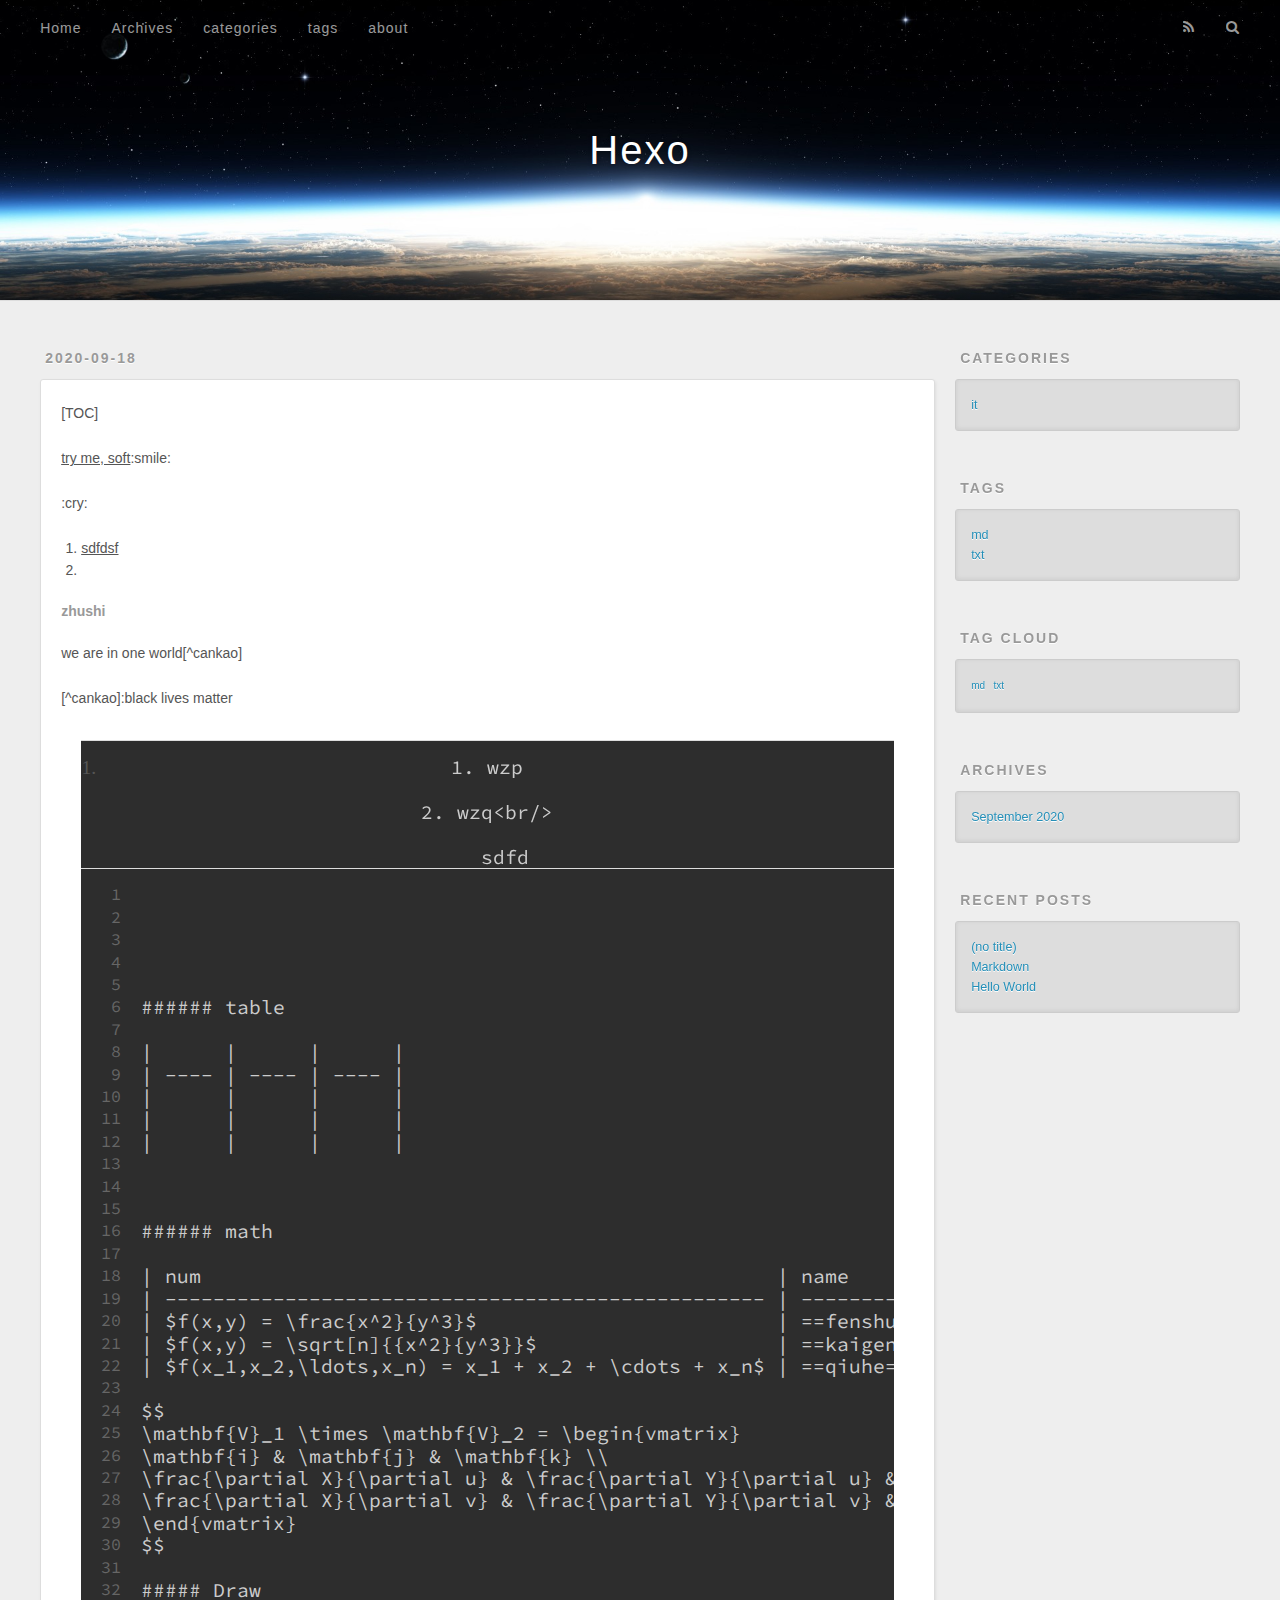
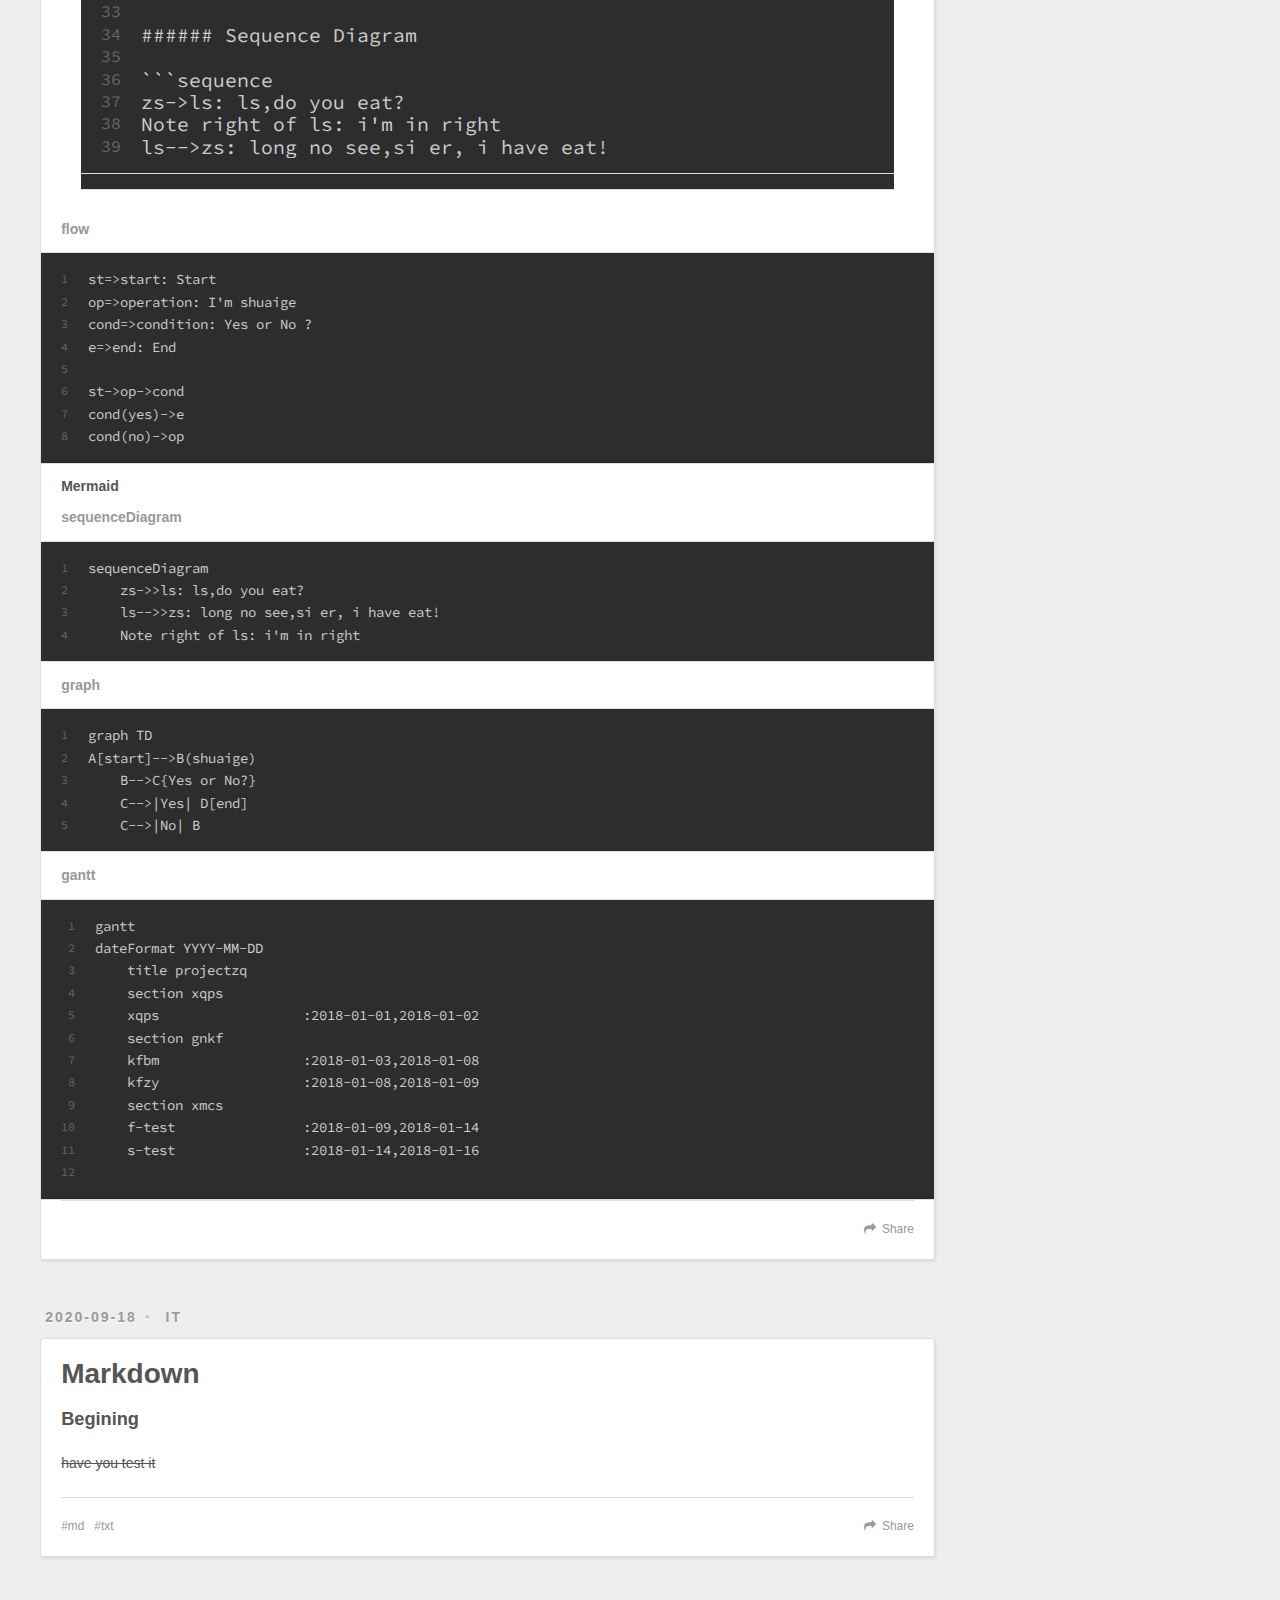
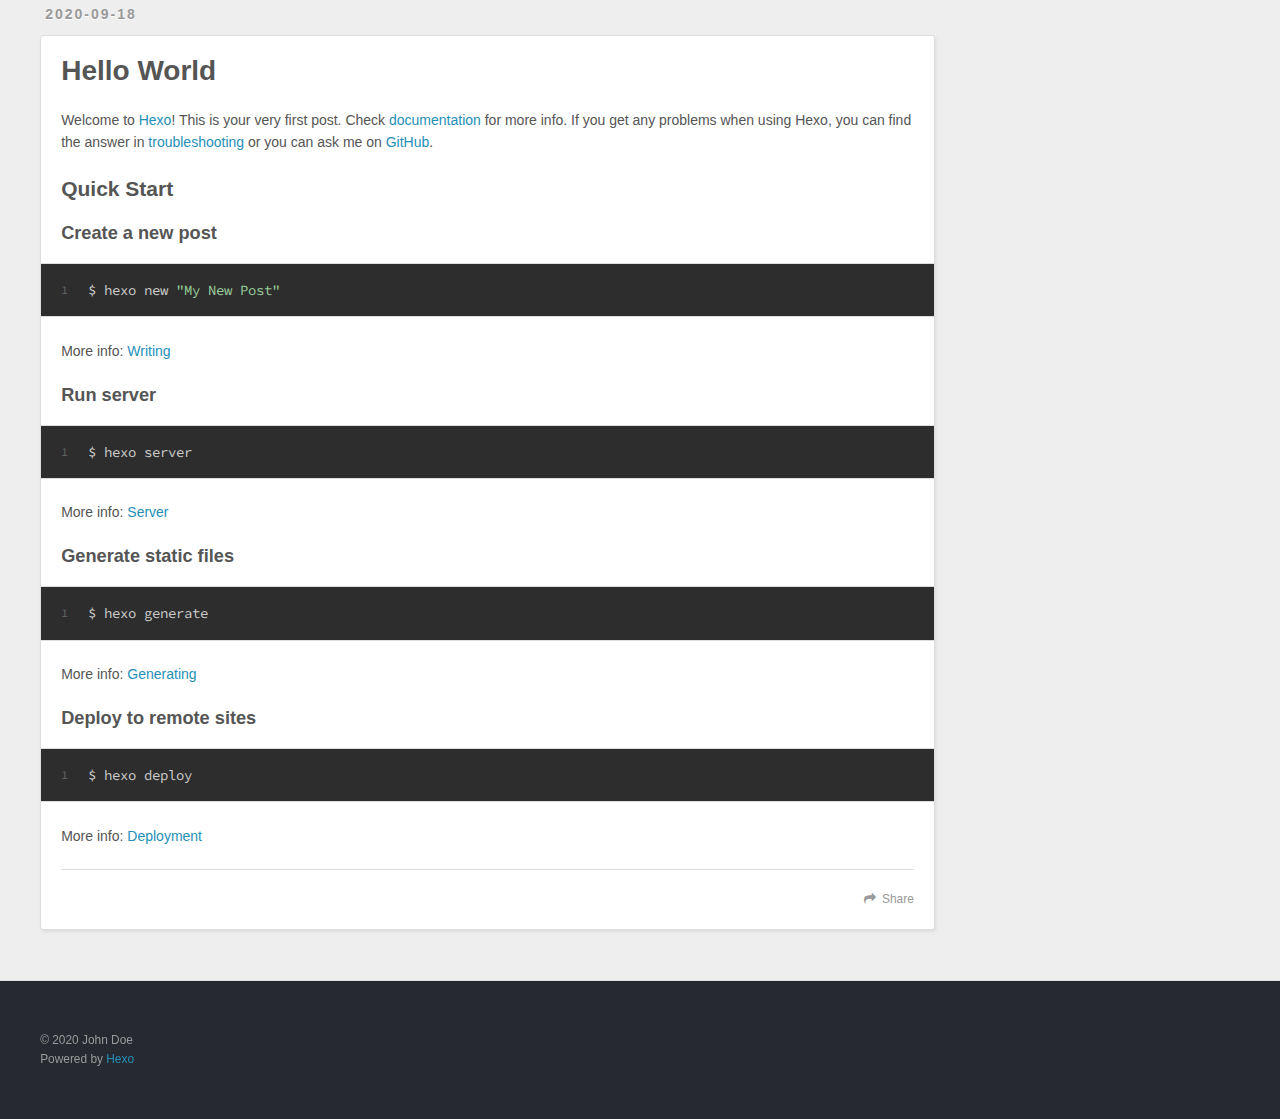
<file: index.html>
<!DOCTYPE html>
<html>
<head>
  <meta charset="utf-8">
  

  
  <title>Hexo</title>
  <meta name="viewport" content="width=device-width, initial-scale=1, maximum-scale=1">
  <meta property="og:type" content="website">
<meta property="og:title" content="Hexo">
<meta property="og:url" content="http://example.com/index.html">
<meta property="og:site_name" content="Hexo">
<meta property="og:locale" content="en_US">
<meta property="article:author" content="John Doe">
<meta name="twitter:card" content="summary">
  
    <link rel="alternate" href="/atom.xml" title="Hexo" type="application/atom+xml">
  
  
    <link rel="icon" href="/favicon.png">
  
  
    <link href="//fonts.googleapis.com/css?family=Source+Code+Pro" rel="stylesheet" type="text/css">
  
  
<link rel="stylesheet" href="/css/style.css">

<meta name="generator" content="Hexo 5.2.0"></head>

<body>
  <div id="container">
    <div id="wrap">
      <header id="header">
  <div id="banner"></div>
  <div id="header-outer" class="outer">
    <div id="header-title" class="inner">
      <h1 id="logo-wrap">
        <a href="/" id="logo">Hexo</a>
      </h1>
      
    </div>
    <div id="header-inner" class="inner">
      <nav id="main-nav">
        <a id="main-nav-toggle" class="nav-icon"></a>
        
          <a class="main-nav-link" href="/">Home</a>
        
          <a class="main-nav-link" href="/archives">Archives</a>
        
          <a class="main-nav-link" href="/categories/%20%7C%7C%20th">categories</a>
        
          <a class="main-nav-link" href="/tags/%20%7C%7C%20tags">tags</a>
        
          <a class="main-nav-link" href="/about/%20%7C%7C%20about">about</a>
        
      </nav>
      <nav id="sub-nav">
        
          <a id="nav-rss-link" class="nav-icon" href="/atom.xml" title="RSS Feed"></a>
        
        <a id="nav-search-btn" class="nav-icon" title="Search"></a>
      </nav>
      <div id="search-form-wrap">
        <form action="//google.com/search" method="get" accept-charset="UTF-8" class="search-form"><input type="search" name="q" class="search-form-input" placeholder="Search"><button type="submit" class="search-form-submit">&#xF002;</button><input type="hidden" name="sitesearch" value="http://example.com"></form>
      </div>
    </div>
  </div>
</header>
      <div class="outer">
        <section id="main">
  
    <article id="post-gfm" class="article article-type-post" itemscope itemprop="blogPost">
  <div class="article-meta">
    <a href="/2020/09/18/gfm/" class="article-date">
  <time datetime="2020-09-18T03:28:41.492Z" itemprop="datePublished">2020-09-18</time>
</a>
    
  </div>
  <div class="article-inner">
    
    
    <div class="article-entry" itemprop="articleBody">
      
        <p>[TOC]</p>
<p><u>try me, soft</u>:smile:</p>
<p>:cry:</p>
<ol>
<li><u>sdfdsf</u></li>
<li><!--dfsdfsd-->

</li>
</ol>
<h6 id="zhushi"><a href="#zhushi" class="headerlink" title="zhushi"></a>zhushi</h6><p>we are in one world[^cankao]</p>
<p>[^cankao]:black lives matter</p>
<blockquote>
<ol>
<li><pre><code>1. wzp

2. wzq&lt;br/&gt;

   sdfd
<figure class="highlight plain"><table><tr><td class="gutter"><pre><span class="line">1</span><br><span class="line">2</span><br><span class="line">3</span><br><span class="line">4</span><br><span class="line">5</span><br><span class="line">6</span><br><span class="line">7</span><br><span class="line">8</span><br><span class="line">9</span><br><span class="line">10</span><br><span class="line">11</span><br><span class="line">12</span><br><span class="line">13</span><br><span class="line">14</span><br><span class="line">15</span><br><span class="line">16</span><br><span class="line">17</span><br><span class="line">18</span><br><span class="line">19</span><br><span class="line">20</span><br><span class="line">21</span><br><span class="line">22</span><br><span class="line">23</span><br><span class="line">24</span><br><span class="line">25</span><br><span class="line">26</span><br><span class="line">27</span><br><span class="line">28</span><br><span class="line">29</span><br><span class="line">30</span><br><span class="line">31</span><br><span class="line">32</span><br><span class="line">33</span><br><span class="line">34</span><br><span class="line">35</span><br><span class="line">36</span><br><span class="line">37</span><br><span class="line">38</span><br><span class="line">39</span><br></pre></td><td class="code"><pre><span class="line"></span><br><span class="line">   </span><br><span class="line"></span><br><span class="line"></span><br><span class="line"></span><br><span class="line">###### table</span><br><span class="line"></span><br><span class="line">|      |      |      |</span><br><span class="line">| ---- | ---- | ---- |</span><br><span class="line">|      |      |      |</span><br><span class="line">|      |      |      |</span><br><span class="line">|      |      |      |</span><br><span class="line"></span><br><span class="line"></span><br><span class="line"></span><br><span class="line">###### math</span><br><span class="line"></span><br><span class="line">| num                                                | name          | age           | sex  |</span><br><span class="line">| -------------------------------------------------- | ------------- | ------------- | ---- |</span><br><span class="line">| $f(x,y) &#x3D; \frac&#123;x^2&#125;&#123;y^3&#125;$                         | &#x3D;&#x3D;fenshu&#x3D;&#x3D;    | H~2~O         | girl |</span><br><span class="line">| $f(x,y) &#x3D; \sqrt[n]&#123;&#123;x^2&#125;&#123;y^3&#125;&#125;$                    | &#x3D;&#x3D;kaigenhao&#x3D;&#x3D; | &#x3D;&#x3D;X^2^+Y^2^&#x3D;&#x3D; | boy  |</span><br><span class="line">| $f(x_1,x_2,\ldots,x_n) &#x3D; x_1 + x_2 + \cdots + x_n$ | &#x3D;&#x3D;qiuhe&#x3D;&#x3D;     |               | dog  |</span><br><span class="line"></span><br><span class="line">$$</span><br><span class="line">\mathbf&#123;V&#125;_1 \times \mathbf&#123;V&#125;_2 &#x3D; \begin&#123;vmatrix&#125;</span><br><span class="line">\mathbf&#123;i&#125; &amp; \mathbf&#123;j&#125; &amp; \mathbf&#123;k&#125; \\</span><br><span class="line">\frac&#123;\partial X&#125;&#123;\partial u&#125; &amp; \frac&#123;\partial Y&#125;&#123;\partial u&#125; &amp; 0 \\</span><br><span class="line">\frac&#123;\partial X&#125;&#123;\partial v&#125; &amp; \frac&#123;\partial Y&#125;&#123;\partial v&#125; &amp; 0 \\</span><br><span class="line">\end&#123;vmatrix&#125;</span><br><span class="line">$$</span><br><span class="line"></span><br><span class="line">##### Draw</span><br><span class="line"></span><br><span class="line">###### Sequence Diagram</span><br><span class="line"></span><br><span class="line">&#96;&#96;&#96;sequence</span><br><span class="line">zs-&gt;ls: ls,do you eat?</span><br><span class="line">Note right of ls: i&#39;m in right</span><br><span class="line">ls--&gt;zs: long no see,si er, i have eat!</span><br></pre></td></tr></table></figure></code></pre>
</li>
</ol>
</blockquote>
<h6 id="flow"><a href="#flow" class="headerlink" title="flow"></a>flow</h6><figure class="highlight plain"><table><tr><td class="gutter"><pre><span class="line">1</span><br><span class="line">2</span><br><span class="line">3</span><br><span class="line">4</span><br><span class="line">5</span><br><span class="line">6</span><br><span class="line">7</span><br><span class="line">8</span><br></pre></td><td class="code"><pre><span class="line">st&#x3D;&gt;start: Start</span><br><span class="line">op&#x3D;&gt;operation: I&#39;m shuaige</span><br><span class="line">cond&#x3D;&gt;condition: Yes or No ?</span><br><span class="line">e&#x3D;&gt;end: End</span><br><span class="line"></span><br><span class="line">st-&gt;op-&gt;cond</span><br><span class="line">cond(yes)-&gt;e</span><br><span class="line">cond(no)-&gt;op</span><br></pre></td></tr></table></figure>

<h5 id="Mermaid"><a href="#Mermaid" class="headerlink" title="Mermaid"></a>Mermaid</h5><h6 id="sequenceDiagram"><a href="#sequenceDiagram" class="headerlink" title="sequenceDiagram"></a>sequenceDiagram</h6><figure class="highlight plain"><table><tr><td class="gutter"><pre><span class="line">1</span><br><span class="line">2</span><br><span class="line">3</span><br><span class="line">4</span><br></pre></td><td class="code"><pre><span class="line">sequenceDiagram</span><br><span class="line">    zs-&gt;&gt;ls: ls,do you eat?</span><br><span class="line">    ls--&gt;&gt;zs: long no see,si er, i have eat!</span><br><span class="line">    Note right of ls: i&#39;m in right</span><br></pre></td></tr></table></figure>

<h6 id="graph"><a href="#graph" class="headerlink" title="graph"></a>graph</h6><figure class="highlight plain"><table><tr><td class="gutter"><pre><span class="line">1</span><br><span class="line">2</span><br><span class="line">3</span><br><span class="line">4</span><br><span class="line">5</span><br></pre></td><td class="code"><pre><span class="line">graph TD</span><br><span class="line">A[start]--&gt;B(shuaige)</span><br><span class="line">    B--&gt;C&#123;Yes or No?&#125;</span><br><span class="line">    C--&gt;|Yes| D[end]</span><br><span class="line">    C--&gt;|No| B</span><br></pre></td></tr></table></figure>

<h6 id="gantt"><a href="#gantt" class="headerlink" title="gantt"></a>gantt</h6><figure class="highlight plain"><table><tr><td class="gutter"><pre><span class="line">1</span><br><span class="line">2</span><br><span class="line">3</span><br><span class="line">4</span><br><span class="line">5</span><br><span class="line">6</span><br><span class="line">7</span><br><span class="line">8</span><br><span class="line">9</span><br><span class="line">10</span><br><span class="line">11</span><br><span class="line">12</span><br></pre></td><td class="code"><pre><span class="line">gantt</span><br><span class="line">dateFormat YYYY-MM-DD</span><br><span class="line">    title projectzq</span><br><span class="line">    section xqps</span><br><span class="line">    xqps                  :2018-01-01,2018-01-02</span><br><span class="line">    section gnkf</span><br><span class="line">    kfbm                  :2018-01-03,2018-01-08</span><br><span class="line">    kfzy                  :2018-01-08,2018-01-09</span><br><span class="line">    section xmcs</span><br><span class="line">    f-test                :2018-01-09,2018-01-14</span><br><span class="line">    s-test                :2018-01-14,2018-01-16</span><br><span class="line">    </span><br></pre></td></tr></table></figure>


      
    </div>
    <footer class="article-footer">
      <a data-url="http://example.com/2020/09/18/gfm/" data-id="ckf7op7jm0000hegf2m3885yx" class="article-share-link">Share</a>
      
      
    </footer>
  </div>
  
</article>


  
    <article id="post-test" class="article article-type-post" itemscope itemprop="blogPost">
  <div class="article-meta">
    <a href="/2020/09/18/test/" class="article-date">
  <time datetime="2020-09-18T02:57:18.000Z" itemprop="datePublished">2020-09-18</time>
</a>
    
  <div class="article-category">
    <a class="article-category-link" href="/categories/it/">it</a>
  </div>

  </div>
  <div class="article-inner">
    
    
      <header class="article-header">
        
  
    <h1 itemprop="name">
      <a class="article-title" href="/2020/09/18/test/">Markdown</a>
    </h1>
  

      </header>
    
    <div class="article-entry" itemprop="articleBody">
      
        <h3 id="Begining"><a href="#Begining" class="headerlink" title="Begining"></a>Begining</h3><p><del>have you test it</del></p>

      
    </div>
    <footer class="article-footer">
      <a data-url="http://example.com/2020/09/18/test/" data-id="ckf7nln1q000080gf2van1x9k" class="article-share-link">Share</a>
      
      
  <ul class="article-tag-list" itemprop="keywords"><li class="article-tag-list-item"><a class="article-tag-list-link" href="/tags/md/" rel="tag">md</a></li><li class="article-tag-list-item"><a class="article-tag-list-link" href="/tags/txt/" rel="tag">txt</a></li></ul>

    </footer>
  </div>
  
</article>


  
    <article id="post-hello-world" class="article article-type-post" itemscope itemprop="blogPost">
  <div class="article-meta">
    <a href="/2020/09/18/hello-world/" class="article-date">
  <time datetime="2020-09-18T02:54:05.869Z" itemprop="datePublished">2020-09-18</time>
</a>
    
  </div>
  <div class="article-inner">
    
    
      <header class="article-header">
        
  
    <h1 itemprop="name">
      <a class="article-title" href="/2020/09/18/hello-world/">Hello World</a>
    </h1>
  

      </header>
    
    <div class="article-entry" itemprop="articleBody">
      
        <p>Welcome to <a target="_blank" rel="noopener" href="https://hexo.io/">Hexo</a>! This is your very first post. Check <a target="_blank" rel="noopener" href="https://hexo.io/docs/">documentation</a> for more info. If you get any problems when using Hexo, you can find the answer in <a target="_blank" rel="noopener" href="https://hexo.io/docs/troubleshooting.html">troubleshooting</a> or you can ask me on <a target="_blank" rel="noopener" href="https://github.com/hexojs/hexo/issues">GitHub</a>.</p>
<h2 id="Quick-Start"><a href="#Quick-Start" class="headerlink" title="Quick Start"></a>Quick Start</h2><h3 id="Create-a-new-post"><a href="#Create-a-new-post" class="headerlink" title="Create a new post"></a>Create a new post</h3><figure class="highlight bash"><table><tr><td class="gutter"><pre><span class="line">1</span><br></pre></td><td class="code"><pre><span class="line">$ hexo new <span class="string">&quot;My New Post&quot;</span></span><br></pre></td></tr></table></figure>

<p>More info: <a target="_blank" rel="noopener" href="https://hexo.io/docs/writing.html">Writing</a></p>
<h3 id="Run-server"><a href="#Run-server" class="headerlink" title="Run server"></a>Run server</h3><figure class="highlight bash"><table><tr><td class="gutter"><pre><span class="line">1</span><br></pre></td><td class="code"><pre><span class="line">$ hexo server</span><br></pre></td></tr></table></figure>

<p>More info: <a target="_blank" rel="noopener" href="https://hexo.io/docs/server.html">Server</a></p>
<h3 id="Generate-static-files"><a href="#Generate-static-files" class="headerlink" title="Generate static files"></a>Generate static files</h3><figure class="highlight bash"><table><tr><td class="gutter"><pre><span class="line">1</span><br></pre></td><td class="code"><pre><span class="line">$ hexo generate</span><br></pre></td></tr></table></figure>

<p>More info: <a target="_blank" rel="noopener" href="https://hexo.io/docs/generating.html">Generating</a></p>
<h3 id="Deploy-to-remote-sites"><a href="#Deploy-to-remote-sites" class="headerlink" title="Deploy to remote sites"></a>Deploy to remote sites</h3><figure class="highlight bash"><table><tr><td class="gutter"><pre><span class="line">1</span><br></pre></td><td class="code"><pre><span class="line">$ hexo deploy</span><br></pre></td></tr></table></figure>

<p>More info: <a target="_blank" rel="noopener" href="https://hexo.io/docs/one-command-deployment.html">Deployment</a></p>

      
    </div>
    <footer class="article-footer">
      <a data-url="http://example.com/2020/09/18/hello-world/" data-id="ckf7ngyqt0000ykgferdvdtth" class="article-share-link">Share</a>
      
      
    </footer>
  </div>
  
</article>


  


</section>
        
          <aside id="sidebar">
  
    
  <div class="widget-wrap">
    <h3 class="widget-title">Categories</h3>
    <div class="widget">
      <ul class="category-list"><li class="category-list-item"><a class="category-list-link" href="/categories/it/">it</a></li></ul>
    </div>
  </div>


  
    
  <div class="widget-wrap">
    <h3 class="widget-title">Tags</h3>
    <div class="widget">
      <ul class="tag-list" itemprop="keywords"><li class="tag-list-item"><a class="tag-list-link" href="/tags/md/" rel="tag">md</a></li><li class="tag-list-item"><a class="tag-list-link" href="/tags/txt/" rel="tag">txt</a></li></ul>
    </div>
  </div>


  
    
  <div class="widget-wrap">
    <h3 class="widget-title">Tag Cloud</h3>
    <div class="widget tagcloud">
      <a href="/tags/md/" style="font-size: 10px;">md</a> <a href="/tags/txt/" style="font-size: 10px;">txt</a>
    </div>
  </div>

  
    
  <div class="widget-wrap">
    <h3 class="widget-title">Archives</h3>
    <div class="widget">
      <ul class="archive-list"><li class="archive-list-item"><a class="archive-list-link" href="/archives/2020/09/">September 2020</a></li></ul>
    </div>
  </div>


  
    
  <div class="widget-wrap">
    <h3 class="widget-title">Recent Posts</h3>
    <div class="widget">
      <ul>
        
          <li>
            <a href="/2020/09/18/gfm/">(no title)</a>
          </li>
        
          <li>
            <a href="/2020/09/18/test/">Markdown</a>
          </li>
        
          <li>
            <a href="/2020/09/18/hello-world/">Hello World</a>
          </li>
        
      </ul>
    </div>
  </div>

  
</aside>
        
      </div>
      <footer id="footer">
  
  <div class="outer">
    <div id="footer-info" class="inner">
      &copy; 2020 John Doe<br>
      Powered by <a href="http://hexo.io/" target="_blank">Hexo</a>
    </div>
  </div>
</footer>
    </div>
    <nav id="mobile-nav">
  
    <a href="/" class="mobile-nav-link">Home</a>
  
    <a href="/archives" class="mobile-nav-link">Archives</a>
  
    <a href="/categories/%20%7C%7C%20th" class="mobile-nav-link">categories</a>
  
    <a href="/tags/%20%7C%7C%20tags" class="mobile-nav-link">tags</a>
  
    <a href="/about/%20%7C%7C%20about" class="mobile-nav-link">about</a>
  
</nav>
    

<script src="//ajax.googleapis.com/ajax/libs/jquery/2.0.3/jquery.min.js"></script>


  
<link rel="stylesheet" href="/fancybox/jquery.fancybox.css">

  
<script src="/fancybox/jquery.fancybox.pack.js"></script>




<script src="/js/script.js"></script>




  </div>
</body>
</html>
</file>
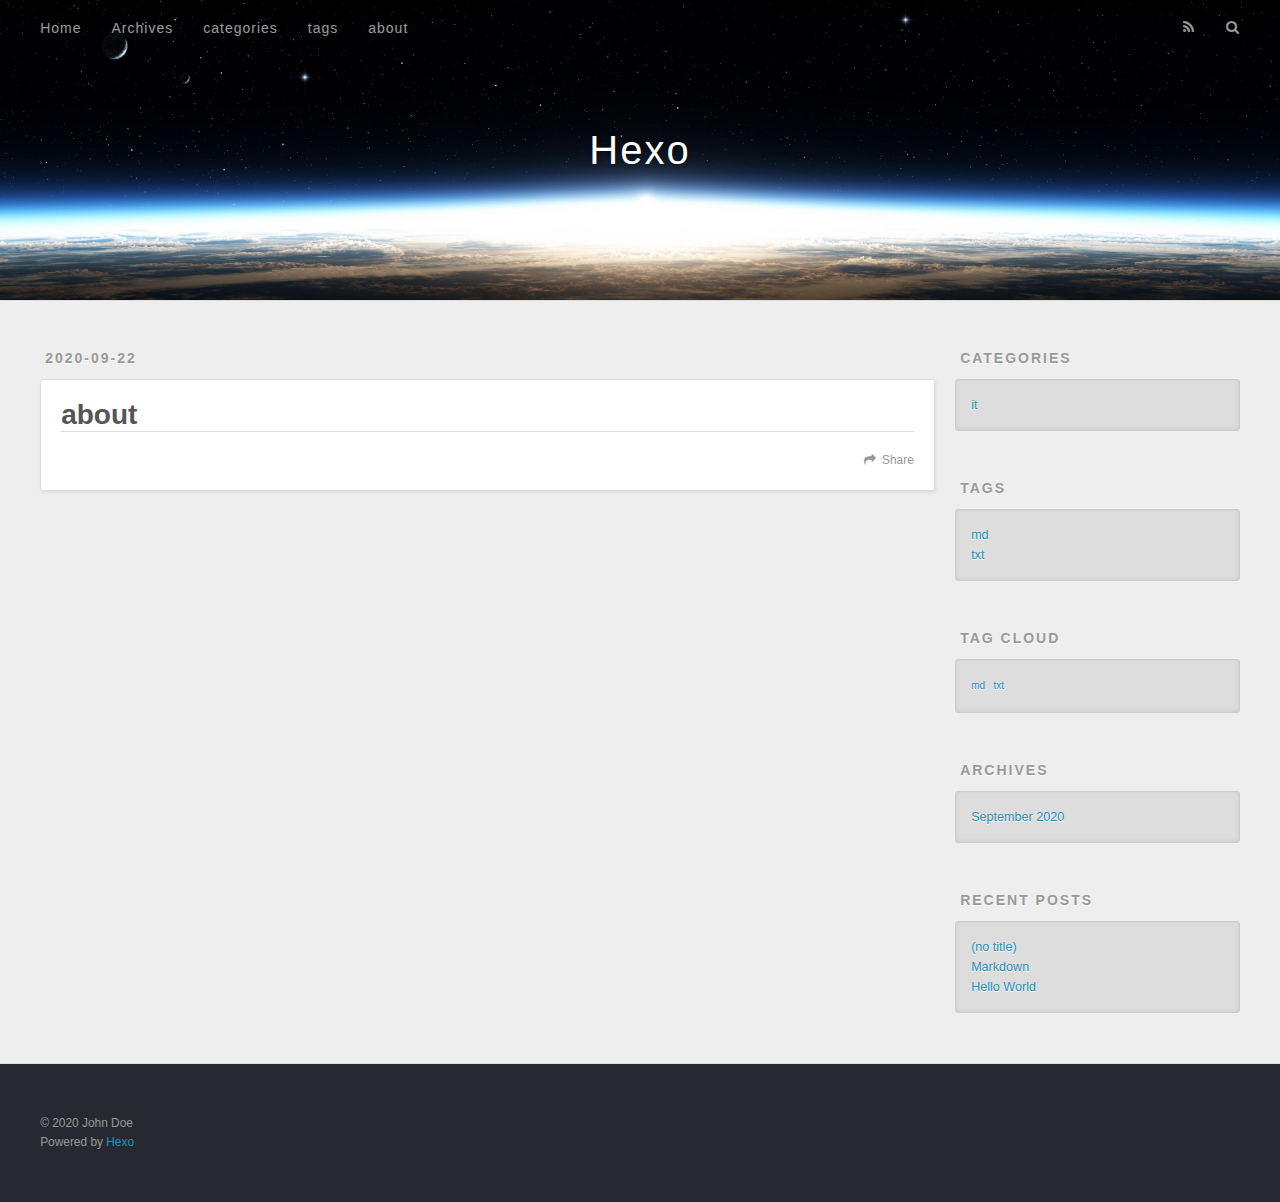
<file: about/index.html>
<!DOCTYPE html>
<html>
<head>
  <meta charset="utf-8">
  

  
  <title>about | Hexo</title>
  <meta name="viewport" content="width=device-width, initial-scale=1, maximum-scale=1">
  <meta property="og:type" content="website">
<meta property="og:title" content="about">
<meta property="og:url" content="http://example.com/about/index.html">
<meta property="og:site_name" content="Hexo">
<meta property="og:locale" content="en_US">
<meta property="article:published_time" content="2020-09-22T03:16:00.000Z">
<meta property="article:modified_time" content="2020-09-22T03:16:00.773Z">
<meta property="article:author" content="John Doe">
<meta name="twitter:card" content="summary">
  
    <link rel="alternate" href="/atom.xml" title="Hexo" type="application/atom+xml">
  
  
    <link rel="icon" href="/favicon.png">
  
  
    <link href="//fonts.googleapis.com/css?family=Source+Code+Pro" rel="stylesheet" type="text/css">
  
  
<link rel="stylesheet" href="/css/style.css">

<meta name="generator" content="Hexo 5.2.0"></head>

<body>
  <div id="container">
    <div id="wrap">
      <header id="header">
  <div id="banner"></div>
  <div id="header-outer" class="outer">
    <div id="header-title" class="inner">
      <h1 id="logo-wrap">
        <a href="/" id="logo">Hexo</a>
      </h1>
      
    </div>
    <div id="header-inner" class="inner">
      <nav id="main-nav">
        <a id="main-nav-toggle" class="nav-icon"></a>
        
          <a class="main-nav-link" href="/">Home</a>
        
          <a class="main-nav-link" href="/archives">Archives</a>
        
          <a class="main-nav-link" href="/categories/%20%7C%7C%20th">categories</a>
        
          <a class="main-nav-link" href="/tags/%20%7C%7C%20tags">tags</a>
        
          <a class="main-nav-link" href="/about/%20%7C%7C%20about">about</a>
        
      </nav>
      <nav id="sub-nav">
        
          <a id="nav-rss-link" class="nav-icon" href="/atom.xml" title="RSS Feed"></a>
        
        <a id="nav-search-btn" class="nav-icon" title="Search"></a>
      </nav>
      <div id="search-form-wrap">
        <form action="//google.com/search" method="get" accept-charset="UTF-8" class="search-form"><input type="search" name="q" class="search-form-input" placeholder="Search"><button type="submit" class="search-form-submit">&#xF002;</button><input type="hidden" name="sitesearch" value="http://example.com"></form>
      </div>
    </div>
  </div>
</header>
      <div class="outer">
        <section id="main"><article id="page-" class="article article-type-page" itemscope itemprop="blogPost">
  <div class="article-meta">
    <a href="/about/index.html" class="article-date">
  <time datetime="2020-09-22T03:16:00.000Z" itemprop="datePublished">2020-09-22</time>
</a>
    
  </div>
  <div class="article-inner">
    
    
      <header class="article-header">
        
  
    <h1 class="article-title" itemprop="name">
      about
    </h1>
  

      </header>
    
    <div class="article-entry" itemprop="articleBody">
      
        
      
    </div>
    <footer class="article-footer">
      <a data-url="http://example.com/about/index.html" data-id="ckfdefrzm000019gf9ecf7cqy" class="article-share-link">Share</a>
      
      
    </footer>
  </div>
  
    
  
</article>

</section>
        
          <aside id="sidebar">
  
    
  <div class="widget-wrap">
    <h3 class="widget-title">Categories</h3>
    <div class="widget">
      <ul class="category-list"><li class="category-list-item"><a class="category-list-link" href="/categories/it/">it</a></li></ul>
    </div>
  </div>


  
    
  <div class="widget-wrap">
    <h3 class="widget-title">Tags</h3>
    <div class="widget">
      <ul class="tag-list" itemprop="keywords"><li class="tag-list-item"><a class="tag-list-link" href="/tags/md/" rel="tag">md</a></li><li class="tag-list-item"><a class="tag-list-link" href="/tags/txt/" rel="tag">txt</a></li></ul>
    </div>
  </div>


  
    
  <div class="widget-wrap">
    <h3 class="widget-title">Tag Cloud</h3>
    <div class="widget tagcloud">
      <a href="/tags/md/" style="font-size: 10px;">md</a> <a href="/tags/txt/" style="font-size: 10px;">txt</a>
    </div>
  </div>

  
    
  <div class="widget-wrap">
    <h3 class="widget-title">Archives</h3>
    <div class="widget">
      <ul class="archive-list"><li class="archive-list-item"><a class="archive-list-link" href="/archives/2020/09/">September 2020</a></li></ul>
    </div>
  </div>


  
    
  <div class="widget-wrap">
    <h3 class="widget-title">Recent Posts</h3>
    <div class="widget">
      <ul>
        
          <li>
            <a href="/2020/09/18/gfm/">(no title)</a>
          </li>
        
          <li>
            <a href="/2020/09/18/test/">Markdown</a>
          </li>
        
          <li>
            <a href="/2020/09/18/hello-world/">Hello World</a>
          </li>
        
      </ul>
    </div>
  </div>

  
</aside>
        
      </div>
      <footer id="footer">
  
  <div class="outer">
    <div id="footer-info" class="inner">
      &copy; 2020 John Doe<br>
      Powered by <a href="http://hexo.io/" target="_blank">Hexo</a>
    </div>
  </div>
</footer>
    </div>
    <nav id="mobile-nav">
  
    <a href="/" class="mobile-nav-link">Home</a>
  
    <a href="/archives" class="mobile-nav-link">Archives</a>
  
    <a href="/categories/%20%7C%7C%20th" class="mobile-nav-link">categories</a>
  
    <a href="/tags/%20%7C%7C%20tags" class="mobile-nav-link">tags</a>
  
    <a href="/about/%20%7C%7C%20about" class="mobile-nav-link">about</a>
  
</nav>
    

<script src="//ajax.googleapis.com/ajax/libs/jquery/2.0.3/jquery.min.js"></script>


  
<link rel="stylesheet" href="/fancybox/jquery.fancybox.css">

  
<script src="/fancybox/jquery.fancybox.pack.js"></script>




<script src="/js/script.js"></script>




  </div>
</body>
</html>
</file>
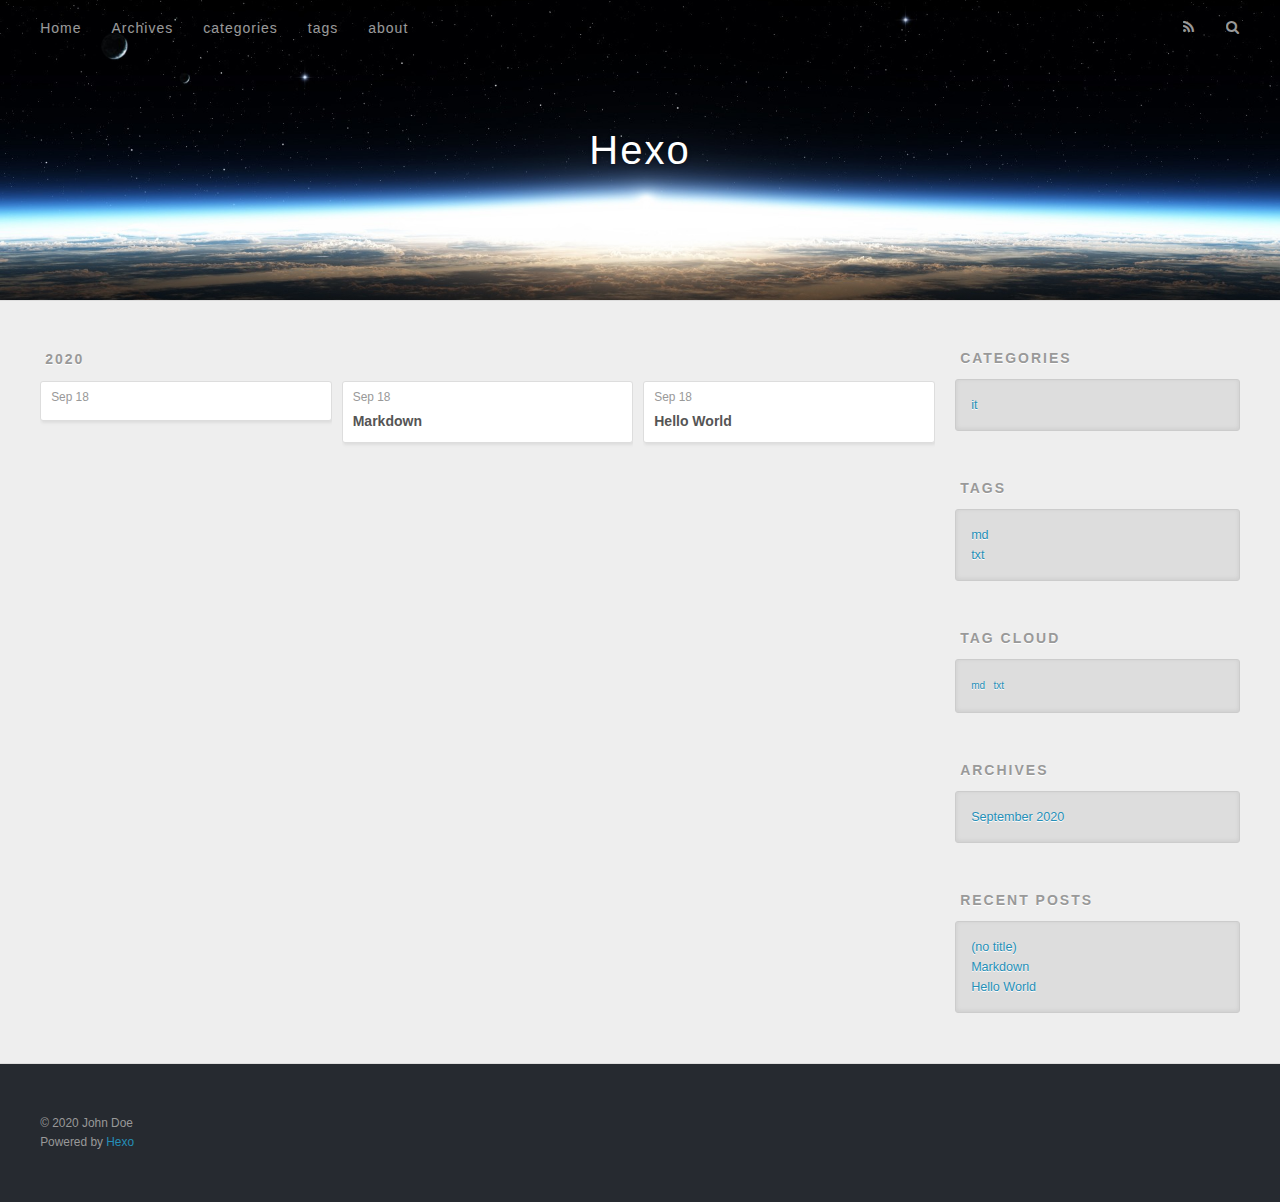
<file: archives/index.html>
<!DOCTYPE html>
<html>
<head>
  <meta charset="utf-8">
  

  
  <title>Archives | Hexo</title>
  <meta name="viewport" content="width=device-width, initial-scale=1, maximum-scale=1">
  <meta property="og:type" content="website">
<meta property="og:title" content="Hexo">
<meta property="og:url" content="http://example.com/archives/index.html">
<meta property="og:site_name" content="Hexo">
<meta property="og:locale" content="en_US">
<meta property="article:author" content="John Doe">
<meta name="twitter:card" content="summary">
  
    <link rel="alternate" href="/atom.xml" title="Hexo" type="application/atom+xml">
  
  
    <link rel="icon" href="/favicon.png">
  
  
    <link href="//fonts.googleapis.com/css?family=Source+Code+Pro" rel="stylesheet" type="text/css">
  
  
<link rel="stylesheet" href="/css/style.css">

<meta name="generator" content="Hexo 5.2.0"></head>

<body>
  <div id="container">
    <div id="wrap">
      <header id="header">
  <div id="banner"></div>
  <div id="header-outer" class="outer">
    <div id="header-title" class="inner">
      <h1 id="logo-wrap">
        <a href="/" id="logo">Hexo</a>
      </h1>
      
    </div>
    <div id="header-inner" class="inner">
      <nav id="main-nav">
        <a id="main-nav-toggle" class="nav-icon"></a>
        
          <a class="main-nav-link" href="/">Home</a>
        
          <a class="main-nav-link" href="/archives">Archives</a>
        
          <a class="main-nav-link" href="/categories/%20%7C%7C%20th">categories</a>
        
          <a class="main-nav-link" href="/tags/%20%7C%7C%20tags">tags</a>
        
          <a class="main-nav-link" href="/about/%20%7C%7C%20about">about</a>
        
      </nav>
      <nav id="sub-nav">
        
          <a id="nav-rss-link" class="nav-icon" href="/atom.xml" title="RSS Feed"></a>
        
        <a id="nav-search-btn" class="nav-icon" title="Search"></a>
      </nav>
      <div id="search-form-wrap">
        <form action="//google.com/search" method="get" accept-charset="UTF-8" class="search-form"><input type="search" name="q" class="search-form-input" placeholder="Search"><button type="submit" class="search-form-submit">&#xF002;</button><input type="hidden" name="sitesearch" value="http://example.com"></form>
      </div>
    </div>
  </div>
</header>
      <div class="outer">
        <section id="main">
  
  
    
    
      
      
      <section class="archives-wrap">
        <div class="archive-year-wrap">
          <a href="/archives/2020" class="archive-year">2020</a>
        </div>
        <div class="archives">
    
    <article class="archive-article archive-type-post">
  <div class="archive-article-inner">
    <header class="archive-article-header">
      <a href="/2020/09/18/gfm/" class="archive-article-date">
  <time datetime="2020-09-18T03:28:41.492Z" itemprop="datePublished">Sep 18</time>
</a>
      
    </header>
  </div>
</article>
  
    
    
    <article class="archive-article archive-type-post">
  <div class="archive-article-inner">
    <header class="archive-article-header">
      <a href="/2020/09/18/test/" class="archive-article-date">
  <time datetime="2020-09-18T02:57:18.000Z" itemprop="datePublished">Sep 18</time>
</a>
      
  
    <h1 itemprop="name">
      <a class="archive-article-title" href="/2020/09/18/test/">Markdown</a>
    </h1>
  

    </header>
  </div>
</article>
  
    
    
    <article class="archive-article archive-type-post">
  <div class="archive-article-inner">
    <header class="archive-article-header">
      <a href="/2020/09/18/hello-world/" class="archive-article-date">
  <time datetime="2020-09-18T02:54:05.869Z" itemprop="datePublished">Sep 18</time>
</a>
      
  
    <h1 itemprop="name">
      <a class="archive-article-title" href="/2020/09/18/hello-world/">Hello World</a>
    </h1>
  

    </header>
  </div>
</article>
  
  
    </div></section>
  


</section>
        
          <aside id="sidebar">
  
    
  <div class="widget-wrap">
    <h3 class="widget-title">Categories</h3>
    <div class="widget">
      <ul class="category-list"><li class="category-list-item"><a class="category-list-link" href="/categories/it/">it</a></li></ul>
    </div>
  </div>


  
    
  <div class="widget-wrap">
    <h3 class="widget-title">Tags</h3>
    <div class="widget">
      <ul class="tag-list" itemprop="keywords"><li class="tag-list-item"><a class="tag-list-link" href="/tags/md/" rel="tag">md</a></li><li class="tag-list-item"><a class="tag-list-link" href="/tags/txt/" rel="tag">txt</a></li></ul>
    </div>
  </div>


  
    
  <div class="widget-wrap">
    <h3 class="widget-title">Tag Cloud</h3>
    <div class="widget tagcloud">
      <a href="/tags/md/" style="font-size: 10px;">md</a> <a href="/tags/txt/" style="font-size: 10px;">txt</a>
    </div>
  </div>

  
    
  <div class="widget-wrap">
    <h3 class="widget-title">Archives</h3>
    <div class="widget">
      <ul class="archive-list"><li class="archive-list-item"><a class="archive-list-link" href="/archives/2020/09/">September 2020</a></li></ul>
    </div>
  </div>


  
    
  <div class="widget-wrap">
    <h3 class="widget-title">Recent Posts</h3>
    <div class="widget">
      <ul>
        
          <li>
            <a href="/2020/09/18/gfm/">(no title)</a>
          </li>
        
          <li>
            <a href="/2020/09/18/test/">Markdown</a>
          </li>
        
          <li>
            <a href="/2020/09/18/hello-world/">Hello World</a>
          </li>
        
      </ul>
    </div>
  </div>

  
</aside>
        
      </div>
      <footer id="footer">
  
  <div class="outer">
    <div id="footer-info" class="inner">
      &copy; 2020 John Doe<br>
      Powered by <a href="http://hexo.io/" target="_blank">Hexo</a>
    </div>
  </div>
</footer>
    </div>
    <nav id="mobile-nav">
  
    <a href="/" class="mobile-nav-link">Home</a>
  
    <a href="/archives" class="mobile-nav-link">Archives</a>
  
    <a href="/categories/%20%7C%7C%20th" class="mobile-nav-link">categories</a>
  
    <a href="/tags/%20%7C%7C%20tags" class="mobile-nav-link">tags</a>
  
    <a href="/about/%20%7C%7C%20about" class="mobile-nav-link">about</a>
  
</nav>
    

<script src="//ajax.googleapis.com/ajax/libs/jquery/2.0.3/jquery.min.js"></script>


  
<link rel="stylesheet" href="/fancybox/jquery.fancybox.css">

  
<script src="/fancybox/jquery.fancybox.pack.js"></script>




<script src="/js/script.js"></script>




  </div>
</body>
</html>
</file>
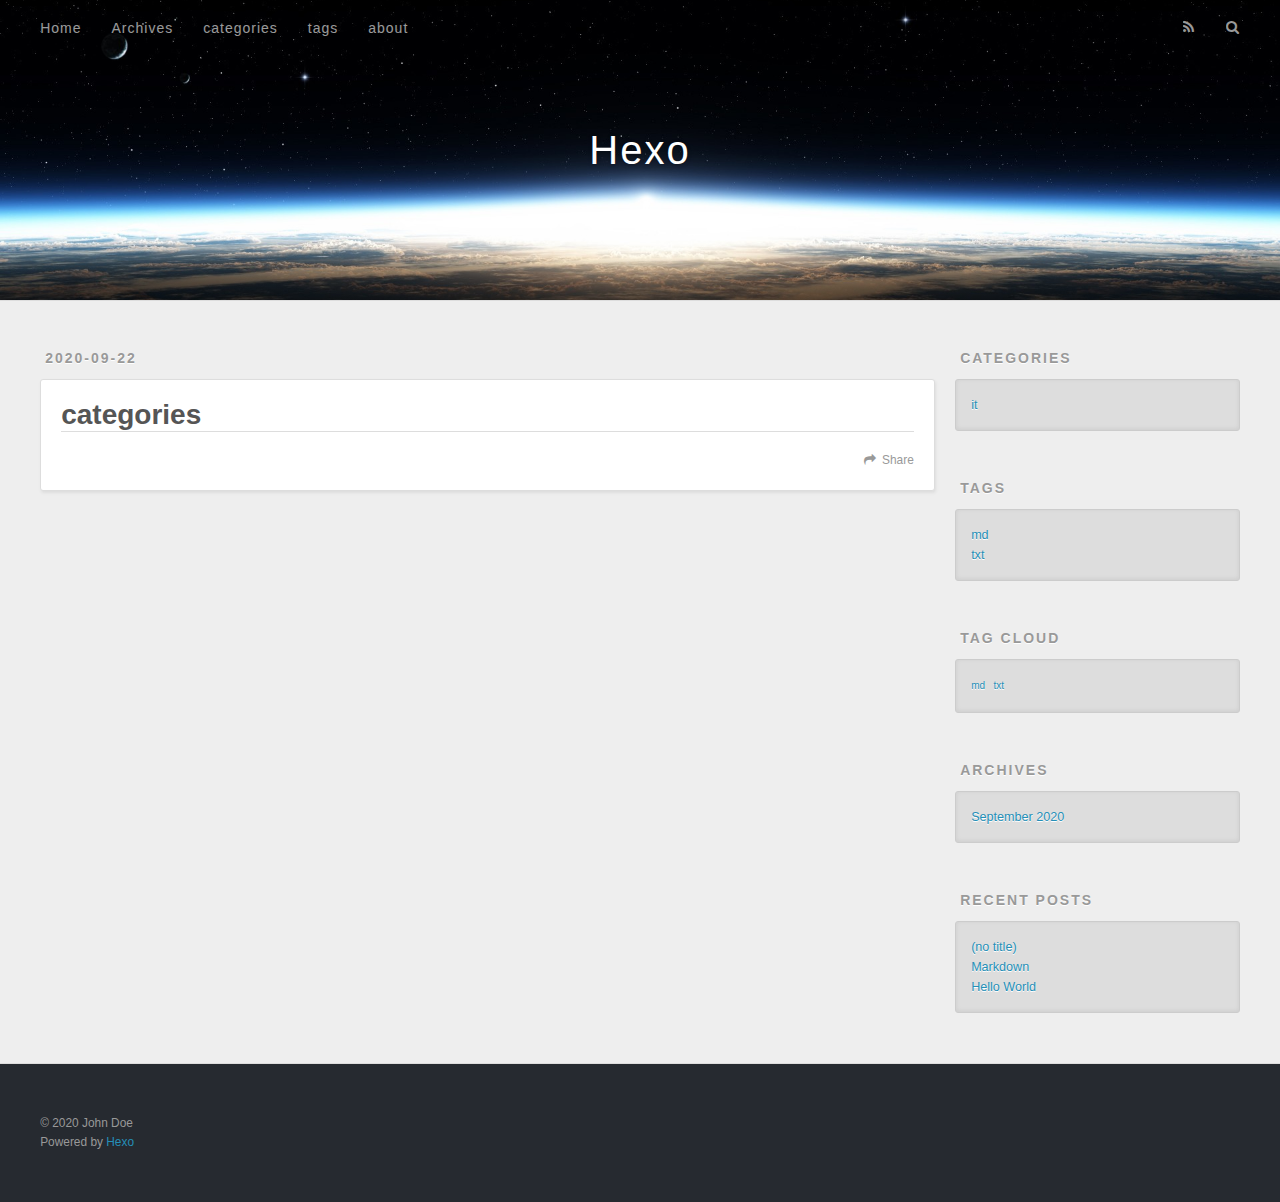
<file: categories/index.html>
<!DOCTYPE html>
<html>
<head>
  <meta charset="utf-8">
  

  
  <title>categories | Hexo</title>
  <meta name="viewport" content="width=device-width, initial-scale=1, maximum-scale=1">
  <meta property="og:type" content="website">
<meta property="og:title" content="categories">
<meta property="og:url" content="http://example.com/categories/index.html">
<meta property="og:site_name" content="Hexo">
<meta property="og:locale" content="en_US">
<meta property="article:published_time" content="2020-09-22T03:15:38.000Z">
<meta property="article:modified_time" content="2020-09-22T03:15:38.514Z">
<meta property="article:author" content="John Doe">
<meta name="twitter:card" content="summary">
  
    <link rel="alternate" href="/atom.xml" title="Hexo" type="application/atom+xml">
  
  
    <link rel="icon" href="/favicon.png">
  
  
    <link href="//fonts.googleapis.com/css?family=Source+Code+Pro" rel="stylesheet" type="text/css">
  
  
<link rel="stylesheet" href="/css/style.css">

<meta name="generator" content="Hexo 5.2.0"></head>

<body>
  <div id="container">
    <div id="wrap">
      <header id="header">
  <div id="banner"></div>
  <div id="header-outer" class="outer">
    <div id="header-title" class="inner">
      <h1 id="logo-wrap">
        <a href="/" id="logo">Hexo</a>
      </h1>
      
    </div>
    <div id="header-inner" class="inner">
      <nav id="main-nav">
        <a id="main-nav-toggle" class="nav-icon"></a>
        
          <a class="main-nav-link" href="/">Home</a>
        
          <a class="main-nav-link" href="/archives">Archives</a>
        
          <a class="main-nav-link" href="/categories/%20%7C%7C%20th">categories</a>
        
          <a class="main-nav-link" href="/tags/%20%7C%7C%20tags">tags</a>
        
          <a class="main-nav-link" href="/about/%20%7C%7C%20about">about</a>
        
      </nav>
      <nav id="sub-nav">
        
          <a id="nav-rss-link" class="nav-icon" href="/atom.xml" title="RSS Feed"></a>
        
        <a id="nav-search-btn" class="nav-icon" title="Search"></a>
      </nav>
      <div id="search-form-wrap">
        <form action="//google.com/search" method="get" accept-charset="UTF-8" class="search-form"><input type="search" name="q" class="search-form-input" placeholder="Search"><button type="submit" class="search-form-submit">&#xF002;</button><input type="hidden" name="sitesearch" value="http://example.com"></form>
      </div>
    </div>
  </div>
</header>
      <div class="outer">
        <section id="main"><article id="page-" class="article article-type-page" itemscope itemprop="blogPost">
  <div class="article-meta">
    <a href="/categories/index.html" class="article-date">
  <time datetime="2020-09-22T03:15:38.000Z" itemprop="datePublished">2020-09-22</time>
</a>
    
  </div>
  <div class="article-inner">
    
    
      <header class="article-header">
        
  
    <h1 class="article-title" itemprop="name">
      categories
    </h1>
  

      </header>
    
    <div class="article-entry" itemprop="articleBody">
      
        
      
    </div>
    <footer class="article-footer">
      <a data-url="http://example.com/categories/index.html" data-id="ckfdefrzt000119gf6ofnc0bx" class="article-share-link">Share</a>
      
      
    </footer>
  </div>
  
    
  
</article>

</section>
        
          <aside id="sidebar">
  
    
  <div class="widget-wrap">
    <h3 class="widget-title">Categories</h3>
    <div class="widget">
      <ul class="category-list"><li class="category-list-item"><a class="category-list-link" href="/categories/it/">it</a></li></ul>
    </div>
  </div>


  
    
  <div class="widget-wrap">
    <h3 class="widget-title">Tags</h3>
    <div class="widget">
      <ul class="tag-list" itemprop="keywords"><li class="tag-list-item"><a class="tag-list-link" href="/tags/md/" rel="tag">md</a></li><li class="tag-list-item"><a class="tag-list-link" href="/tags/txt/" rel="tag">txt</a></li></ul>
    </div>
  </div>


  
    
  <div class="widget-wrap">
    <h3 class="widget-title">Tag Cloud</h3>
    <div class="widget tagcloud">
      <a href="/tags/md/" style="font-size: 10px;">md</a> <a href="/tags/txt/" style="font-size: 10px;">txt</a>
    </div>
  </div>

  
    
  <div class="widget-wrap">
    <h3 class="widget-title">Archives</h3>
    <div class="widget">
      <ul class="archive-list"><li class="archive-list-item"><a class="archive-list-link" href="/archives/2020/09/">September 2020</a></li></ul>
    </div>
  </div>


  
    
  <div class="widget-wrap">
    <h3 class="widget-title">Recent Posts</h3>
    <div class="widget">
      <ul>
        
          <li>
            <a href="/2020/09/18/gfm/">(no title)</a>
          </li>
        
          <li>
            <a href="/2020/09/18/test/">Markdown</a>
          </li>
        
          <li>
            <a href="/2020/09/18/hello-world/">Hello World</a>
          </li>
        
      </ul>
    </div>
  </div>

  
</aside>
        
      </div>
      <footer id="footer">
  
  <div class="outer">
    <div id="footer-info" class="inner">
      &copy; 2020 John Doe<br>
      Powered by <a href="http://hexo.io/" target="_blank">Hexo</a>
    </div>
  </div>
</footer>
    </div>
    <nav id="mobile-nav">
  
    <a href="/" class="mobile-nav-link">Home</a>
  
    <a href="/archives" class="mobile-nav-link">Archives</a>
  
    <a href="/categories/%20%7C%7C%20th" class="mobile-nav-link">categories</a>
  
    <a href="/tags/%20%7C%7C%20tags" class="mobile-nav-link">tags</a>
  
    <a href="/about/%20%7C%7C%20about" class="mobile-nav-link">about</a>
  
</nav>
    

<script src="//ajax.googleapis.com/ajax/libs/jquery/2.0.3/jquery.min.js"></script>


  
<link rel="stylesheet" href="/fancybox/jquery.fancybox.css">

  
<script src="/fancybox/jquery.fancybox.pack.js"></script>




<script src="/js/script.js"></script>




  </div>
</body>
</html>
</file>
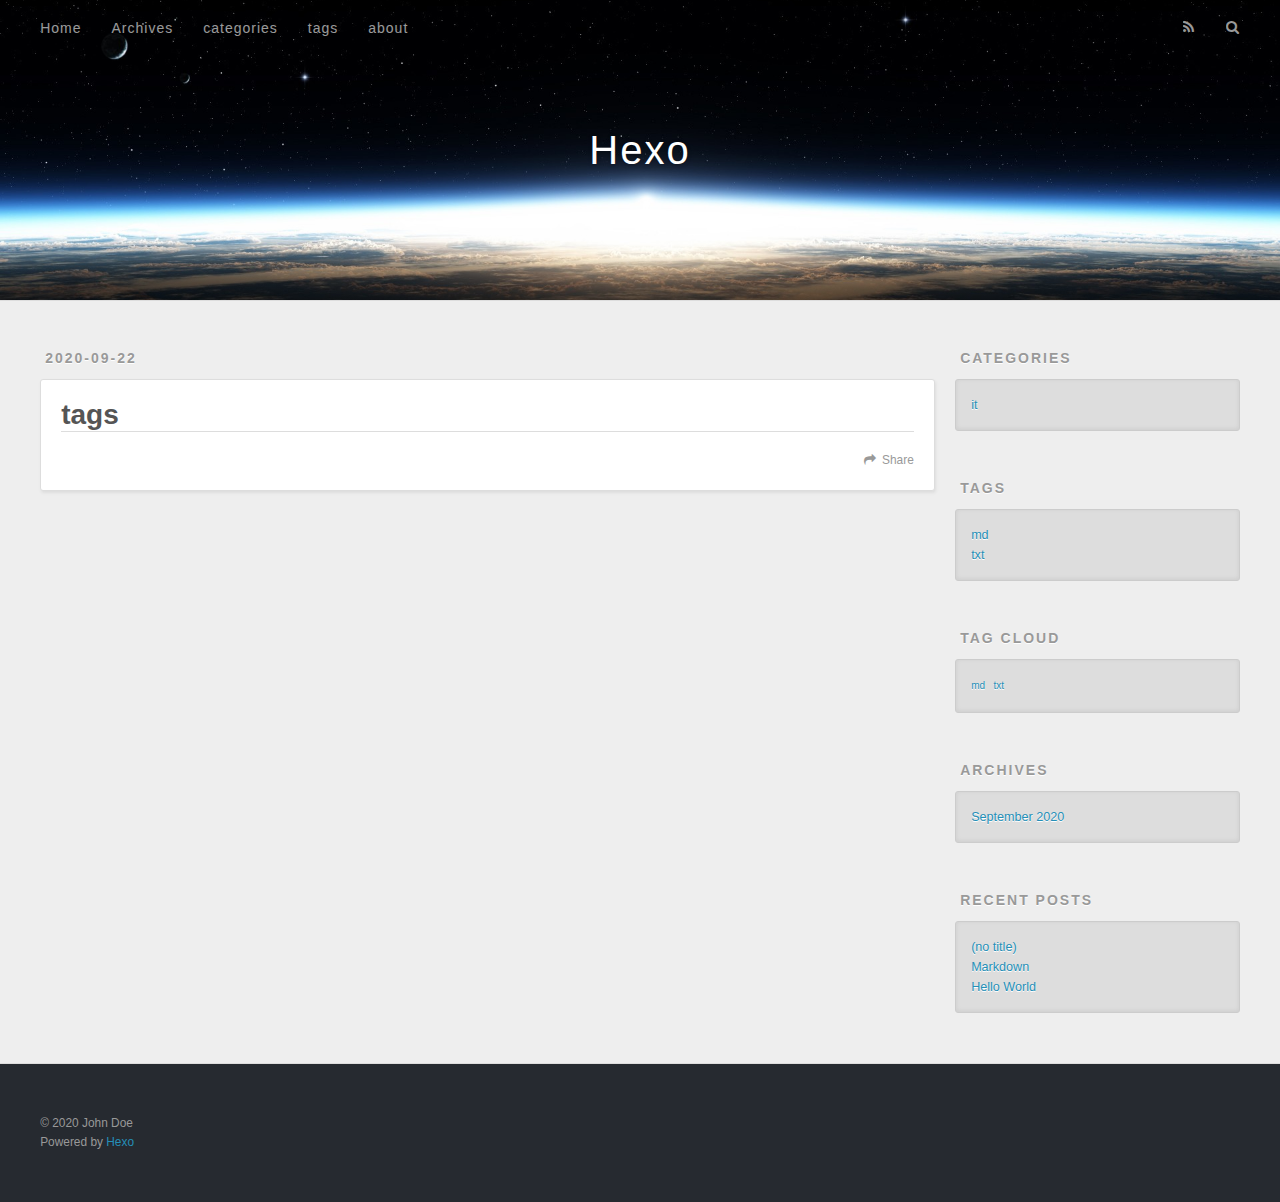
<file: tags/index.html>
<!DOCTYPE html>
<html>
<head>
  <meta charset="utf-8">
  

  
  <title>tags | Hexo</title>
  <meta name="viewport" content="width=device-width, initial-scale=1, maximum-scale=1">
  <meta property="og:type" content="website">
<meta property="og:title" content="tags">
<meta property="og:url" content="http://example.com/tags/index.html">
<meta property="og:site_name" content="Hexo">
<meta property="og:locale" content="en_US">
<meta property="article:published_time" content="2020-09-22T03:15:55.000Z">
<meta property="article:modified_time" content="2020-09-22T03:19:49.123Z">
<meta property="article:author" content="John Doe">
<meta name="twitter:card" content="summary">
  
    <link rel="alternate" href="/atom.xml" title="Hexo" type="application/atom+xml">
  
  
    <link rel="icon" href="/favicon.png">
  
  
    <link href="//fonts.googleapis.com/css?family=Source+Code+Pro" rel="stylesheet" type="text/css">
  
  
<link rel="stylesheet" href="/css/style.css">

<meta name="generator" content="Hexo 5.2.0"></head>

<body>
  <div id="container">
    <div id="wrap">
      <header id="header">
  <div id="banner"></div>
  <div id="header-outer" class="outer">
    <div id="header-title" class="inner">
      <h1 id="logo-wrap">
        <a href="/" id="logo">Hexo</a>
      </h1>
      
    </div>
    <div id="header-inner" class="inner">
      <nav id="main-nav">
        <a id="main-nav-toggle" class="nav-icon"></a>
        
          <a class="main-nav-link" href="/">Home</a>
        
          <a class="main-nav-link" href="/archives">Archives</a>
        
          <a class="main-nav-link" href="/categories/%20%7C%7C%20th">categories</a>
        
          <a class="main-nav-link" href="/tags/%20%7C%7C%20tags">tags</a>
        
          <a class="main-nav-link" href="/about/%20%7C%7C%20about">about</a>
        
      </nav>
      <nav id="sub-nav">
        
          <a id="nav-rss-link" class="nav-icon" href="/atom.xml" title="RSS Feed"></a>
        
        <a id="nav-search-btn" class="nav-icon" title="Search"></a>
      </nav>
      <div id="search-form-wrap">
        <form action="//google.com/search" method="get" accept-charset="UTF-8" class="search-form"><input type="search" name="q" class="search-form-input" placeholder="Search"><button type="submit" class="search-form-submit">&#xF002;</button><input type="hidden" name="sitesearch" value="http://example.com"></form>
      </div>
    </div>
  </div>
</header>
      <div class="outer">
        <section id="main"><article id="page-" class="article article-type-page" itemscope itemprop="blogPost">
  <div class="article-meta">
    <a href="/tags/index.html" class="article-date">
  <time datetime="2020-09-22T03:15:55.000Z" itemprop="datePublished">2020-09-22</time>
</a>
    
  </div>
  <div class="article-inner">
    
    
      <header class="article-header">
        
  
    <h1 class="article-title" itemprop="name">
      tags
    </h1>
  

      </header>
    
    <div class="article-entry" itemprop="articleBody">
      
        
      
    </div>
    <footer class="article-footer">
      <a data-url="http://example.com/tags/index.html" data-id="ckfdefrzy000419gf38yi06j6" class="article-share-link">Share</a>
      
      
    </footer>
  </div>
  
    
  
</article>

</section>
        
          <aside id="sidebar">
  
    
  <div class="widget-wrap">
    <h3 class="widget-title">Categories</h3>
    <div class="widget">
      <ul class="category-list"><li class="category-list-item"><a class="category-list-link" href="/categories/it/">it</a></li></ul>
    </div>
  </div>


  
    
  <div class="widget-wrap">
    <h3 class="widget-title">Tags</h3>
    <div class="widget">
      <ul class="tag-list" itemprop="keywords"><li class="tag-list-item"><a class="tag-list-link" href="/tags/md/" rel="tag">md</a></li><li class="tag-list-item"><a class="tag-list-link" href="/tags/txt/" rel="tag">txt</a></li></ul>
    </div>
  </div>


  
    
  <div class="widget-wrap">
    <h3 class="widget-title">Tag Cloud</h3>
    <div class="widget tagcloud">
      <a href="/tags/md/" style="font-size: 10px;">md</a> <a href="/tags/txt/" style="font-size: 10px;">txt</a>
    </div>
  </div>

  
    
  <div class="widget-wrap">
    <h3 class="widget-title">Archives</h3>
    <div class="widget">
      <ul class="archive-list"><li class="archive-list-item"><a class="archive-list-link" href="/archives/2020/09/">September 2020</a></li></ul>
    </div>
  </div>


  
    
  <div class="widget-wrap">
    <h3 class="widget-title">Recent Posts</h3>
    <div class="widget">
      <ul>
        
          <li>
            <a href="/2020/09/18/gfm/">(no title)</a>
          </li>
        
          <li>
            <a href="/2020/09/18/test/">Markdown</a>
          </li>
        
          <li>
            <a href="/2020/09/18/hello-world/">Hello World</a>
          </li>
        
      </ul>
    </div>
  </div>

  
</aside>
        
      </div>
      <footer id="footer">
  
  <div class="outer">
    <div id="footer-info" class="inner">
      &copy; 2020 John Doe<br>
      Powered by <a href="http://hexo.io/" target="_blank">Hexo</a>
    </div>
  </div>
</footer>
    </div>
    <nav id="mobile-nav">
  
    <a href="/" class="mobile-nav-link">Home</a>
  
    <a href="/archives" class="mobile-nav-link">Archives</a>
  
    <a href="/categories/%20%7C%7C%20th" class="mobile-nav-link">categories</a>
  
    <a href="/tags/%20%7C%7C%20tags" class="mobile-nav-link">tags</a>
  
    <a href="/about/%20%7C%7C%20about" class="mobile-nav-link">about</a>
  
</nav>
    

<script src="//ajax.googleapis.com/ajax/libs/jquery/2.0.3/jquery.min.js"></script>


  
<link rel="stylesheet" href="/fancybox/jquery.fancybox.css">

  
<script src="/fancybox/jquery.fancybox.pack.js"></script>




<script src="/js/script.js"></script>




  </div>
</body>
</html>
</file>
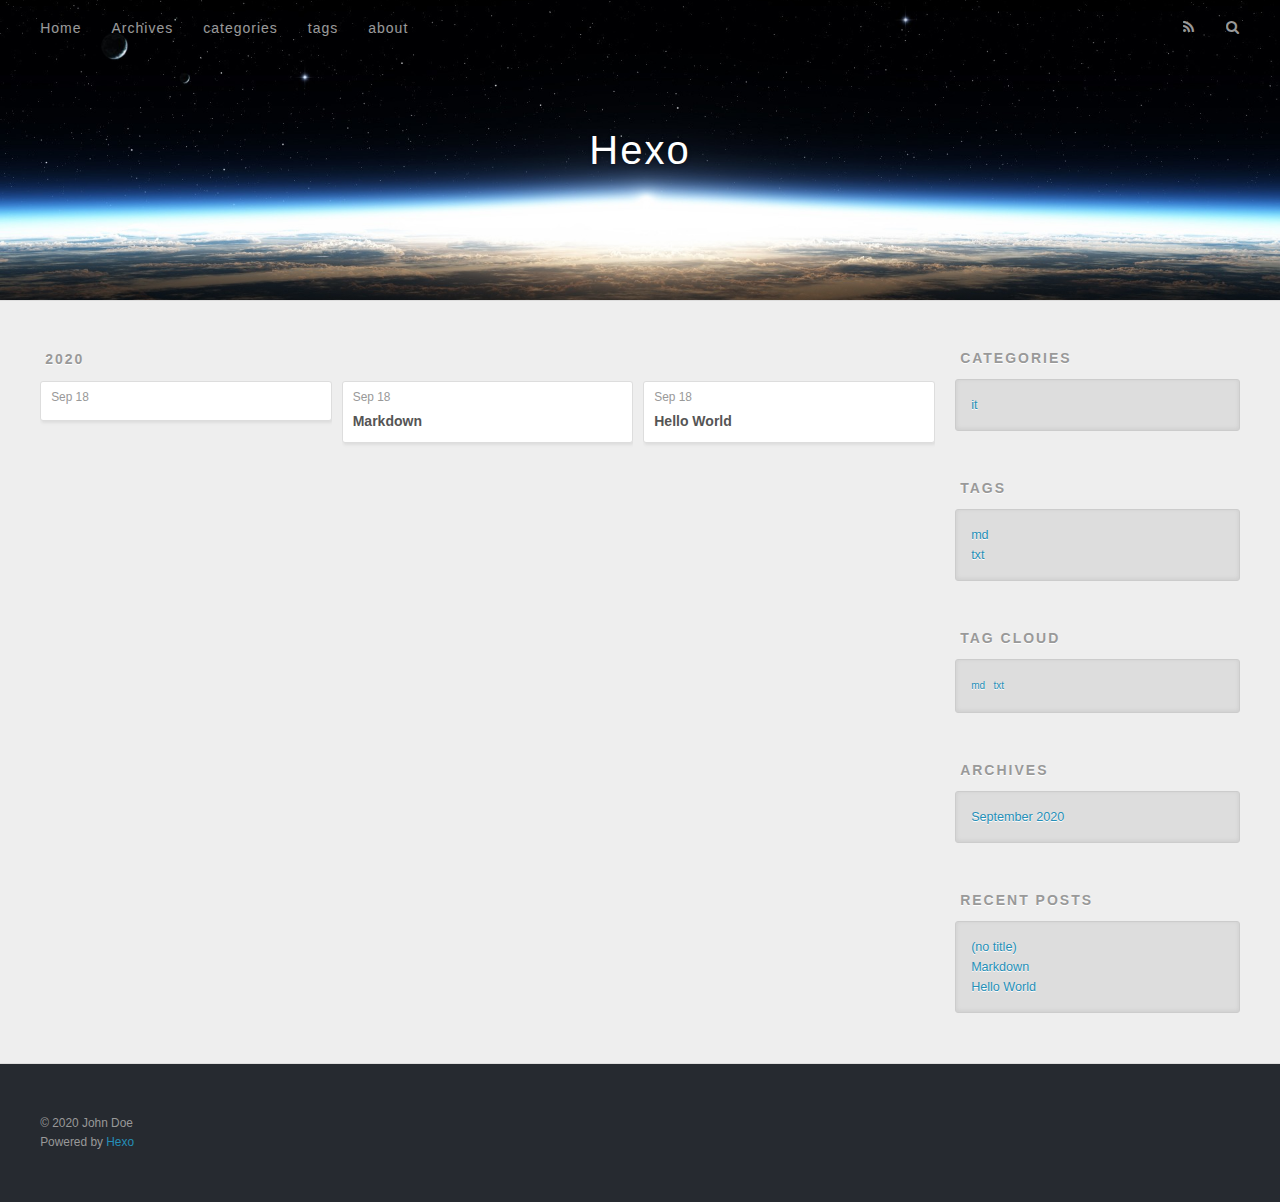
<file: archives/2020/index.html>
<!DOCTYPE html>
<html>
<head>
  <meta charset="utf-8">
  

  
  <title>Archives: 2020 | Hexo</title>
  <meta name="viewport" content="width=device-width, initial-scale=1, maximum-scale=1">
  <meta property="og:type" content="website">
<meta property="og:title" content="Hexo">
<meta property="og:url" content="http://example.com/archives/2020/index.html">
<meta property="og:site_name" content="Hexo">
<meta property="og:locale" content="en_US">
<meta property="article:author" content="John Doe">
<meta name="twitter:card" content="summary">
  
    <link rel="alternate" href="/atom.xml" title="Hexo" type="application/atom+xml">
  
  
    <link rel="icon" href="/favicon.png">
  
  
    <link href="//fonts.googleapis.com/css?family=Source+Code+Pro" rel="stylesheet" type="text/css">
  
  
<link rel="stylesheet" href="/css/style.css">

<meta name="generator" content="Hexo 5.2.0"></head>

<body>
  <div id="container">
    <div id="wrap">
      <header id="header">
  <div id="banner"></div>
  <div id="header-outer" class="outer">
    <div id="header-title" class="inner">
      <h1 id="logo-wrap">
        <a href="/" id="logo">Hexo</a>
      </h1>
      
    </div>
    <div id="header-inner" class="inner">
      <nav id="main-nav">
        <a id="main-nav-toggle" class="nav-icon"></a>
        
          <a class="main-nav-link" href="/">Home</a>
        
          <a class="main-nav-link" href="/archives">Archives</a>
        
          <a class="main-nav-link" href="/categories/%20%7C%7C%20th">categories</a>
        
          <a class="main-nav-link" href="/tags/%20%7C%7C%20tags">tags</a>
        
          <a class="main-nav-link" href="/about/%20%7C%7C%20about">about</a>
        
      </nav>
      <nav id="sub-nav">
        
          <a id="nav-rss-link" class="nav-icon" href="/atom.xml" title="RSS Feed"></a>
        
        <a id="nav-search-btn" class="nav-icon" title="Search"></a>
      </nav>
      <div id="search-form-wrap">
        <form action="//google.com/search" method="get" accept-charset="UTF-8" class="search-form"><input type="search" name="q" class="search-form-input" placeholder="Search"><button type="submit" class="search-form-submit">&#xF002;</button><input type="hidden" name="sitesearch" value="http://example.com"></form>
      </div>
    </div>
  </div>
</header>
      <div class="outer">
        <section id="main">
  
  
    
    
      
      
      <section class="archives-wrap">
        <div class="archive-year-wrap">
          <a href="/archives/2020" class="archive-year">2020</a>
        </div>
        <div class="archives">
    
    <article class="archive-article archive-type-post">
  <div class="archive-article-inner">
    <header class="archive-article-header">
      <a href="/2020/09/18/gfm/" class="archive-article-date">
  <time datetime="2020-09-18T03:28:41.492Z" itemprop="datePublished">Sep 18</time>
</a>
      
    </header>
  </div>
</article>
  
    
    
    <article class="archive-article archive-type-post">
  <div class="archive-article-inner">
    <header class="archive-article-header">
      <a href="/2020/09/18/test/" class="archive-article-date">
  <time datetime="2020-09-18T02:57:18.000Z" itemprop="datePublished">Sep 18</time>
</a>
      
  
    <h1 itemprop="name">
      <a class="archive-article-title" href="/2020/09/18/test/">Markdown</a>
    </h1>
  

    </header>
  </div>
</article>
  
    
    
    <article class="archive-article archive-type-post">
  <div class="archive-article-inner">
    <header class="archive-article-header">
      <a href="/2020/09/18/hello-world/" class="archive-article-date">
  <time datetime="2020-09-18T02:54:05.869Z" itemprop="datePublished">Sep 18</time>
</a>
      
  
    <h1 itemprop="name">
      <a class="archive-article-title" href="/2020/09/18/hello-world/">Hello World</a>
    </h1>
  

    </header>
  </div>
</article>
  
  
    </div></section>
  


</section>
        
          <aside id="sidebar">
  
    
  <div class="widget-wrap">
    <h3 class="widget-title">Categories</h3>
    <div class="widget">
      <ul class="category-list"><li class="category-list-item"><a class="category-list-link" href="/categories/it/">it</a></li></ul>
    </div>
  </div>


  
    
  <div class="widget-wrap">
    <h3 class="widget-title">Tags</h3>
    <div class="widget">
      <ul class="tag-list" itemprop="keywords"><li class="tag-list-item"><a class="tag-list-link" href="/tags/md/" rel="tag">md</a></li><li class="tag-list-item"><a class="tag-list-link" href="/tags/txt/" rel="tag">txt</a></li></ul>
    </div>
  </div>


  
    
  <div class="widget-wrap">
    <h3 class="widget-title">Tag Cloud</h3>
    <div class="widget tagcloud">
      <a href="/tags/md/" style="font-size: 10px;">md</a> <a href="/tags/txt/" style="font-size: 10px;">txt</a>
    </div>
  </div>

  
    
  <div class="widget-wrap">
    <h3 class="widget-title">Archives</h3>
    <div class="widget">
      <ul class="archive-list"><li class="archive-list-item"><a class="archive-list-link" href="/archives/2020/09/">September 2020</a></li></ul>
    </div>
  </div>


  
    
  <div class="widget-wrap">
    <h3 class="widget-title">Recent Posts</h3>
    <div class="widget">
      <ul>
        
          <li>
            <a href="/2020/09/18/gfm/">(no title)</a>
          </li>
        
          <li>
            <a href="/2020/09/18/test/">Markdown</a>
          </li>
        
          <li>
            <a href="/2020/09/18/hello-world/">Hello World</a>
          </li>
        
      </ul>
    </div>
  </div>

  
</aside>
        
      </div>
      <footer id="footer">
  
  <div class="outer">
    <div id="footer-info" class="inner">
      &copy; 2020 John Doe<br>
      Powered by <a href="http://hexo.io/" target="_blank">Hexo</a>
    </div>
  </div>
</footer>
    </div>
    <nav id="mobile-nav">
  
    <a href="/" class="mobile-nav-link">Home</a>
  
    <a href="/archives" class="mobile-nav-link">Archives</a>
  
    <a href="/categories/%20%7C%7C%20th" class="mobile-nav-link">categories</a>
  
    <a href="/tags/%20%7C%7C%20tags" class="mobile-nav-link">tags</a>
  
    <a href="/about/%20%7C%7C%20about" class="mobile-nav-link">about</a>
  
</nav>
    

<script src="//ajax.googleapis.com/ajax/libs/jquery/2.0.3/jquery.min.js"></script>


  
<link rel="stylesheet" href="/fancybox/jquery.fancybox.css">

  
<script src="/fancybox/jquery.fancybox.pack.js"></script>




<script src="/js/script.js"></script>




  </div>
</body>
</html>
</file>
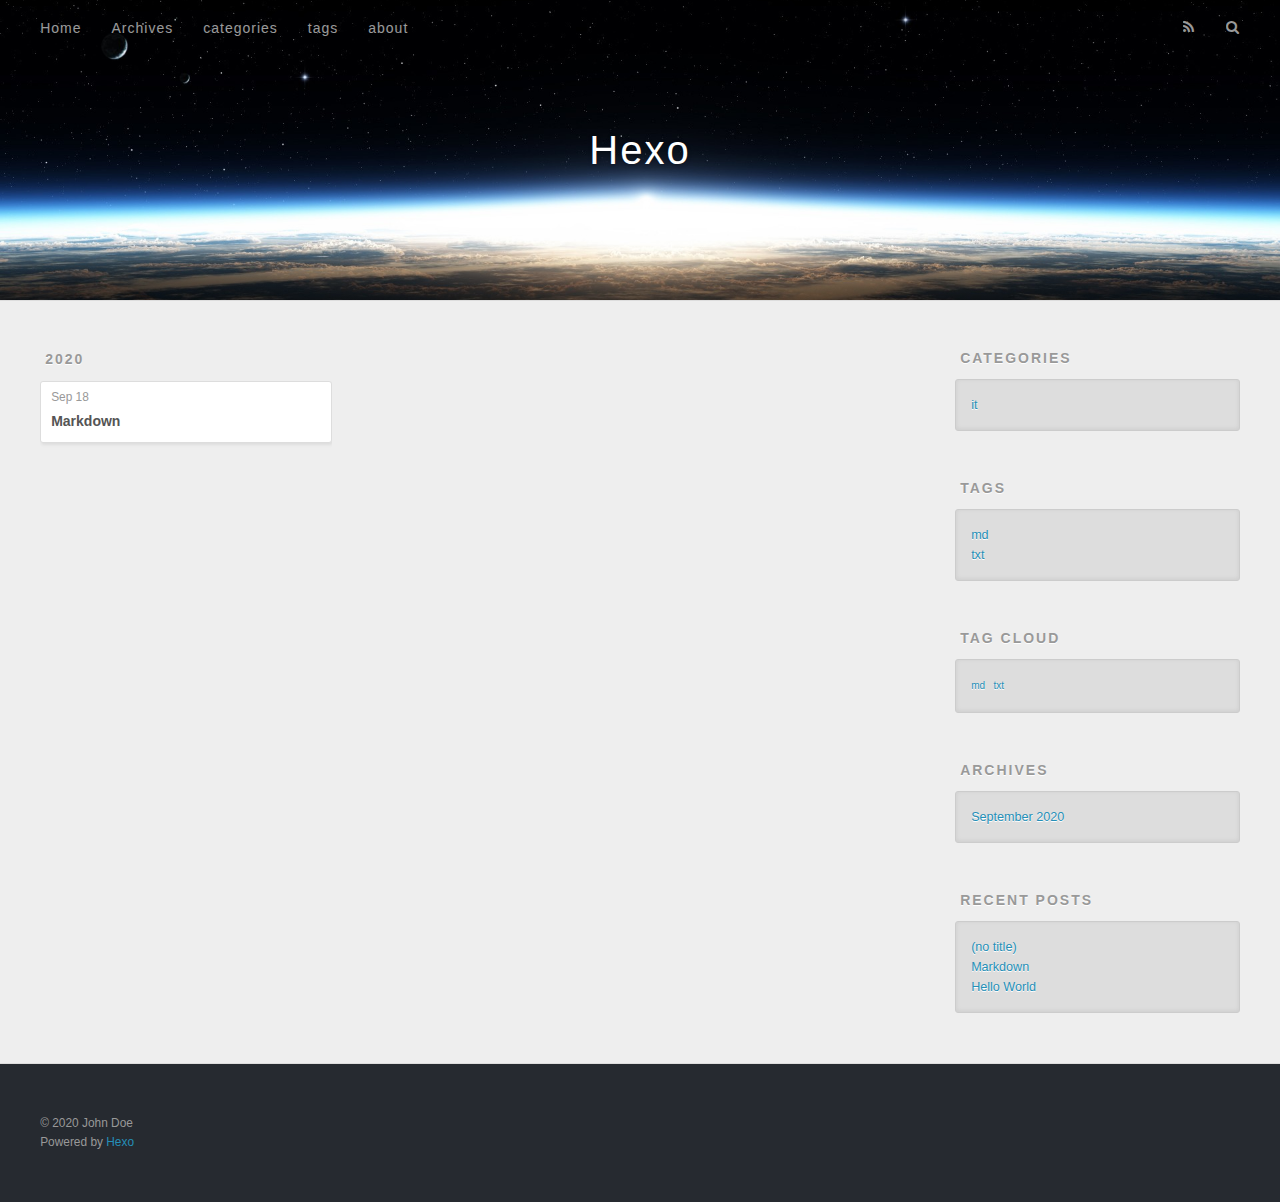
<file: categories/it/index.html>
<!DOCTYPE html>
<html>
<head>
  <meta charset="utf-8">
  

  
  <title>Category: it | Hexo</title>
  <meta name="viewport" content="width=device-width, initial-scale=1, maximum-scale=1">
  <meta property="og:type" content="website">
<meta property="og:title" content="Hexo">
<meta property="og:url" content="http://example.com/categories/it/index.html">
<meta property="og:site_name" content="Hexo">
<meta property="og:locale" content="en_US">
<meta property="article:author" content="John Doe">
<meta name="twitter:card" content="summary">
  
    <link rel="alternate" href="/atom.xml" title="Hexo" type="application/atom+xml">
  
  
    <link rel="icon" href="/favicon.png">
  
  
    <link href="//fonts.googleapis.com/css?family=Source+Code+Pro" rel="stylesheet" type="text/css">
  
  
<link rel="stylesheet" href="/css/style.css">

<meta name="generator" content="Hexo 5.2.0"></head>

<body>
  <div id="container">
    <div id="wrap">
      <header id="header">
  <div id="banner"></div>
  <div id="header-outer" class="outer">
    <div id="header-title" class="inner">
      <h1 id="logo-wrap">
        <a href="/" id="logo">Hexo</a>
      </h1>
      
    </div>
    <div id="header-inner" class="inner">
      <nav id="main-nav">
        <a id="main-nav-toggle" class="nav-icon"></a>
        
          <a class="main-nav-link" href="/">Home</a>
        
          <a class="main-nav-link" href="/archives">Archives</a>
        
          <a class="main-nav-link" href="/categories/%20%7C%7C%20th">categories</a>
        
          <a class="main-nav-link" href="/tags/%20%7C%7C%20tags">tags</a>
        
          <a class="main-nav-link" href="/about/%20%7C%7C%20about">about</a>
        
      </nav>
      <nav id="sub-nav">
        
          <a id="nav-rss-link" class="nav-icon" href="/atom.xml" title="RSS Feed"></a>
        
        <a id="nav-search-btn" class="nav-icon" title="Search"></a>
      </nav>
      <div id="search-form-wrap">
        <form action="//google.com/search" method="get" accept-charset="UTF-8" class="search-form"><input type="search" name="q" class="search-form-input" placeholder="Search"><button type="submit" class="search-form-submit">&#xF002;</button><input type="hidden" name="sitesearch" value="http://example.com"></form>
      </div>
    </div>
  </div>
</header>
      <div class="outer">
        <section id="main">
  
  
    
    
      
      
      <section class="archives-wrap">
        <div class="archive-year-wrap">
          <a href="/archives/2020" class="archive-year">2020</a>
        </div>
        <div class="archives">
    
    <article class="archive-article archive-type-post">
  <div class="archive-article-inner">
    <header class="archive-article-header">
      <a href="/2020/09/18/test/" class="archive-article-date">
  <time datetime="2020-09-18T02:57:18.000Z" itemprop="datePublished">Sep 18</time>
</a>
      
  
    <h1 itemprop="name">
      <a class="archive-article-title" href="/2020/09/18/test/">Markdown</a>
    </h1>
  

    </header>
  </div>
</article>
  
  
    </div></section>
  


</section>
        
          <aside id="sidebar">
  
    
  <div class="widget-wrap">
    <h3 class="widget-title">Categories</h3>
    <div class="widget">
      <ul class="category-list"><li class="category-list-item"><a class="category-list-link" href="/categories/it/">it</a></li></ul>
    </div>
  </div>


  
    
  <div class="widget-wrap">
    <h3 class="widget-title">Tags</h3>
    <div class="widget">
      <ul class="tag-list" itemprop="keywords"><li class="tag-list-item"><a class="tag-list-link" href="/tags/md/" rel="tag">md</a></li><li class="tag-list-item"><a class="tag-list-link" href="/tags/txt/" rel="tag">txt</a></li></ul>
    </div>
  </div>


  
    
  <div class="widget-wrap">
    <h3 class="widget-title">Tag Cloud</h3>
    <div class="widget tagcloud">
      <a href="/tags/md/" style="font-size: 10px;">md</a> <a href="/tags/txt/" style="font-size: 10px;">txt</a>
    </div>
  </div>

  
    
  <div class="widget-wrap">
    <h3 class="widget-title">Archives</h3>
    <div class="widget">
      <ul class="archive-list"><li class="archive-list-item"><a class="archive-list-link" href="/archives/2020/09/">September 2020</a></li></ul>
    </div>
  </div>


  
    
  <div class="widget-wrap">
    <h3 class="widget-title">Recent Posts</h3>
    <div class="widget">
      <ul>
        
          <li>
            <a href="/2020/09/18/gfm/">(no title)</a>
          </li>
        
          <li>
            <a href="/2020/09/18/test/">Markdown</a>
          </li>
        
          <li>
            <a href="/2020/09/18/hello-world/">Hello World</a>
          </li>
        
      </ul>
    </div>
  </div>

  
</aside>
        
      </div>
      <footer id="footer">
  
  <div class="outer">
    <div id="footer-info" class="inner">
      &copy; 2020 John Doe<br>
      Powered by <a href="http://hexo.io/" target="_blank">Hexo</a>
    </div>
  </div>
</footer>
    </div>
    <nav id="mobile-nav">
  
    <a href="/" class="mobile-nav-link">Home</a>
  
    <a href="/archives" class="mobile-nav-link">Archives</a>
  
    <a href="/categories/%20%7C%7C%20th" class="mobile-nav-link">categories</a>
  
    <a href="/tags/%20%7C%7C%20tags" class="mobile-nav-link">tags</a>
  
    <a href="/about/%20%7C%7C%20about" class="mobile-nav-link">about</a>
  
</nav>
    

<script src="//ajax.googleapis.com/ajax/libs/jquery/2.0.3/jquery.min.js"></script>


  
<link rel="stylesheet" href="/fancybox/jquery.fancybox.css">

  
<script src="/fancybox/jquery.fancybox.pack.js"></script>




<script src="/js/script.js"></script>




  </div>
</body>
</html>
</file>
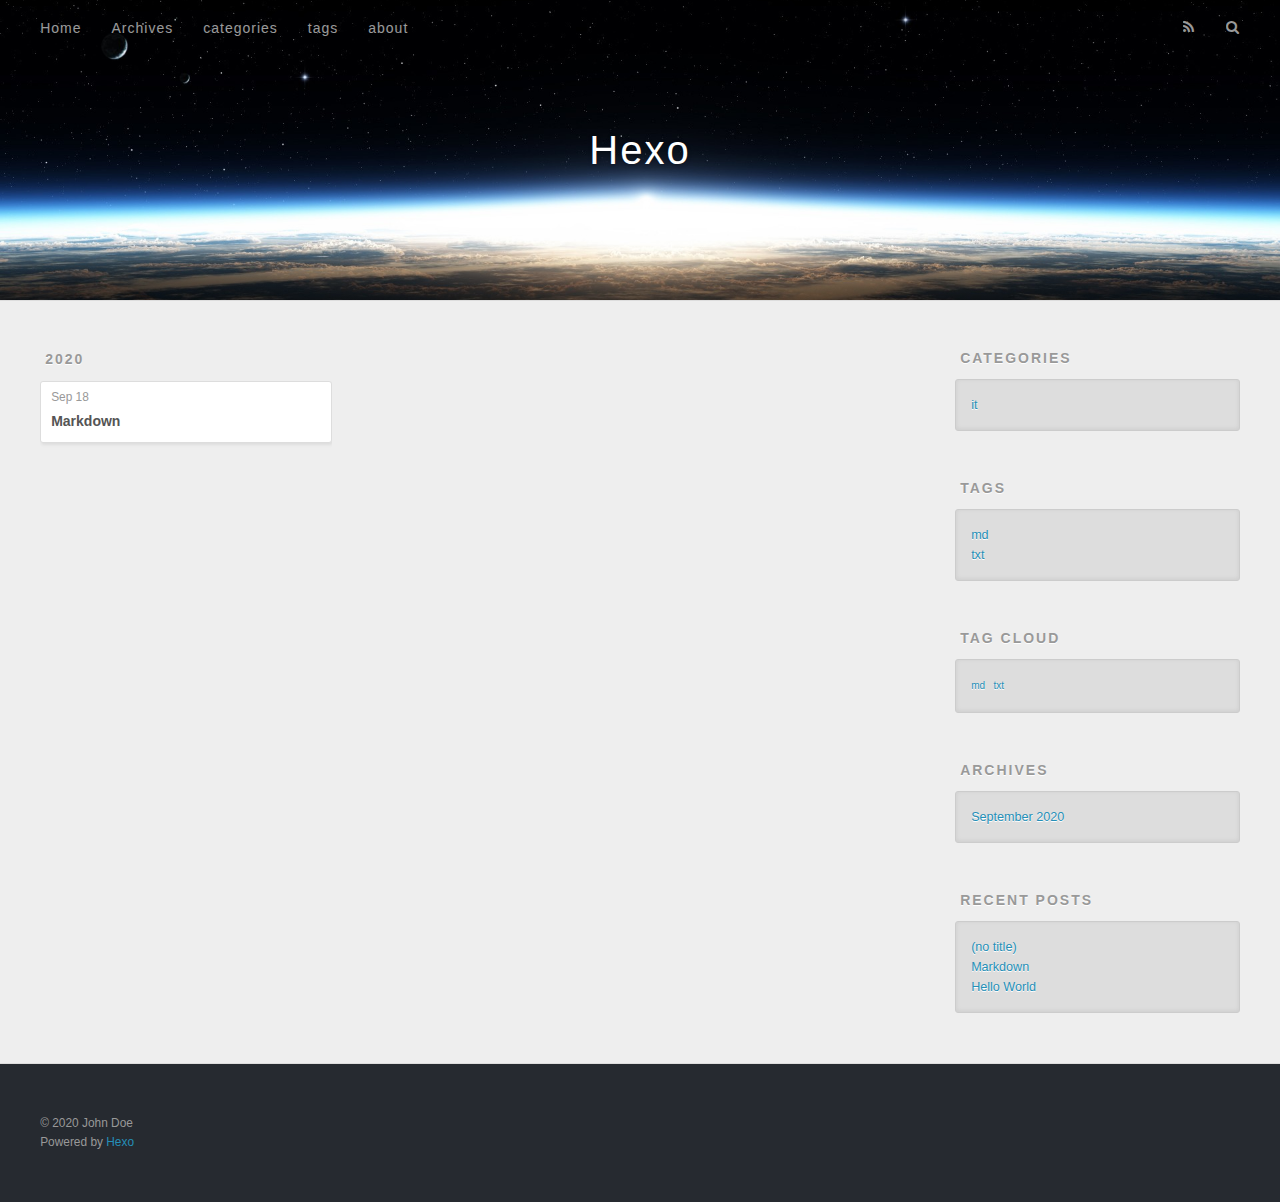
<file: tags/md/index.html>
<!DOCTYPE html>
<html>
<head>
  <meta charset="utf-8">
  

  
  <title>Tag: md | Hexo</title>
  <meta name="viewport" content="width=device-width, initial-scale=1, maximum-scale=1">
  <meta property="og:type" content="website">
<meta property="og:title" content="Hexo">
<meta property="og:url" content="http://example.com/tags/md/index.html">
<meta property="og:site_name" content="Hexo">
<meta property="og:locale" content="en_US">
<meta property="article:author" content="John Doe">
<meta name="twitter:card" content="summary">
  
    <link rel="alternate" href="/atom.xml" title="Hexo" type="application/atom+xml">
  
  
    <link rel="icon" href="/favicon.png">
  
  
    <link href="//fonts.googleapis.com/css?family=Source+Code+Pro" rel="stylesheet" type="text/css">
  
  
<link rel="stylesheet" href="/css/style.css">

<meta name="generator" content="Hexo 5.2.0"></head>

<body>
  <div id="container">
    <div id="wrap">
      <header id="header">
  <div id="banner"></div>
  <div id="header-outer" class="outer">
    <div id="header-title" class="inner">
      <h1 id="logo-wrap">
        <a href="/" id="logo">Hexo</a>
      </h1>
      
    </div>
    <div id="header-inner" class="inner">
      <nav id="main-nav">
        <a id="main-nav-toggle" class="nav-icon"></a>
        
          <a class="main-nav-link" href="/">Home</a>
        
          <a class="main-nav-link" href="/archives">Archives</a>
        
          <a class="main-nav-link" href="/categories/%20%7C%7C%20th">categories</a>
        
          <a class="main-nav-link" href="/tags/%20%7C%7C%20tags">tags</a>
        
          <a class="main-nav-link" href="/about/%20%7C%7C%20about">about</a>
        
      </nav>
      <nav id="sub-nav">
        
          <a id="nav-rss-link" class="nav-icon" href="/atom.xml" title="RSS Feed"></a>
        
        <a id="nav-search-btn" class="nav-icon" title="Search"></a>
      </nav>
      <div id="search-form-wrap">
        <form action="//google.com/search" method="get" accept-charset="UTF-8" class="search-form"><input type="search" name="q" class="search-form-input" placeholder="Search"><button type="submit" class="search-form-submit">&#xF002;</button><input type="hidden" name="sitesearch" value="http://example.com"></form>
      </div>
    </div>
  </div>
</header>
      <div class="outer">
        <section id="main">
  
  
    
    
      
      
      <section class="archives-wrap">
        <div class="archive-year-wrap">
          <a href="/archives/2020" class="archive-year">2020</a>
        </div>
        <div class="archives">
    
    <article class="archive-article archive-type-post">
  <div class="archive-article-inner">
    <header class="archive-article-header">
      <a href="/2020/09/18/test/" class="archive-article-date">
  <time datetime="2020-09-18T02:57:18.000Z" itemprop="datePublished">Sep 18</time>
</a>
      
  
    <h1 itemprop="name">
      <a class="archive-article-title" href="/2020/09/18/test/">Markdown</a>
    </h1>
  

    </header>
  </div>
</article>
  
  
    </div></section>
  


</section>
        
          <aside id="sidebar">
  
    
  <div class="widget-wrap">
    <h3 class="widget-title">Categories</h3>
    <div class="widget">
      <ul class="category-list"><li class="category-list-item"><a class="category-list-link" href="/categories/it/">it</a></li></ul>
    </div>
  </div>


  
    
  <div class="widget-wrap">
    <h3 class="widget-title">Tags</h3>
    <div class="widget">
      <ul class="tag-list" itemprop="keywords"><li class="tag-list-item"><a class="tag-list-link" href="/tags/md/" rel="tag">md</a></li><li class="tag-list-item"><a class="tag-list-link" href="/tags/txt/" rel="tag">txt</a></li></ul>
    </div>
  </div>


  
    
  <div class="widget-wrap">
    <h3 class="widget-title">Tag Cloud</h3>
    <div class="widget tagcloud">
      <a href="/tags/md/" style="font-size: 10px;">md</a> <a href="/tags/txt/" style="font-size: 10px;">txt</a>
    </div>
  </div>

  
    
  <div class="widget-wrap">
    <h3 class="widget-title">Archives</h3>
    <div class="widget">
      <ul class="archive-list"><li class="archive-list-item"><a class="archive-list-link" href="/archives/2020/09/">September 2020</a></li></ul>
    </div>
  </div>


  
    
  <div class="widget-wrap">
    <h3 class="widget-title">Recent Posts</h3>
    <div class="widget">
      <ul>
        
          <li>
            <a href="/2020/09/18/gfm/">(no title)</a>
          </li>
        
          <li>
            <a href="/2020/09/18/test/">Markdown</a>
          </li>
        
          <li>
            <a href="/2020/09/18/hello-world/">Hello World</a>
          </li>
        
      </ul>
    </div>
  </div>

  
</aside>
        
      </div>
      <footer id="footer">
  
  <div class="outer">
    <div id="footer-info" class="inner">
      &copy; 2020 John Doe<br>
      Powered by <a href="http://hexo.io/" target="_blank">Hexo</a>
    </div>
  </div>
</footer>
    </div>
    <nav id="mobile-nav">
  
    <a href="/" class="mobile-nav-link">Home</a>
  
    <a href="/archives" class="mobile-nav-link">Archives</a>
  
    <a href="/categories/%20%7C%7C%20th" class="mobile-nav-link">categories</a>
  
    <a href="/tags/%20%7C%7C%20tags" class="mobile-nav-link">tags</a>
  
    <a href="/about/%20%7C%7C%20about" class="mobile-nav-link">about</a>
  
</nav>
    

<script src="//ajax.googleapis.com/ajax/libs/jquery/2.0.3/jquery.min.js"></script>


  
<link rel="stylesheet" href="/fancybox/jquery.fancybox.css">

  
<script src="/fancybox/jquery.fancybox.pack.js"></script>




<script src="/js/script.js"></script>




  </div>
</body>
</html>
</file>
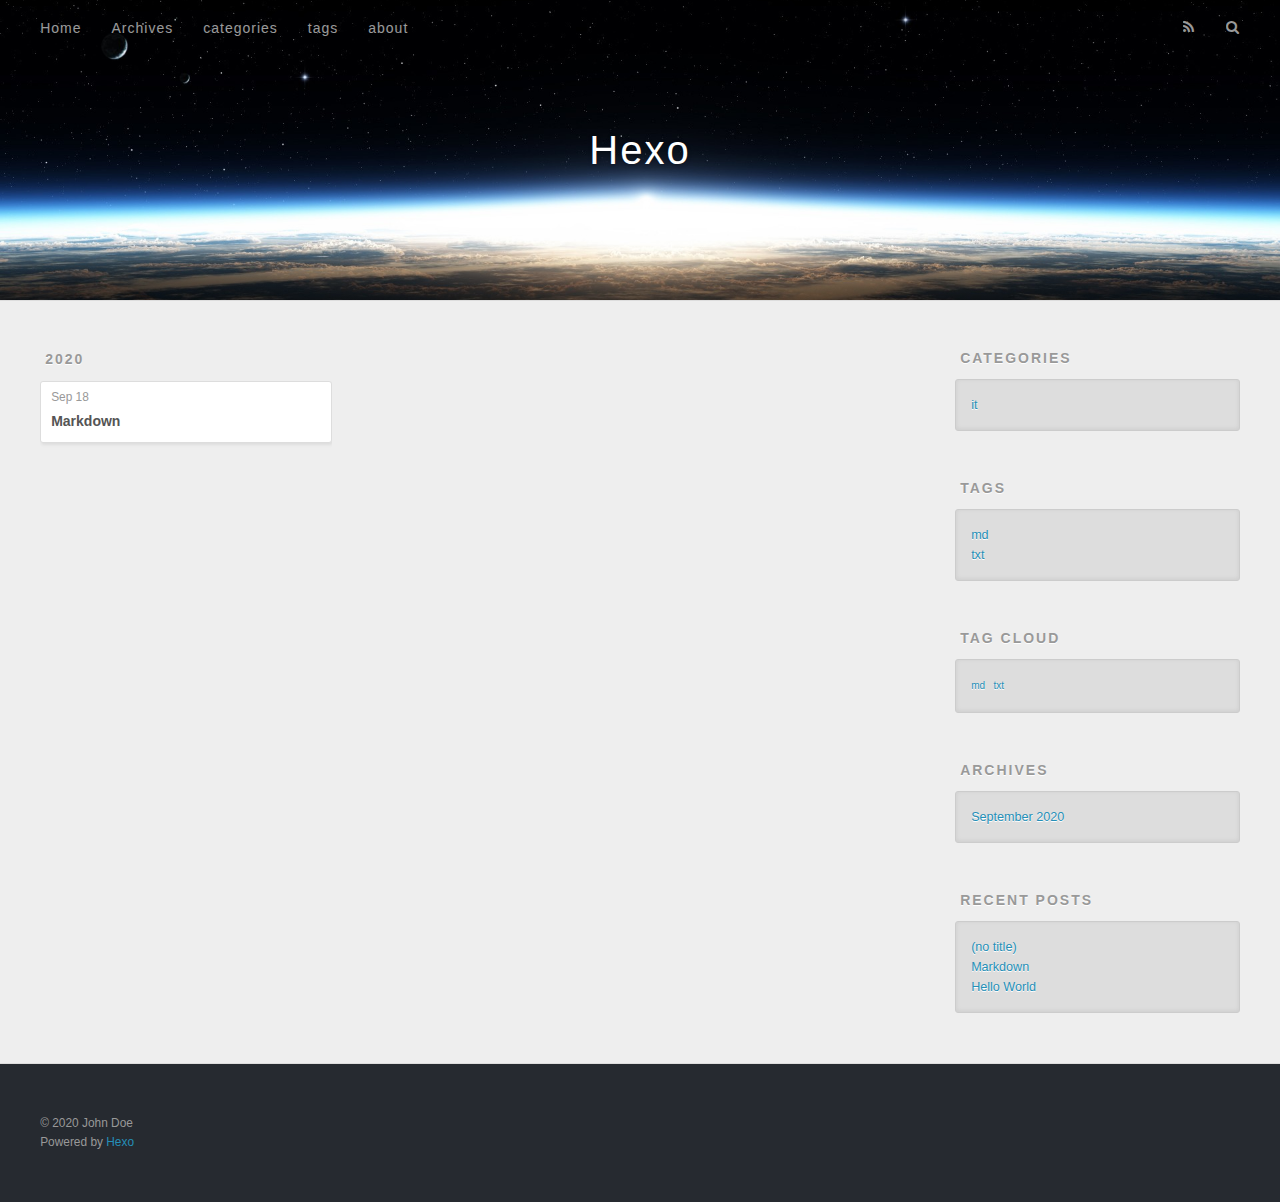
<file: tags/txt/index.html>
<!DOCTYPE html>
<html>
<head>
  <meta charset="utf-8">
  

  
  <title>Tag: txt | Hexo</title>
  <meta name="viewport" content="width=device-width, initial-scale=1, maximum-scale=1">
  <meta property="og:type" content="website">
<meta property="og:title" content="Hexo">
<meta property="og:url" content="http://example.com/tags/txt/index.html">
<meta property="og:site_name" content="Hexo">
<meta property="og:locale" content="en_US">
<meta property="article:author" content="John Doe">
<meta name="twitter:card" content="summary">
  
    <link rel="alternate" href="/atom.xml" title="Hexo" type="application/atom+xml">
  
  
    <link rel="icon" href="/favicon.png">
  
  
    <link href="//fonts.googleapis.com/css?family=Source+Code+Pro" rel="stylesheet" type="text/css">
  
  
<link rel="stylesheet" href="/css/style.css">

<meta name="generator" content="Hexo 5.2.0"></head>

<body>
  <div id="container">
    <div id="wrap">
      <header id="header">
  <div id="banner"></div>
  <div id="header-outer" class="outer">
    <div id="header-title" class="inner">
      <h1 id="logo-wrap">
        <a href="/" id="logo">Hexo</a>
      </h1>
      
    </div>
    <div id="header-inner" class="inner">
      <nav id="main-nav">
        <a id="main-nav-toggle" class="nav-icon"></a>
        
          <a class="main-nav-link" href="/">Home</a>
        
          <a class="main-nav-link" href="/archives">Archives</a>
        
          <a class="main-nav-link" href="/categories/%20%7C%7C%20th">categories</a>
        
          <a class="main-nav-link" href="/tags/%20%7C%7C%20tags">tags</a>
        
          <a class="main-nav-link" href="/about/%20%7C%7C%20about">about</a>
        
      </nav>
      <nav id="sub-nav">
        
          <a id="nav-rss-link" class="nav-icon" href="/atom.xml" title="RSS Feed"></a>
        
        <a id="nav-search-btn" class="nav-icon" title="Search"></a>
      </nav>
      <div id="search-form-wrap">
        <form action="//google.com/search" method="get" accept-charset="UTF-8" class="search-form"><input type="search" name="q" class="search-form-input" placeholder="Search"><button type="submit" class="search-form-submit">&#xF002;</button><input type="hidden" name="sitesearch" value="http://example.com"></form>
      </div>
    </div>
  </div>
</header>
      <div class="outer">
        <section id="main">
  
  
    
    
      
      
      <section class="archives-wrap">
        <div class="archive-year-wrap">
          <a href="/archives/2020" class="archive-year">2020</a>
        </div>
        <div class="archives">
    
    <article class="archive-article archive-type-post">
  <div class="archive-article-inner">
    <header class="archive-article-header">
      <a href="/2020/09/18/test/" class="archive-article-date">
  <time datetime="2020-09-18T02:57:18.000Z" itemprop="datePublished">Sep 18</time>
</a>
      
  
    <h1 itemprop="name">
      <a class="archive-article-title" href="/2020/09/18/test/">Markdown</a>
    </h1>
  

    </header>
  </div>
</article>
  
  
    </div></section>
  


</section>
        
          <aside id="sidebar">
  
    
  <div class="widget-wrap">
    <h3 class="widget-title">Categories</h3>
    <div class="widget">
      <ul class="category-list"><li class="category-list-item"><a class="category-list-link" href="/categories/it/">it</a></li></ul>
    </div>
  </div>


  
    
  <div class="widget-wrap">
    <h3 class="widget-title">Tags</h3>
    <div class="widget">
      <ul class="tag-list" itemprop="keywords"><li class="tag-list-item"><a class="tag-list-link" href="/tags/md/" rel="tag">md</a></li><li class="tag-list-item"><a class="tag-list-link" href="/tags/txt/" rel="tag">txt</a></li></ul>
    </div>
  </div>


  
    
  <div class="widget-wrap">
    <h3 class="widget-title">Tag Cloud</h3>
    <div class="widget tagcloud">
      <a href="/tags/md/" style="font-size: 10px;">md</a> <a href="/tags/txt/" style="font-size: 10px;">txt</a>
    </div>
  </div>

  
    
  <div class="widget-wrap">
    <h3 class="widget-title">Archives</h3>
    <div class="widget">
      <ul class="archive-list"><li class="archive-list-item"><a class="archive-list-link" href="/archives/2020/09/">September 2020</a></li></ul>
    </div>
  </div>


  
    
  <div class="widget-wrap">
    <h3 class="widget-title">Recent Posts</h3>
    <div class="widget">
      <ul>
        
          <li>
            <a href="/2020/09/18/gfm/">(no title)</a>
          </li>
        
          <li>
            <a href="/2020/09/18/test/">Markdown</a>
          </li>
        
          <li>
            <a href="/2020/09/18/hello-world/">Hello World</a>
          </li>
        
      </ul>
    </div>
  </div>

  
</aside>
        
      </div>
      <footer id="footer">
  
  <div class="outer">
    <div id="footer-info" class="inner">
      &copy; 2020 John Doe<br>
      Powered by <a href="http://hexo.io/" target="_blank">Hexo</a>
    </div>
  </div>
</footer>
    </div>
    <nav id="mobile-nav">
  
    <a href="/" class="mobile-nav-link">Home</a>
  
    <a href="/archives" class="mobile-nav-link">Archives</a>
  
    <a href="/categories/%20%7C%7C%20th" class="mobile-nav-link">categories</a>
  
    <a href="/tags/%20%7C%7C%20tags" class="mobile-nav-link">tags</a>
  
    <a href="/about/%20%7C%7C%20about" class="mobile-nav-link">about</a>
  
</nav>
    

<script src="//ajax.googleapis.com/ajax/libs/jquery/2.0.3/jquery.min.js"></script>


  
<link rel="stylesheet" href="/fancybox/jquery.fancybox.css">

  
<script src="/fancybox/jquery.fancybox.pack.js"></script>




<script src="/js/script.js"></script>




  </div>
</body>
</html>
</file>
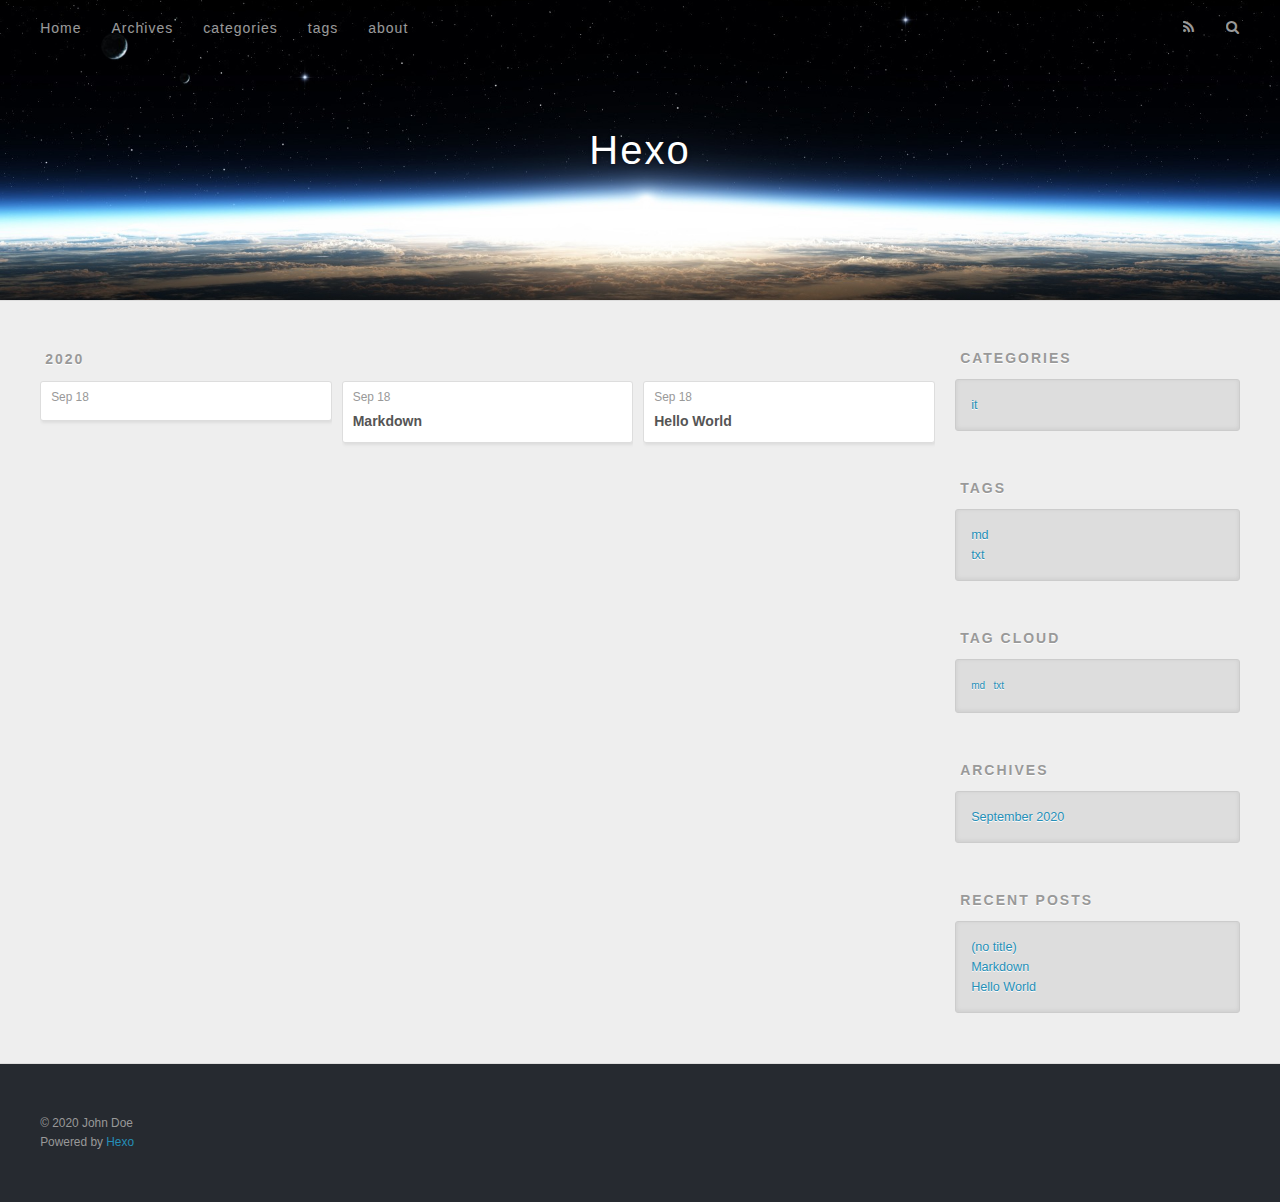
<file: archives/2020/09/index.html>
<!DOCTYPE html>
<html>
<head>
  <meta charset="utf-8">
  

  
  <title>Archives: 2020/9 | Hexo</title>
  <meta name="viewport" content="width=device-width, initial-scale=1, maximum-scale=1">
  <meta property="og:type" content="website">
<meta property="og:title" content="Hexo">
<meta property="og:url" content="http://example.com/archives/2020/09/index.html">
<meta property="og:site_name" content="Hexo">
<meta property="og:locale" content="en_US">
<meta property="article:author" content="John Doe">
<meta name="twitter:card" content="summary">
  
    <link rel="alternate" href="/atom.xml" title="Hexo" type="application/atom+xml">
  
  
    <link rel="icon" href="/favicon.png">
  
  
    <link href="//fonts.googleapis.com/css?family=Source+Code+Pro" rel="stylesheet" type="text/css">
  
  
<link rel="stylesheet" href="/css/style.css">

<meta name="generator" content="Hexo 5.2.0"></head>

<body>
  <div id="container">
    <div id="wrap">
      <header id="header">
  <div id="banner"></div>
  <div id="header-outer" class="outer">
    <div id="header-title" class="inner">
      <h1 id="logo-wrap">
        <a href="/" id="logo">Hexo</a>
      </h1>
      
    </div>
    <div id="header-inner" class="inner">
      <nav id="main-nav">
        <a id="main-nav-toggle" class="nav-icon"></a>
        
          <a class="main-nav-link" href="/">Home</a>
        
          <a class="main-nav-link" href="/archives">Archives</a>
        
          <a class="main-nav-link" href="/categories/%20%7C%7C%20th">categories</a>
        
          <a class="main-nav-link" href="/tags/%20%7C%7C%20tags">tags</a>
        
          <a class="main-nav-link" href="/about/%20%7C%7C%20about">about</a>
        
      </nav>
      <nav id="sub-nav">
        
          <a id="nav-rss-link" class="nav-icon" href="/atom.xml" title="RSS Feed"></a>
        
        <a id="nav-search-btn" class="nav-icon" title="Search"></a>
      </nav>
      <div id="search-form-wrap">
        <form action="//google.com/search" method="get" accept-charset="UTF-8" class="search-form"><input type="search" name="q" class="search-form-input" placeholder="Search"><button type="submit" class="search-form-submit">&#xF002;</button><input type="hidden" name="sitesearch" value="http://example.com"></form>
      </div>
    </div>
  </div>
</header>
      <div class="outer">
        <section id="main">
  
  
    
    
      
      
      <section class="archives-wrap">
        <div class="archive-year-wrap">
          <a href="/archives/2020" class="archive-year">2020</a>
        </div>
        <div class="archives">
    
    <article class="archive-article archive-type-post">
  <div class="archive-article-inner">
    <header class="archive-article-header">
      <a href="/2020/09/18/gfm/" class="archive-article-date">
  <time datetime="2020-09-18T03:28:41.492Z" itemprop="datePublished">Sep 18</time>
</a>
      
    </header>
  </div>
</article>
  
    
    
    <article class="archive-article archive-type-post">
  <div class="archive-article-inner">
    <header class="archive-article-header">
      <a href="/2020/09/18/test/" class="archive-article-date">
  <time datetime="2020-09-18T02:57:18.000Z" itemprop="datePublished">Sep 18</time>
</a>
      
  
    <h1 itemprop="name">
      <a class="archive-article-title" href="/2020/09/18/test/">Markdown</a>
    </h1>
  

    </header>
  </div>
</article>
  
    
    
    <article class="archive-article archive-type-post">
  <div class="archive-article-inner">
    <header class="archive-article-header">
      <a href="/2020/09/18/hello-world/" class="archive-article-date">
  <time datetime="2020-09-18T02:54:05.869Z" itemprop="datePublished">Sep 18</time>
</a>
      
  
    <h1 itemprop="name">
      <a class="archive-article-title" href="/2020/09/18/hello-world/">Hello World</a>
    </h1>
  

    </header>
  </div>
</article>
  
  
    </div></section>
  


</section>
        
          <aside id="sidebar">
  
    
  <div class="widget-wrap">
    <h3 class="widget-title">Categories</h3>
    <div class="widget">
      <ul class="category-list"><li class="category-list-item"><a class="category-list-link" href="/categories/it/">it</a></li></ul>
    </div>
  </div>


  
    
  <div class="widget-wrap">
    <h3 class="widget-title">Tags</h3>
    <div class="widget">
      <ul class="tag-list" itemprop="keywords"><li class="tag-list-item"><a class="tag-list-link" href="/tags/md/" rel="tag">md</a></li><li class="tag-list-item"><a class="tag-list-link" href="/tags/txt/" rel="tag">txt</a></li></ul>
    </div>
  </div>


  
    
  <div class="widget-wrap">
    <h3 class="widget-title">Tag Cloud</h3>
    <div class="widget tagcloud">
      <a href="/tags/md/" style="font-size: 10px;">md</a> <a href="/tags/txt/" style="font-size: 10px;">txt</a>
    </div>
  </div>

  
    
  <div class="widget-wrap">
    <h3 class="widget-title">Archives</h3>
    <div class="widget">
      <ul class="archive-list"><li class="archive-list-item"><a class="archive-list-link" href="/archives/2020/09/">September 2020</a></li></ul>
    </div>
  </div>


  
    
  <div class="widget-wrap">
    <h3 class="widget-title">Recent Posts</h3>
    <div class="widget">
      <ul>
        
          <li>
            <a href="/2020/09/18/gfm/">(no title)</a>
          </li>
        
          <li>
            <a href="/2020/09/18/test/">Markdown</a>
          </li>
        
          <li>
            <a href="/2020/09/18/hello-world/">Hello World</a>
          </li>
        
      </ul>
    </div>
  </div>

  
</aside>
        
      </div>
      <footer id="footer">
  
  <div class="outer">
    <div id="footer-info" class="inner">
      &copy; 2020 John Doe<br>
      Powered by <a href="http://hexo.io/" target="_blank">Hexo</a>
    </div>
  </div>
</footer>
    </div>
    <nav id="mobile-nav">
  
    <a href="/" class="mobile-nav-link">Home</a>
  
    <a href="/archives" class="mobile-nav-link">Archives</a>
  
    <a href="/categories/%20%7C%7C%20th" class="mobile-nav-link">categories</a>
  
    <a href="/tags/%20%7C%7C%20tags" class="mobile-nav-link">tags</a>
  
    <a href="/about/%20%7C%7C%20about" class="mobile-nav-link">about</a>
  
</nav>
    

<script src="//ajax.googleapis.com/ajax/libs/jquery/2.0.3/jquery.min.js"></script>


  
<link rel="stylesheet" href="/fancybox/jquery.fancybox.css">

  
<script src="/fancybox/jquery.fancybox.pack.js"></script>




<script src="/js/script.js"></script>




  </div>
</body>
</html>
</file>
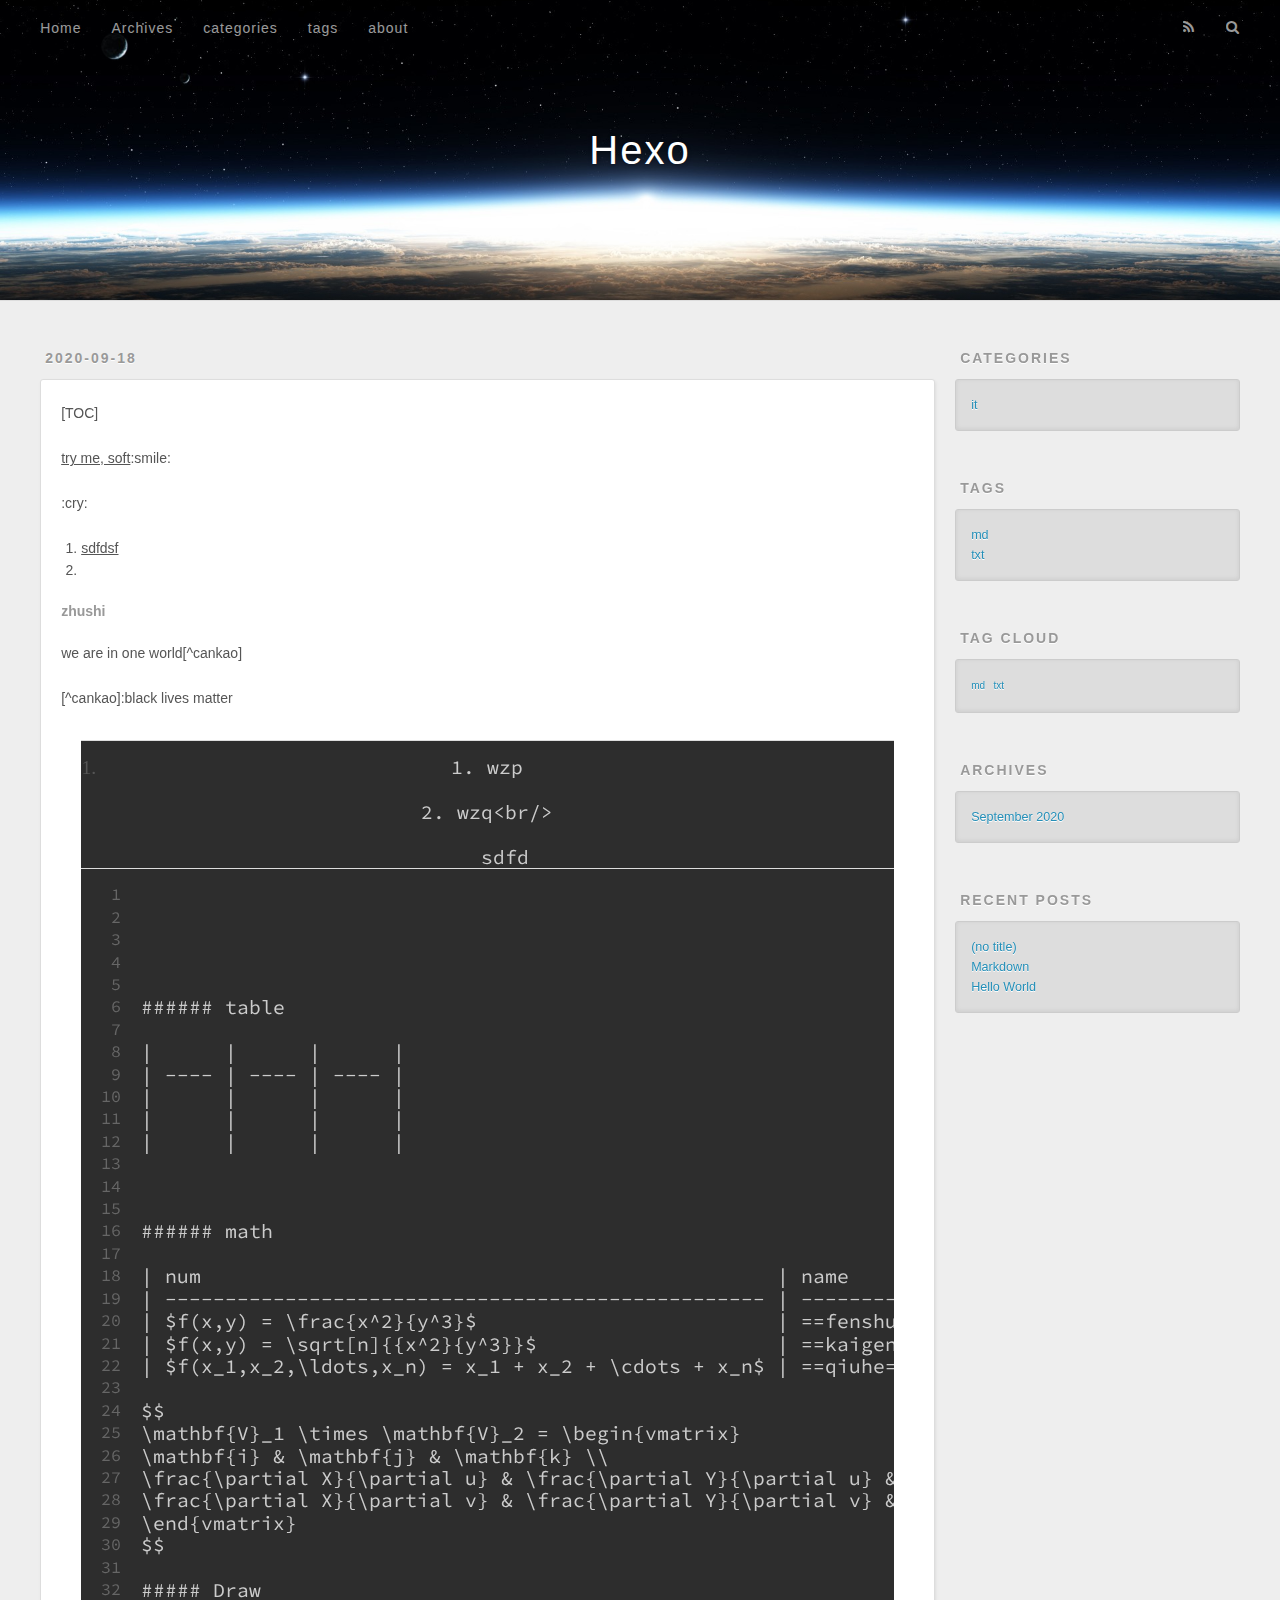
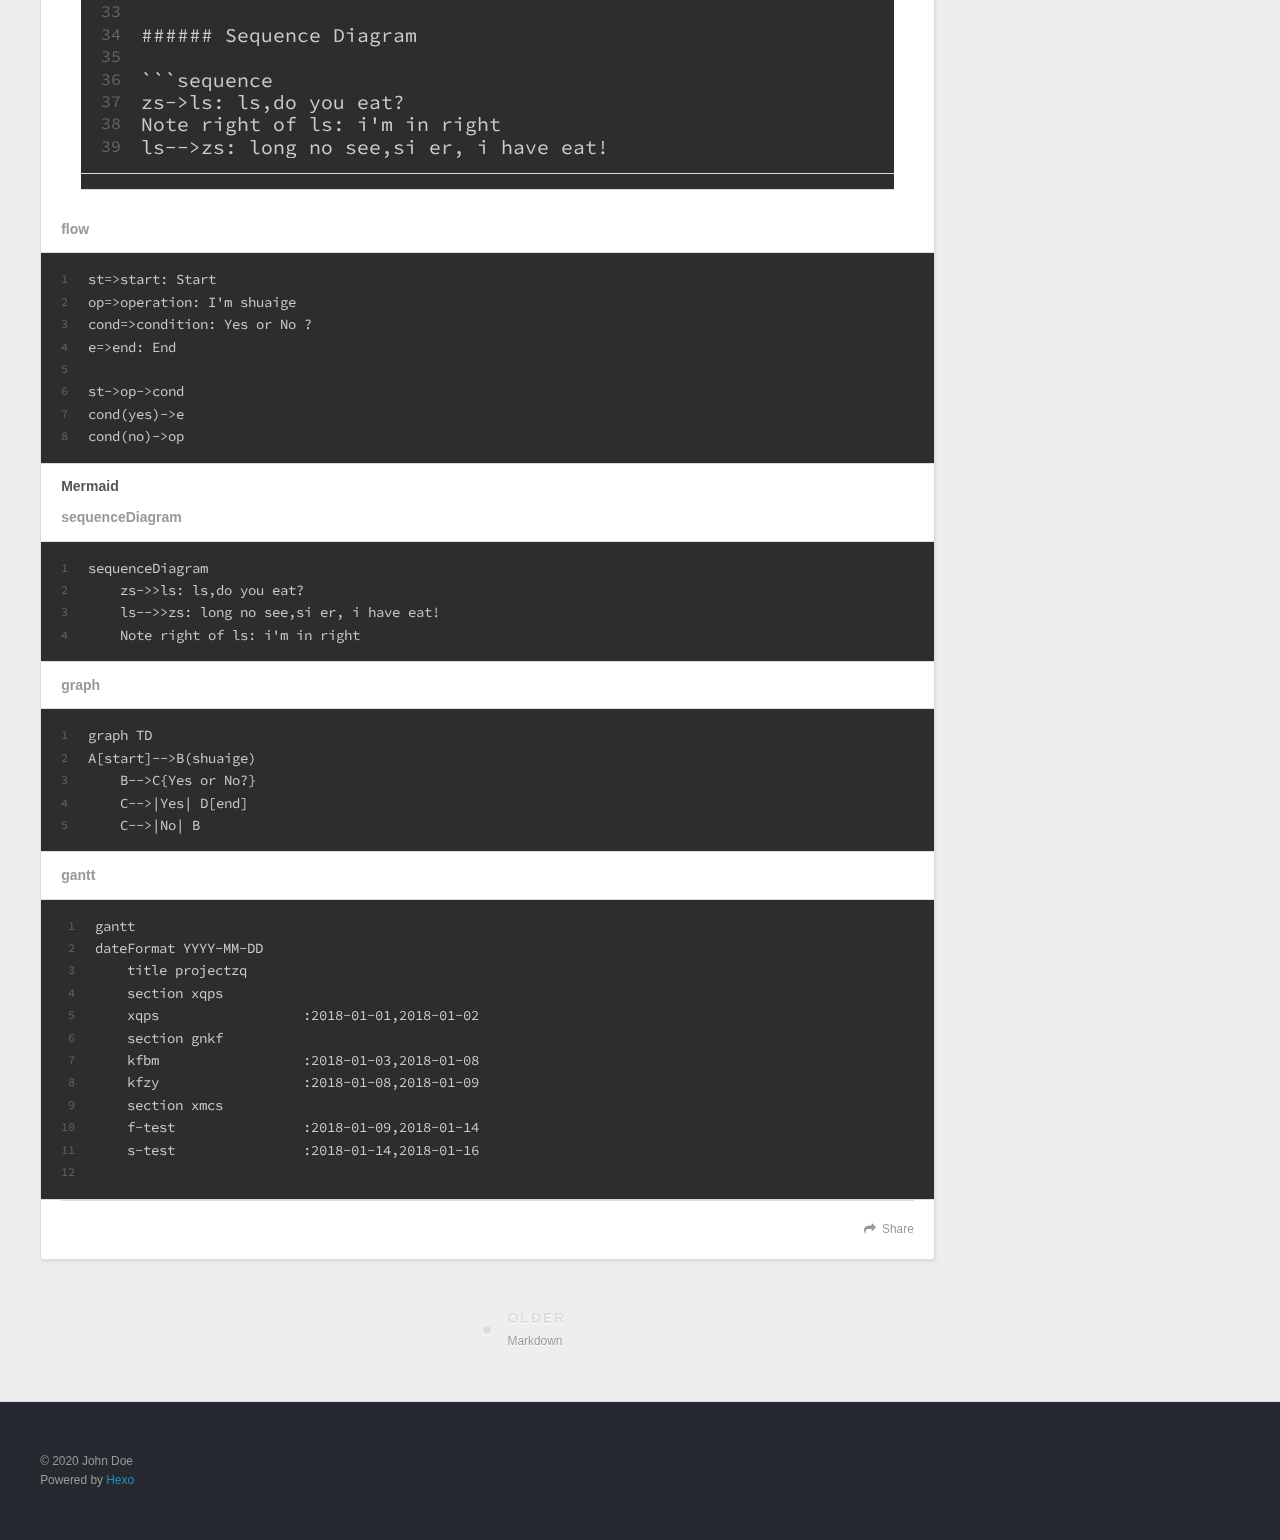
<file: 2020/09/18/gfm/index.html>
<!DOCTYPE html>
<html>
<head>
  <meta charset="utf-8">
  

  
  <title>Hexo</title>
  <meta name="viewport" content="width=device-width, initial-scale=1, maximum-scale=1">
  <meta name="description" content="[TOC] try me, soft:smile: :cry:  sdfdsf     zhushiwe are in one world[^cankao] [^cankao]:black lives matter   1. wzp  2. wzq&lt;br&#x2F;&gt;     sdfd 1234567891011121314151617181920212223242526272829303132">
<meta property="og:type" content="article">
<meta property="og:title" content="Hexo">
<meta property="og:url" content="http://example.com/2020/09/18/gfm/index.html">
<meta property="og:site_name" content="Hexo">
<meta property="og:description" content="[TOC] try me, soft:smile: :cry:  sdfdsf     zhushiwe are in one world[^cankao] [^cankao]:black lives matter   1. wzp  2. wzq&lt;br&#x2F;&gt;     sdfd 1234567891011121314151617181920212223242526272829303132">
<meta property="og:locale" content="en_US">
<meta property="article:published_time" content="2020-09-18T03:28:41.492Z">
<meta property="article:modified_time" content="2020-09-18T03:28:41.492Z">
<meta property="article:author" content="John Doe">
<meta name="twitter:card" content="summary">
  
    <link rel="alternate" href="/atom.xml" title="Hexo" type="application/atom+xml">
  
  
    <link rel="icon" href="/favicon.png">
  
  
    <link href="//fonts.googleapis.com/css?family=Source+Code+Pro" rel="stylesheet" type="text/css">
  
  
<link rel="stylesheet" href="/css/style.css">

<meta name="generator" content="Hexo 5.2.0"></head>

<body>
  <div id="container">
    <div id="wrap">
      <header id="header">
  <div id="banner"></div>
  <div id="header-outer" class="outer">
    <div id="header-title" class="inner">
      <h1 id="logo-wrap">
        <a href="/" id="logo">Hexo</a>
      </h1>
      
    </div>
    <div id="header-inner" class="inner">
      <nav id="main-nav">
        <a id="main-nav-toggle" class="nav-icon"></a>
        
          <a class="main-nav-link" href="/">Home</a>
        
          <a class="main-nav-link" href="/archives">Archives</a>
        
          <a class="main-nav-link" href="/categories/%20%7C%7C%20th">categories</a>
        
          <a class="main-nav-link" href="/tags/%20%7C%7C%20tags">tags</a>
        
          <a class="main-nav-link" href="/about/%20%7C%7C%20about">about</a>
        
      </nav>
      <nav id="sub-nav">
        
          <a id="nav-rss-link" class="nav-icon" href="/atom.xml" title="RSS Feed"></a>
        
        <a id="nav-search-btn" class="nav-icon" title="Search"></a>
      </nav>
      <div id="search-form-wrap">
        <form action="//google.com/search" method="get" accept-charset="UTF-8" class="search-form"><input type="search" name="q" class="search-form-input" placeholder="Search"><button type="submit" class="search-form-submit">&#xF002;</button><input type="hidden" name="sitesearch" value="http://example.com"></form>
      </div>
    </div>
  </div>
</header>
      <div class="outer">
        <section id="main"><article id="post-gfm" class="article article-type-post" itemscope itemprop="blogPost">
  <div class="article-meta">
    <a href="/2020/09/18/gfm/" class="article-date">
  <time datetime="2020-09-18T03:28:41.492Z" itemprop="datePublished">2020-09-18</time>
</a>
    
  </div>
  <div class="article-inner">
    
    
    <div class="article-entry" itemprop="articleBody">
      
        <p>[TOC]</p>
<p><u>try me, soft</u>:smile:</p>
<p>:cry:</p>
<ol>
<li><u>sdfdsf</u></li>
<li><!--dfsdfsd-->

</li>
</ol>
<h6 id="zhushi"><a href="#zhushi" class="headerlink" title="zhushi"></a>zhushi</h6><p>we are in one world[^cankao]</p>
<p>[^cankao]:black lives matter</p>
<blockquote>
<ol>
<li><pre><code>1. wzp

2. wzq&lt;br/&gt;

   sdfd
<figure class="highlight plain"><table><tr><td class="gutter"><pre><span class="line">1</span><br><span class="line">2</span><br><span class="line">3</span><br><span class="line">4</span><br><span class="line">5</span><br><span class="line">6</span><br><span class="line">7</span><br><span class="line">8</span><br><span class="line">9</span><br><span class="line">10</span><br><span class="line">11</span><br><span class="line">12</span><br><span class="line">13</span><br><span class="line">14</span><br><span class="line">15</span><br><span class="line">16</span><br><span class="line">17</span><br><span class="line">18</span><br><span class="line">19</span><br><span class="line">20</span><br><span class="line">21</span><br><span class="line">22</span><br><span class="line">23</span><br><span class="line">24</span><br><span class="line">25</span><br><span class="line">26</span><br><span class="line">27</span><br><span class="line">28</span><br><span class="line">29</span><br><span class="line">30</span><br><span class="line">31</span><br><span class="line">32</span><br><span class="line">33</span><br><span class="line">34</span><br><span class="line">35</span><br><span class="line">36</span><br><span class="line">37</span><br><span class="line">38</span><br><span class="line">39</span><br></pre></td><td class="code"><pre><span class="line"></span><br><span class="line">   </span><br><span class="line"></span><br><span class="line"></span><br><span class="line"></span><br><span class="line">###### table</span><br><span class="line"></span><br><span class="line">|      |      |      |</span><br><span class="line">| ---- | ---- | ---- |</span><br><span class="line">|      |      |      |</span><br><span class="line">|      |      |      |</span><br><span class="line">|      |      |      |</span><br><span class="line"></span><br><span class="line"></span><br><span class="line"></span><br><span class="line">###### math</span><br><span class="line"></span><br><span class="line">| num                                                | name          | age           | sex  |</span><br><span class="line">| -------------------------------------------------- | ------------- | ------------- | ---- |</span><br><span class="line">| $f(x,y) &#x3D; \frac&#123;x^2&#125;&#123;y^3&#125;$                         | &#x3D;&#x3D;fenshu&#x3D;&#x3D;    | H~2~O         | girl |</span><br><span class="line">| $f(x,y) &#x3D; \sqrt[n]&#123;&#123;x^2&#125;&#123;y^3&#125;&#125;$                    | &#x3D;&#x3D;kaigenhao&#x3D;&#x3D; | &#x3D;&#x3D;X^2^+Y^2^&#x3D;&#x3D; | boy  |</span><br><span class="line">| $f(x_1,x_2,\ldots,x_n) &#x3D; x_1 + x_2 + \cdots + x_n$ | &#x3D;&#x3D;qiuhe&#x3D;&#x3D;     |               | dog  |</span><br><span class="line"></span><br><span class="line">$$</span><br><span class="line">\mathbf&#123;V&#125;_1 \times \mathbf&#123;V&#125;_2 &#x3D; \begin&#123;vmatrix&#125;</span><br><span class="line">\mathbf&#123;i&#125; &amp; \mathbf&#123;j&#125; &amp; \mathbf&#123;k&#125; \\</span><br><span class="line">\frac&#123;\partial X&#125;&#123;\partial u&#125; &amp; \frac&#123;\partial Y&#125;&#123;\partial u&#125; &amp; 0 \\</span><br><span class="line">\frac&#123;\partial X&#125;&#123;\partial v&#125; &amp; \frac&#123;\partial Y&#125;&#123;\partial v&#125; &amp; 0 \\</span><br><span class="line">\end&#123;vmatrix&#125;</span><br><span class="line">$$</span><br><span class="line"></span><br><span class="line">##### Draw</span><br><span class="line"></span><br><span class="line">###### Sequence Diagram</span><br><span class="line"></span><br><span class="line">&#96;&#96;&#96;sequence</span><br><span class="line">zs-&gt;ls: ls,do you eat?</span><br><span class="line">Note right of ls: i&#39;m in right</span><br><span class="line">ls--&gt;zs: long no see,si er, i have eat!</span><br></pre></td></tr></table></figure></code></pre>
</li>
</ol>
</blockquote>
<h6 id="flow"><a href="#flow" class="headerlink" title="flow"></a>flow</h6><figure class="highlight plain"><table><tr><td class="gutter"><pre><span class="line">1</span><br><span class="line">2</span><br><span class="line">3</span><br><span class="line">4</span><br><span class="line">5</span><br><span class="line">6</span><br><span class="line">7</span><br><span class="line">8</span><br></pre></td><td class="code"><pre><span class="line">st&#x3D;&gt;start: Start</span><br><span class="line">op&#x3D;&gt;operation: I&#39;m shuaige</span><br><span class="line">cond&#x3D;&gt;condition: Yes or No ?</span><br><span class="line">e&#x3D;&gt;end: End</span><br><span class="line"></span><br><span class="line">st-&gt;op-&gt;cond</span><br><span class="line">cond(yes)-&gt;e</span><br><span class="line">cond(no)-&gt;op</span><br></pre></td></tr></table></figure>

<h5 id="Mermaid"><a href="#Mermaid" class="headerlink" title="Mermaid"></a>Mermaid</h5><h6 id="sequenceDiagram"><a href="#sequenceDiagram" class="headerlink" title="sequenceDiagram"></a>sequenceDiagram</h6><figure class="highlight plain"><table><tr><td class="gutter"><pre><span class="line">1</span><br><span class="line">2</span><br><span class="line">3</span><br><span class="line">4</span><br></pre></td><td class="code"><pre><span class="line">sequenceDiagram</span><br><span class="line">    zs-&gt;&gt;ls: ls,do you eat?</span><br><span class="line">    ls--&gt;&gt;zs: long no see,si er, i have eat!</span><br><span class="line">    Note right of ls: i&#39;m in right</span><br></pre></td></tr></table></figure>

<h6 id="graph"><a href="#graph" class="headerlink" title="graph"></a>graph</h6><figure class="highlight plain"><table><tr><td class="gutter"><pre><span class="line">1</span><br><span class="line">2</span><br><span class="line">3</span><br><span class="line">4</span><br><span class="line">5</span><br></pre></td><td class="code"><pre><span class="line">graph TD</span><br><span class="line">A[start]--&gt;B(shuaige)</span><br><span class="line">    B--&gt;C&#123;Yes or No?&#125;</span><br><span class="line">    C--&gt;|Yes| D[end]</span><br><span class="line">    C--&gt;|No| B</span><br></pre></td></tr></table></figure>

<h6 id="gantt"><a href="#gantt" class="headerlink" title="gantt"></a>gantt</h6><figure class="highlight plain"><table><tr><td class="gutter"><pre><span class="line">1</span><br><span class="line">2</span><br><span class="line">3</span><br><span class="line">4</span><br><span class="line">5</span><br><span class="line">6</span><br><span class="line">7</span><br><span class="line">8</span><br><span class="line">9</span><br><span class="line">10</span><br><span class="line">11</span><br><span class="line">12</span><br></pre></td><td class="code"><pre><span class="line">gantt</span><br><span class="line">dateFormat YYYY-MM-DD</span><br><span class="line">    title projectzq</span><br><span class="line">    section xqps</span><br><span class="line">    xqps                  :2018-01-01,2018-01-02</span><br><span class="line">    section gnkf</span><br><span class="line">    kfbm                  :2018-01-03,2018-01-08</span><br><span class="line">    kfzy                  :2018-01-08,2018-01-09</span><br><span class="line">    section xmcs</span><br><span class="line">    f-test                :2018-01-09,2018-01-14</span><br><span class="line">    s-test                :2018-01-14,2018-01-16</span><br><span class="line">    </span><br></pre></td></tr></table></figure>


      
    </div>
    <footer class="article-footer">
      <a data-url="http://example.com/2020/09/18/gfm/" data-id="ckf7op7jm0000hegf2m3885yx" class="article-share-link">Share</a>
      
      
    </footer>
  </div>
  
    
<nav id="article-nav">
  
  
    <a href="/2020/09/18/test/" id="article-nav-older" class="article-nav-link-wrap">
      <strong class="article-nav-caption">Older</strong>
      <div class="article-nav-title">Markdown</div>
    </a>
  
</nav>

  
</article>

</section>
        
          <aside id="sidebar">
  
    
  <div class="widget-wrap">
    <h3 class="widget-title">Categories</h3>
    <div class="widget">
      <ul class="category-list"><li class="category-list-item"><a class="category-list-link" href="/categories/it/">it</a></li></ul>
    </div>
  </div>


  
    
  <div class="widget-wrap">
    <h3 class="widget-title">Tags</h3>
    <div class="widget">
      <ul class="tag-list" itemprop="keywords"><li class="tag-list-item"><a class="tag-list-link" href="/tags/md/" rel="tag">md</a></li><li class="tag-list-item"><a class="tag-list-link" href="/tags/txt/" rel="tag">txt</a></li></ul>
    </div>
  </div>


  
    
  <div class="widget-wrap">
    <h3 class="widget-title">Tag Cloud</h3>
    <div class="widget tagcloud">
      <a href="/tags/md/" style="font-size: 10px;">md</a> <a href="/tags/txt/" style="font-size: 10px;">txt</a>
    </div>
  </div>

  
    
  <div class="widget-wrap">
    <h3 class="widget-title">Archives</h3>
    <div class="widget">
      <ul class="archive-list"><li class="archive-list-item"><a class="archive-list-link" href="/archives/2020/09/">September 2020</a></li></ul>
    </div>
  </div>


  
    
  <div class="widget-wrap">
    <h3 class="widget-title">Recent Posts</h3>
    <div class="widget">
      <ul>
        
          <li>
            <a href="/2020/09/18/gfm/">(no title)</a>
          </li>
        
          <li>
            <a href="/2020/09/18/test/">Markdown</a>
          </li>
        
          <li>
            <a href="/2020/09/18/hello-world/">Hello World</a>
          </li>
        
      </ul>
    </div>
  </div>

  
</aside>
        
      </div>
      <footer id="footer">
  
  <div class="outer">
    <div id="footer-info" class="inner">
      &copy; 2020 John Doe<br>
      Powered by <a href="http://hexo.io/" target="_blank">Hexo</a>
    </div>
  </div>
</footer>
    </div>
    <nav id="mobile-nav">
  
    <a href="/" class="mobile-nav-link">Home</a>
  
    <a href="/archives" class="mobile-nav-link">Archives</a>
  
    <a href="/categories/%20%7C%7C%20th" class="mobile-nav-link">categories</a>
  
    <a href="/tags/%20%7C%7C%20tags" class="mobile-nav-link">tags</a>
  
    <a href="/about/%20%7C%7C%20about" class="mobile-nav-link">about</a>
  
</nav>
    

<script src="//ajax.googleapis.com/ajax/libs/jquery/2.0.3/jquery.min.js"></script>


  
<link rel="stylesheet" href="/fancybox/jquery.fancybox.css">

  
<script src="/fancybox/jquery.fancybox.pack.js"></script>




<script src="/js/script.js"></script>




  </div>
</body>
</html>
</file>
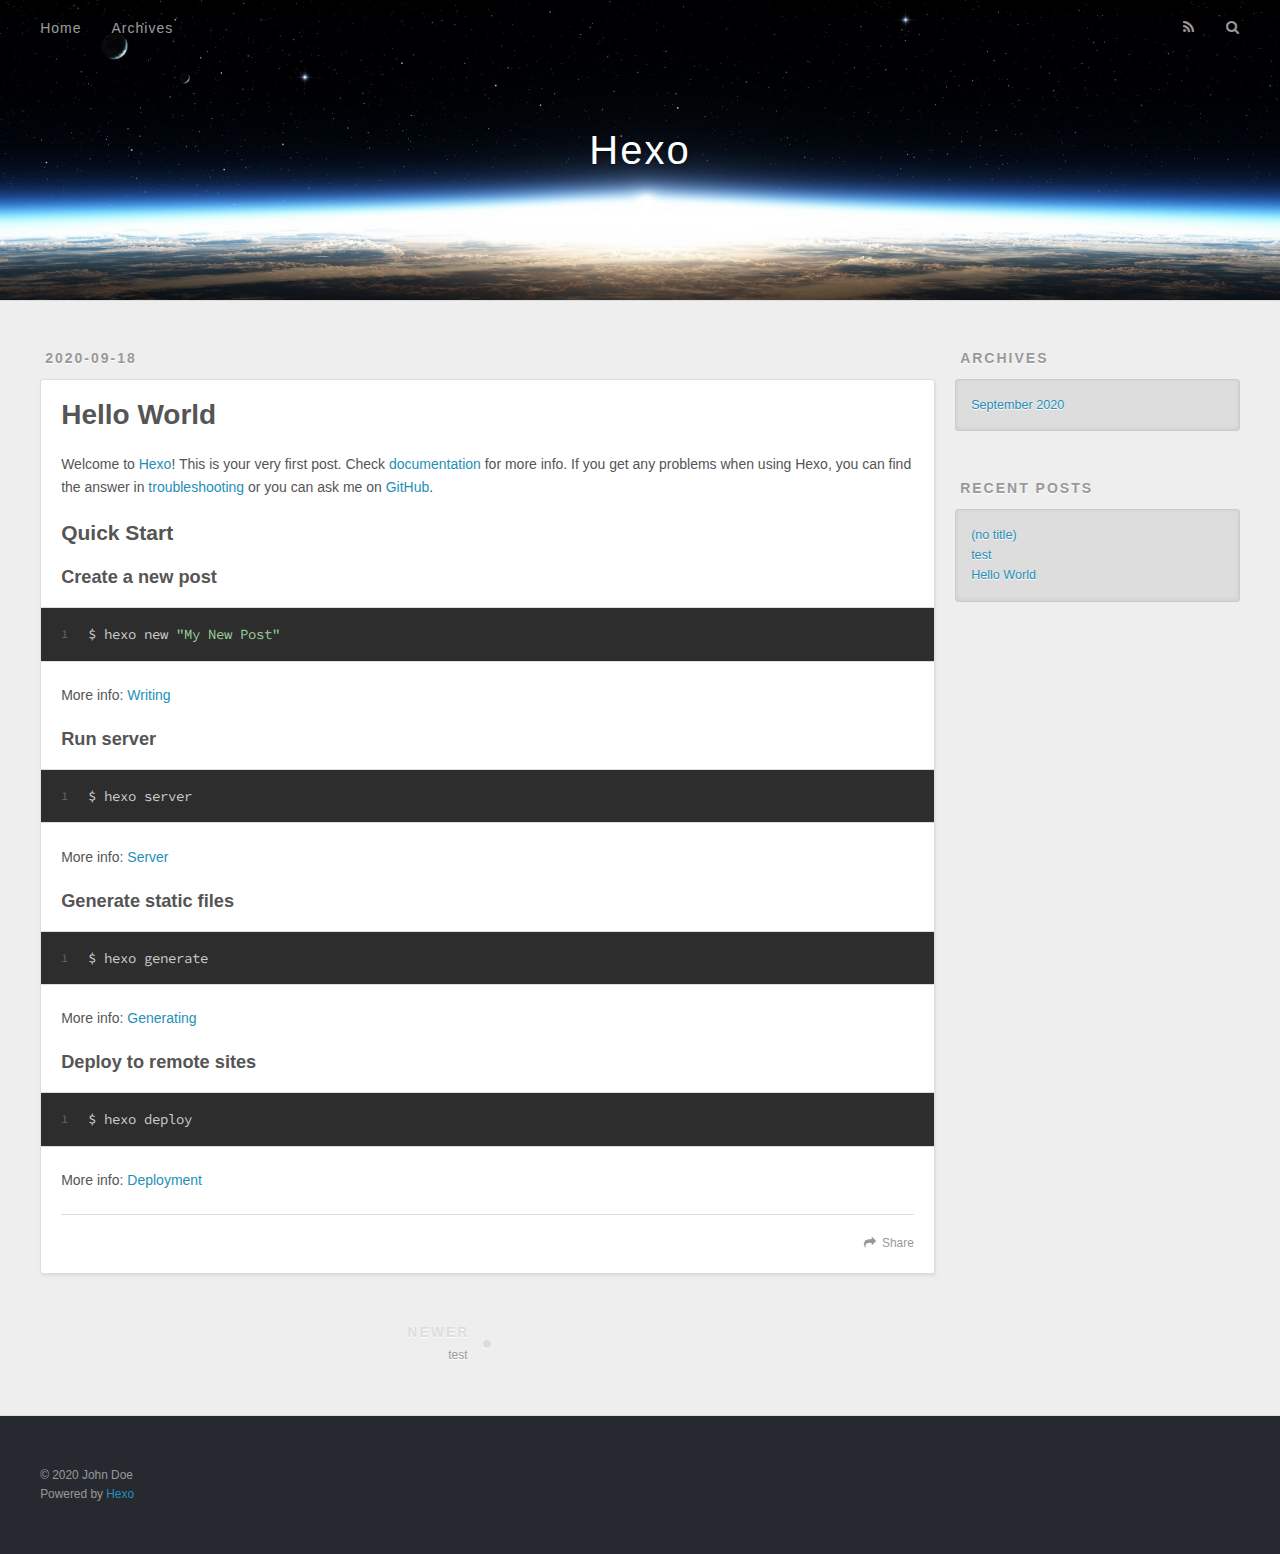
<file: 2020/09/18/hello-world/index.html>
<!DOCTYPE html>
<html>
<head>
  <meta charset="utf-8">
  

  
  <title>Hello World | Hexo</title>
  <meta name="viewport" content="width=device-width, initial-scale=1, maximum-scale=1">
  <meta name="description" content="Welcome to Hexo! This is your very first post. Check documentation for more info. If you get any problems when using Hexo, you can find the answer in troubleshooting or you can ask me on GitHub. Quick">
<meta property="og:type" content="article">
<meta property="og:title" content="Hello World">
<meta property="og:url" content="http://example.com/2020/09/18/hello-world/index.html">
<meta property="og:site_name" content="Hexo">
<meta property="og:description" content="Welcome to Hexo! This is your very first post. Check documentation for more info. If you get any problems when using Hexo, you can find the answer in troubleshooting or you can ask me on GitHub. Quick">
<meta property="og:locale" content="en_US">
<meta property="article:published_time" content="2020-09-18T02:54:05.869Z">
<meta property="article:modified_time" content="2020-09-18T02:54:05.869Z">
<meta property="article:author" content="John Doe">
<meta name="twitter:card" content="summary">
  
    <link rel="alternate" href="/atom.xml" title="Hexo" type="application/atom+xml">
  
  
    <link rel="icon" href="/favicon.png">
  
  
    <link href="//fonts.googleapis.com/css?family=Source+Code+Pro" rel="stylesheet" type="text/css">
  
  
<link rel="stylesheet" href="/css/style.css">

<meta name="generator" content="Hexo 5.2.0"></head>

<body>
  <div id="container">
    <div id="wrap">
      <header id="header">
  <div id="banner"></div>
  <div id="header-outer" class="outer">
    <div id="header-title" class="inner">
      <h1 id="logo-wrap">
        <a href="/" id="logo">Hexo</a>
      </h1>
      
    </div>
    <div id="header-inner" class="inner">
      <nav id="main-nav">
        <a id="main-nav-toggle" class="nav-icon"></a>
        
          <a class="main-nav-link" href="/">Home</a>
        
          <a class="main-nav-link" href="/archives">Archives</a>
        
      </nav>
      <nav id="sub-nav">
        
          <a id="nav-rss-link" class="nav-icon" href="/atom.xml" title="RSS Feed"></a>
        
        <a id="nav-search-btn" class="nav-icon" title="Search"></a>
      </nav>
      <div id="search-form-wrap">
        <form action="//google.com/search" method="get" accept-charset="UTF-8" class="search-form"><input type="search" name="q" class="search-form-input" placeholder="Search"><button type="submit" class="search-form-submit">&#xF002;</button><input type="hidden" name="sitesearch" value="http://example.com"></form>
      </div>
    </div>
  </div>
</header>
      <div class="outer">
        <section id="main"><article id="post-hello-world" class="article article-type-post" itemscope itemprop="blogPost">
  <div class="article-meta">
    <a href="/2020/09/18/hello-world/" class="article-date">
  <time datetime="2020-09-18T02:54:05.869Z" itemprop="datePublished">2020-09-18</time>
</a>
    
  </div>
  <div class="article-inner">
    
    
      <header class="article-header">
        
  
    <h1 class="article-title" itemprop="name">
      Hello World
    </h1>
  

      </header>
    
    <div class="article-entry" itemprop="articleBody">
      
        <p>Welcome to <a target="_blank" rel="noopener" href="https://hexo.io/">Hexo</a>! This is your very first post. Check <a target="_blank" rel="noopener" href="https://hexo.io/docs/">documentation</a> for more info. If you get any problems when using Hexo, you can find the answer in <a target="_blank" rel="noopener" href="https://hexo.io/docs/troubleshooting.html">troubleshooting</a> or you can ask me on <a target="_blank" rel="noopener" href="https://github.com/hexojs/hexo/issues">GitHub</a>.</p>
<h2 id="Quick-Start"><a href="#Quick-Start" class="headerlink" title="Quick Start"></a>Quick Start</h2><h3 id="Create-a-new-post"><a href="#Create-a-new-post" class="headerlink" title="Create a new post"></a>Create a new post</h3><figure class="highlight bash"><table><tr><td class="gutter"><pre><span class="line">1</span><br></pre></td><td class="code"><pre><span class="line">$ hexo new <span class="string">&quot;My New Post&quot;</span></span><br></pre></td></tr></table></figure>

<p>More info: <a target="_blank" rel="noopener" href="https://hexo.io/docs/writing.html">Writing</a></p>
<h3 id="Run-server"><a href="#Run-server" class="headerlink" title="Run server"></a>Run server</h3><figure class="highlight bash"><table><tr><td class="gutter"><pre><span class="line">1</span><br></pre></td><td class="code"><pre><span class="line">$ hexo server</span><br></pre></td></tr></table></figure>

<p>More info: <a target="_blank" rel="noopener" href="https://hexo.io/docs/server.html">Server</a></p>
<h3 id="Generate-static-files"><a href="#Generate-static-files" class="headerlink" title="Generate static files"></a>Generate static files</h3><figure class="highlight bash"><table><tr><td class="gutter"><pre><span class="line">1</span><br></pre></td><td class="code"><pre><span class="line">$ hexo generate</span><br></pre></td></tr></table></figure>

<p>More info: <a target="_blank" rel="noopener" href="https://hexo.io/docs/generating.html">Generating</a></p>
<h3 id="Deploy-to-remote-sites"><a href="#Deploy-to-remote-sites" class="headerlink" title="Deploy to remote sites"></a>Deploy to remote sites</h3><figure class="highlight bash"><table><tr><td class="gutter"><pre><span class="line">1</span><br></pre></td><td class="code"><pre><span class="line">$ hexo deploy</span><br></pre></td></tr></table></figure>

<p>More info: <a target="_blank" rel="noopener" href="https://hexo.io/docs/one-command-deployment.html">Deployment</a></p>

      
    </div>
    <footer class="article-footer">
      <a data-url="http://example.com/2020/09/18/hello-world/" data-id="ckf7ngyqt0000ykgferdvdtth" class="article-share-link">Share</a>
      
      
    </footer>
  </div>
  
    
<nav id="article-nav">
  
    <a href="/2020/09/18/test/" id="article-nav-newer" class="article-nav-link-wrap">
      <strong class="article-nav-caption">Newer</strong>
      <div class="article-nav-title">
        
          test
        
      </div>
    </a>
  
  
</nav>

  
</article>

</section>
        
          <aside id="sidebar">
  
    

  
    

  
    
  
    
  <div class="widget-wrap">
    <h3 class="widget-title">Archives</h3>
    <div class="widget">
      <ul class="archive-list"><li class="archive-list-item"><a class="archive-list-link" href="/archives/2020/09/">September 2020</a></li></ul>
    </div>
  </div>


  
    
  <div class="widget-wrap">
    <h3 class="widget-title">Recent Posts</h3>
    <div class="widget">
      <ul>
        
          <li>
            <a href="/2020/09/18/gfm/">(no title)</a>
          </li>
        
          <li>
            <a href="/2020/09/18/test/">test</a>
          </li>
        
          <li>
            <a href="/2020/09/18/hello-world/">Hello World</a>
          </li>
        
      </ul>
    </div>
  </div>

  
</aside>
        
      </div>
      <footer id="footer">
  
  <div class="outer">
    <div id="footer-info" class="inner">
      &copy; 2020 John Doe<br>
      Powered by <a href="http://hexo.io/" target="_blank">Hexo</a>
    </div>
  </div>
</footer>
    </div>
    <nav id="mobile-nav">
  
    <a href="/" class="mobile-nav-link">Home</a>
  
    <a href="/archives" class="mobile-nav-link">Archives</a>
  
</nav>
    

<script src="//ajax.googleapis.com/ajax/libs/jquery/2.0.3/jquery.min.js"></script>


  
<link rel="stylesheet" href="/fancybox/jquery.fancybox.css">

  
<script src="/fancybox/jquery.fancybox.pack.js"></script>




<script src="/js/script.js"></script>




  </div>
</body>
</html>
</file>
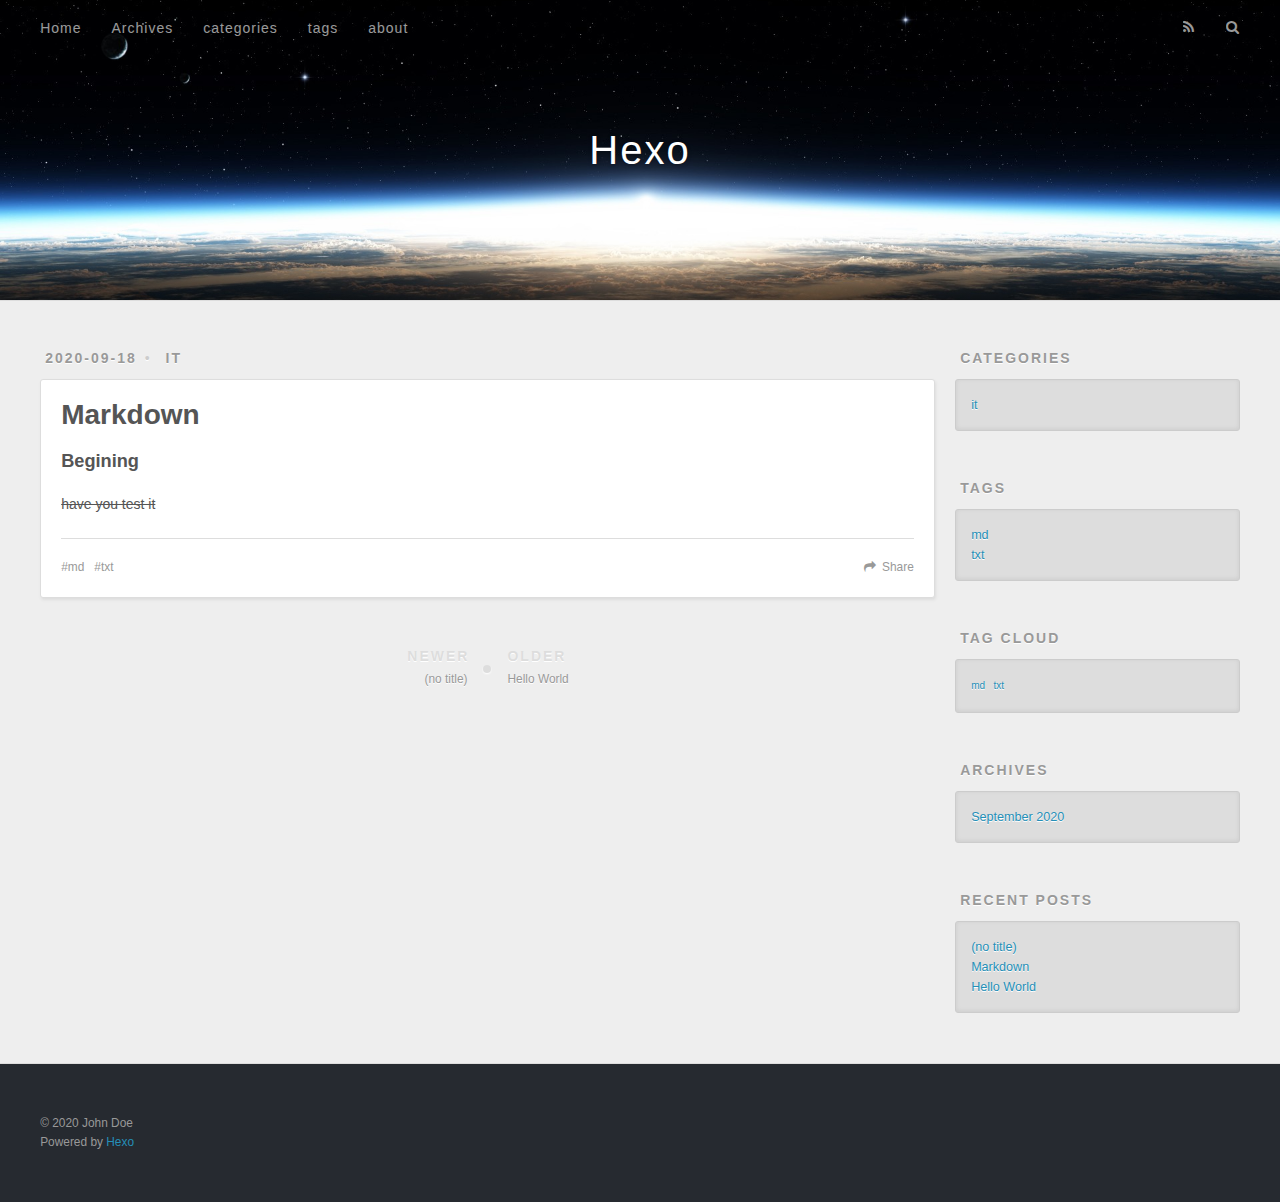
<file: 2020/09/18/test/index.html>
<!DOCTYPE html>
<html>
<head>
  <meta charset="utf-8">
  

  
  <title>Markdown | Hexo</title>
  <meta name="viewport" content="width=device-width, initial-scale=1, maximum-scale=1">
  <meta name="description" content="Begininghave you test it">
<meta property="og:type" content="article">
<meta property="og:title" content="Markdown">
<meta property="og:url" content="http://example.com/2020/09/18/test/index.html">
<meta property="og:site_name" content="Hexo">
<meta property="og:description" content="Begininghave you test it">
<meta property="og:locale" content="en_US">
<meta property="article:published_time" content="2020-09-18T02:57:18.000Z">
<meta property="article:modified_time" content="2020-09-22T17:11:00.000Z">
<meta property="article:author" content="John Doe">
<meta property="article:tag" content="txt">
<meta property="article:tag" content="md">
<meta name="twitter:card" content="summary">
  
    <link rel="alternate" href="/atom.xml" title="Hexo" type="application/atom+xml">
  
  
    <link rel="icon" href="/favicon.png">
  
  
    <link href="//fonts.googleapis.com/css?family=Source+Code+Pro" rel="stylesheet" type="text/css">
  
  
<link rel="stylesheet" href="/css/style.css">

<meta name="generator" content="Hexo 5.2.0"></head>

<body>
  <div id="container">
    <div id="wrap">
      <header id="header">
  <div id="banner"></div>
  <div id="header-outer" class="outer">
    <div id="header-title" class="inner">
      <h1 id="logo-wrap">
        <a href="/" id="logo">Hexo</a>
      </h1>
      
    </div>
    <div id="header-inner" class="inner">
      <nav id="main-nav">
        <a id="main-nav-toggle" class="nav-icon"></a>
        
          <a class="main-nav-link" href="/">Home</a>
        
          <a class="main-nav-link" href="/archives">Archives</a>
        
          <a class="main-nav-link" href="/categories/%20%7C%7C%20th">categories</a>
        
          <a class="main-nav-link" href="/tags/%20%7C%7C%20tags">tags</a>
        
          <a class="main-nav-link" href="/about/%20%7C%7C%20about">about</a>
        
      </nav>
      <nav id="sub-nav">
        
          <a id="nav-rss-link" class="nav-icon" href="/atom.xml" title="RSS Feed"></a>
        
        <a id="nav-search-btn" class="nav-icon" title="Search"></a>
      </nav>
      <div id="search-form-wrap">
        <form action="//google.com/search" method="get" accept-charset="UTF-8" class="search-form"><input type="search" name="q" class="search-form-input" placeholder="Search"><button type="submit" class="search-form-submit">&#xF002;</button><input type="hidden" name="sitesearch" value="http://example.com"></form>
      </div>
    </div>
  </div>
</header>
      <div class="outer">
        <section id="main"><article id="post-test" class="article article-type-post" itemscope itemprop="blogPost">
  <div class="article-meta">
    <a href="/2020/09/18/test/" class="article-date">
  <time datetime="2020-09-18T02:57:18.000Z" itemprop="datePublished">2020-09-18</time>
</a>
    
  <div class="article-category">
    <a class="article-category-link" href="/categories/it/">it</a>
  </div>

  </div>
  <div class="article-inner">
    
    
      <header class="article-header">
        
  
    <h1 class="article-title" itemprop="name">
      Markdown
    </h1>
  

      </header>
    
    <div class="article-entry" itemprop="articleBody">
      
        <h3 id="Begining"><a href="#Begining" class="headerlink" title="Begining"></a>Begining</h3><p><del>have you test it</del></p>

      
    </div>
    <footer class="article-footer">
      <a data-url="http://example.com/2020/09/18/test/" data-id="ckf7nln1q000080gf2van1x9k" class="article-share-link">Share</a>
      
      
  <ul class="article-tag-list" itemprop="keywords"><li class="article-tag-list-item"><a class="article-tag-list-link" href="/tags/md/" rel="tag">md</a></li><li class="article-tag-list-item"><a class="article-tag-list-link" href="/tags/txt/" rel="tag">txt</a></li></ul>

    </footer>
  </div>
  
    
<nav id="article-nav">
  
    <a href="/2020/09/18/gfm/" id="article-nav-newer" class="article-nav-link-wrap">
      <strong class="article-nav-caption">Newer</strong>
      <div class="article-nav-title">
        
          (no title)
        
      </div>
    </a>
  
  
    <a href="/2020/09/18/hello-world/" id="article-nav-older" class="article-nav-link-wrap">
      <strong class="article-nav-caption">Older</strong>
      <div class="article-nav-title">Hello World</div>
    </a>
  
</nav>

  
</article>

</section>
        
          <aside id="sidebar">
  
    
  <div class="widget-wrap">
    <h3 class="widget-title">Categories</h3>
    <div class="widget">
      <ul class="category-list"><li class="category-list-item"><a class="category-list-link" href="/categories/it/">it</a></li></ul>
    </div>
  </div>


  
    
  <div class="widget-wrap">
    <h3 class="widget-title">Tags</h3>
    <div class="widget">
      <ul class="tag-list" itemprop="keywords"><li class="tag-list-item"><a class="tag-list-link" href="/tags/md/" rel="tag">md</a></li><li class="tag-list-item"><a class="tag-list-link" href="/tags/txt/" rel="tag">txt</a></li></ul>
    </div>
  </div>


  
    
  <div class="widget-wrap">
    <h3 class="widget-title">Tag Cloud</h3>
    <div class="widget tagcloud">
      <a href="/tags/md/" style="font-size: 10px;">md</a> <a href="/tags/txt/" style="font-size: 10px;">txt</a>
    </div>
  </div>

  
    
  <div class="widget-wrap">
    <h3 class="widget-title">Archives</h3>
    <div class="widget">
      <ul class="archive-list"><li class="archive-list-item"><a class="archive-list-link" href="/archives/2020/09/">September 2020</a></li></ul>
    </div>
  </div>


  
    
  <div class="widget-wrap">
    <h3 class="widget-title">Recent Posts</h3>
    <div class="widget">
      <ul>
        
          <li>
            <a href="/2020/09/18/gfm/">(no title)</a>
          </li>
        
          <li>
            <a href="/2020/09/18/test/">Markdown</a>
          </li>
        
          <li>
            <a href="/2020/09/18/hello-world/">Hello World</a>
          </li>
        
      </ul>
    </div>
  </div>

  
</aside>
        
      </div>
      <footer id="footer">
  
  <div class="outer">
    <div id="footer-info" class="inner">
      &copy; 2020 John Doe<br>
      Powered by <a href="http://hexo.io/" target="_blank">Hexo</a>
    </div>
  </div>
</footer>
    </div>
    <nav id="mobile-nav">
  
    <a href="/" class="mobile-nav-link">Home</a>
  
    <a href="/archives" class="mobile-nav-link">Archives</a>
  
    <a href="/categories/%20%7C%7C%20th" class="mobile-nav-link">categories</a>
  
    <a href="/tags/%20%7C%7C%20tags" class="mobile-nav-link">tags</a>
  
    <a href="/about/%20%7C%7C%20about" class="mobile-nav-link">about</a>
  
</nav>
    

<script src="//ajax.googleapis.com/ajax/libs/jquery/2.0.3/jquery.min.js"></script>


  
<link rel="stylesheet" href="/fancybox/jquery.fancybox.css">

  
<script src="/fancybox/jquery.fancybox.pack.js"></script>




<script src="/js/script.js"></script>




  </div>
</body>
</html>
</file>
<file: css/style.css>
body {
  width: 100%;
}
body:before,
body:after {
  content: "";
  display: table;
}
body:after {
  clear: both;
}
html,
body,
div,
span,
applet,
object,
iframe,
h1,
h2,
h3,
h4,
h5,
h6,
p,
blockquote,
pre,
a,
abbr,
acronym,
address,
big,
cite,
code,
del,
dfn,
em,
img,
ins,
kbd,
q,
s,
samp,
small,
strike,
strong,
sub,
sup,
tt,
var,
dl,
dt,
dd,
ol,
ul,
li,
fieldset,
form,
label,
legend,
table,
caption,
tbody,
tfoot,
thead,
tr,
th,
td {
  margin: 0;
  padding: 0;
  border: 0;
  outline: 0;
  font-weight: inherit;
  font-style: inherit;
  font-family: inherit;
  font-size: 100%;
  vertical-align: baseline;
}
body {
  line-height: 1;
  color: #000;
  background: #fff;
}
ol,
ul {
  list-style: none;
}
table {
  border-collapse: separate;
  border-spacing: 0;
  vertical-align: middle;
}
caption,
th,
td {
  text-align: left;
  font-weight: normal;
  vertical-align: middle;
}
a img {
  border: none;
}
input,
button {
  margin: 0;
  padding: 0;
}
input::-moz-focus-inner,
button::-moz-focus-inner {
  border: 0;
  padding: 0;
}
@font-face {
  font-family: FontAwesome;
  font-style: normal;
  font-weight: normal;
  src: url("fonts/fontawesome-webfont.eot?v=#4.0.3");
  src: url("fonts/fontawesome-webfont.eot?#iefix&v=#4.0.3") format("embedded-opentype"), url("fonts/fontawesome-webfont.woff?v=#4.0.3") format("woff"), url("fonts/fontawesome-webfont.ttf?v=#4.0.3") format("truetype"), url("fonts/fontawesome-webfont.svg#fontawesomeregular?v=#4.0.3") format("svg");
}
html,
body,
#container {
  height: 100%;
}
body {
  background: #eee;
  font: 14px -apple-system, BlinkMacSystemFont, "Segoe UI", "Roboto", "Oxygen", "Ubuntu", "Cantarell", "Fira Sans", "Droid Sans", "Helvetica Neue", sans-serif;
  -webkit-text-size-adjust: 100%;
}
.outer {
  max-width: 1220px;
  margin: 0 auto;
  padding: 0 20px;
}
.outer:before,
.outer:after {
  content: "";
  display: table;
}
.outer:after {
  clear: both;
}
.inner {
  display: inline;
  float: left;
  width: 98.33333333333333%;
  margin: 0 0.833333333333333%;
}
.left,
.alignleft {
  float: left;
}
.right,
.alignright {
  float: right;
}
.clear {
  clear: both;
}
#container {
  position: relative;
}
.mobile-nav-on {
  overflow: hidden;
}
#wrap {
  height: 100%;
  width: 100%;
  position: absolute;
  top: 0;
  left: 0;
  -webkit-transition: 0.2s ease-out;
  -moz-transition: 0.2s ease-out;
  -ms-transition: 0.2s ease-out;
  transition: 0.2s ease-out;
  z-index: 1;
  background: #eee;
}
.mobile-nav-on #wrap {
  left: 280px;
}
@media screen and (min-width: 768px) {
  #main {
    display: inline;
    float: left;
    width: 73.33333333333333%;
    margin: 0 0.833333333333333%;
  }
}
.article-date,
.article-category-link,
.archive-year,
.widget-title {
  text-decoration: none;
  text-transform: uppercase;
  letter-spacing: 2px;
  color: #999;
  margin-bottom: 1em;
  margin-left: 5px;
  line-height: 1em;
  text-shadow: 0 1px #fff;
  font-weight: bold;
}
.article-inner,
.archive-article-inner {
  background: #fff;
  -webkit-box-shadow: 1px 2px 3px #ddd;
  box-shadow: 1px 2px 3px #ddd;
  border: 1px solid #ddd;
  border-radius: 3px;
}
.article-entry h1,
.widget h1 {
  font-size: 2em;
}
.article-entry h2,
.widget h2 {
  font-size: 1.5em;
}
.article-entry h3,
.widget h3 {
  font-size: 1.3em;
}
.article-entry h4,
.widget h4 {
  font-size: 1.2em;
}
.article-entry h5,
.widget h5 {
  font-size: 1em;
}
.article-entry h6,
.widget h6 {
  font-size: 1em;
  color: #999;
}
.article-entry hr,
.widget hr {
  border: 1px dashed #ddd;
}
.article-entry strong,
.widget strong {
  font-weight: bold;
}
.article-entry em,
.widget em,
.article-entry cite,
.widget cite {
  font-style: italic;
}
.article-entry sup,
.widget sup,
.article-entry sub,
.widget sub {
  font-size: 0.75em;
  line-height: 0;
  position: relative;
  vertical-align: baseline;
}
.article-entry sup,
.widget sup {
  top: -0.5em;
}
.article-entry sub,
.widget sub {
  bottom: -0.2em;
}
.article-entry small,
.widget small {
  font-size: 0.85em;
}
.article-entry acronym,
.widget acronym,
.article-entry abbr,
.widget abbr {
  border-bottom: 1px dotted;
}
.article-entry ul,
.widget ul,
.article-entry ol,
.widget ol,
.article-entry dl,
.widget dl {
  margin: 0 20px;
  line-height: 1.6em;
}
.article-entry ul ul,
.widget ul ul,
.article-entry ol ul,
.widget ol ul,
.article-entry ul ol,
.widget ul ol,
.article-entry ol ol,
.widget ol ol {
  margin-top: 0;
  margin-bottom: 0;
}
.article-entry ul,
.widget ul {
  list-style: disc;
}
.article-entry ol,
.widget ol {
  list-style: decimal;
}
.article-entry dt,
.widget dt {
  font-weight: bold;
}
#header {
  height: 300px;
  position: relative;
  border-bottom: 1px solid #ddd;
}
#header:before,
#header:after {
  content: "";
  position: absolute;
  left: 0;
  right: 0;
  height: 40px;
}
#header:before {
  top: 0;
  background: -webkit-linear-gradient(rgba(0,0,0,0.2), transparent);
  background: -moz-linear-gradient(rgba(0,0,0,0.2), transparent);
  background: -ms-linear-gradient(rgba(0,0,0,0.2), transparent);
  background: linear-gradient(rgba(0,0,0,0.2), transparent);
}
#header:after {
  bottom: 0;
  background: -webkit-linear-gradient(transparent, rgba(0,0,0,0.2));
  background: -moz-linear-gradient(transparent, rgba(0,0,0,0.2));
  background: -ms-linear-gradient(transparent, rgba(0,0,0,0.2));
  background: linear-gradient(transparent, rgba(0,0,0,0.2));
}
#header-outer {
  height: 100%;
  position: relative;
}
#header-inner {
  position: relative;
  overflow: hidden;
}
#banner {
  position: absolute;
  top: 0;
  left: 0;
  width: 100%;
  height: 100%;
  background: url("images/banner.jpg") center #000;
  -webkit-background-size: cover;
  -moz-background-size: cover;
  background-size: cover;
  z-index: -1;
}
#header-title {
  text-align: center;
  height: 40px;
  position: absolute;
  top: 50%;
  left: 0;
  margin-top: -20px;
}
#logo,
#subtitle {
  text-decoration: none;
  color: #fff;
  font-weight: 300;
  text-shadow: 0 1px 4px rgba(0,0,0,0.3);
}
#logo {
  font-size: 40px;
  line-height: 40px;
  letter-spacing: 2px;
}
#subtitle {
  font-size: 16px;
  line-height: 16px;
  letter-spacing: 1px;
}
#subtitle-wrap {
  margin-top: 16px;
}
#main-nav {
  float: left;
  margin-left: -15px;
}
.nav-icon,
.main-nav-link {
  float: left;
  color: #fff;
  opacity: 0.6;
  text-decoration: none;
  text-shadow: 0 1px rgba(0,0,0,0.2);
  -webkit-transition: opacity 0.2s;
  -moz-transition: opacity 0.2s;
  -ms-transition: opacity 0.2s;
  transition: opacity 0.2s;
  display: block;
  padding: 20px 15px;
}
.nav-icon:hover,
.main-nav-link:hover {
  opacity: 1;
}
.nav-icon {
  font-family: FontAwesome;
  text-align: center;
  font-size: 14px;
  width: 14px;
  height: 14px;
  padding: 20px 15px;
  position: relative;
  cursor: pointer;
}
.main-nav-link {
  font-weight: 300;
  letter-spacing: 1px;
}
@media screen and (max-width: 479px) {
  .main-nav-link {
    display: none;
  }
}
#main-nav-toggle {
  display: none;
}
#main-nav-toggle:before {
  content: "\f0c9";
}
@media screen and (max-width: 479px) {
  #main-nav-toggle {
    display: block;
  }
}
#sub-nav {
  float: right;
  margin-right: -15px;
}
#nav-rss-link:before {
  content: "\f09e";
}
#nav-search-btn:before {
  content: "\f002";
}
#search-form-wrap {
  position: absolute;
  top: 15px;
  width: 150px;
  height: 30px;
  right: -150px;
  opacity: 0;
  -webkit-transition: 0.2s ease-out;
  -moz-transition: 0.2s ease-out;
  -ms-transition: 0.2s ease-out;
  transition: 0.2s ease-out;
}
#search-form-wrap.on {
  opacity: 1;
  right: 0;
}
@media screen and (max-width: 479px) {
  #search-form-wrap {
    width: 100%;
    right: -100%;
  }
}
.search-form {
  position: absolute;
  top: 0;
  left: 0;
  right: 0;
  background: #fff;
  padding: 5px 15px;
  border-radius: 15px;
  -webkit-box-shadow: 0 0 10px rgba(0,0,0,0.3);
  box-shadow: 0 0 10px rgba(0,0,0,0.3);
}
.search-form-input {
  border: none;
  background: none;
  color: #555;
  width: 100%;
  font: 13px -apple-system, BlinkMacSystemFont, "Segoe UI", "Roboto", "Oxygen", "Ubuntu", "Cantarell", "Fira Sans", "Droid Sans", "Helvetica Neue", sans-serif;
  outline: none;
}
.search-form-input::-webkit-search-results-decoration,
.search-form-input::-webkit-search-cancel-button {
  -webkit-appearance: none;
}
.search-form-submit {
  position: absolute;
  top: 50%;
  right: 10px;
  margin-top: -7px;
  font: 13px FontAwesome;
  border: none;
  background: none;
  color: #bbb;
  cursor: pointer;
}
.search-form-submit:hover,
.search-form-submit:focus {
  color: #777;
}
.article {
  margin: 50px 0;
}
.article-inner {
  overflow: hidden;
}
.article-meta:before,
.article-meta:after {
  content: "";
  display: table;
}
.article-meta:after {
  clear: both;
}
.article-date {
  float: left;
}
.article-category {
  float: left;
  line-height: 1em;
  color: #ccc;
  text-shadow: 0 1px #fff;
  margin-left: 8px;
}
.article-category:before {
  content: "\2022";
}
.article-category-link {
  margin: 0 12px 1em;
}
.article-header {
  padding: 20px 20px 0;
}
.article-title {
  text-decoration: none;
  font-size: 2em;
  font-weight: bold;
  color: #555;
  line-height: 1.1em;
  -webkit-transition: color 0.2s;
  -moz-transition: color 0.2s;
  -ms-transition: color 0.2s;
  transition: color 0.2s;
}
a.article-title:hover {
  color: #258fb8;
}
.article-entry {
  color: #555;
  padding: 0 20px;
}
.article-entry:before,
.article-entry:after {
  content: "";
  display: table;
}
.article-entry:after {
  clear: both;
}
.article-entry p,
.article-entry table {
  line-height: 1.6em;
  margin: 1.6em 0;
}
.article-entry h1,
.article-entry h2,
.article-entry h3,
.article-entry h4,
.article-entry h5,
.article-entry h6 {
  font-weight: bold;
}
.article-entry h1,
.article-entry h2,
.article-entry h3,
.article-entry h4,
.article-entry h5,
.article-entry h6 {
  line-height: 1.1em;
  margin: 1.1em 0;
}
.article-entry a {
  color: #258fb8;
  text-decoration: none;
}
.article-entry a:hover {
  text-decoration: underline;
}
.article-entry ul,
.article-entry ol,
.article-entry dl {
  margin-top: 1.6em;
  margin-bottom: 1.6em;
}
.article-entry img,
.article-entry video {
  max-width: 100%;
  height: auto;
  display: block;
  margin: auto;
}
.article-entry iframe {
  border: none;
}
.article-entry table {
  width: 100%;
  border-collapse: collapse;
  border-spacing: 0;
}
.article-entry th {
  font-weight: bold;
  border-bottom: 3px solid #ddd;
  padding-bottom: 0.5em;
}
.article-entry td {
  border-bottom: 1px solid #ddd;
  padding: 10px 0;
}
.article-entry blockquote {
  font-family: Georgia, "Times New Roman", serif;
  font-size: 1.4em;
  margin: 1.6em 20px;
  text-align: center;
}
.article-entry blockquote footer {
  font-size: 14px;
  margin: 1.6em 0;
  font-family: -apple-system, BlinkMacSystemFont, "Segoe UI", "Roboto", "Oxygen", "Ubuntu", "Cantarell", "Fira Sans", "Droid Sans", "Helvetica Neue", sans-serif;
}
.article-entry blockquote footer cite:before {
  content: "—";
  padding: 0 0.5em;
}
.article-entry .pullquote {
  text-align: left;
  width: 45%;
  margin: 0;
}
.article-entry .pullquote.left {
  margin-left: 0.5em;
  margin-right: 1em;
}
.article-entry .pullquote.right {
  margin-right: 0.5em;
  margin-left: 1em;
}
.article-entry .caption {
  color: #999;
  display: block;
  font-size: 0.9em;
  margin-top: 0.5em;
  position: relative;
  text-align: center;
}
.article-entry .video-container {
  position: relative;
  padding-top: 56.25%;
  height: 0;
  overflow: hidden;
}
.article-entry .video-container iframe,
.article-entry .video-container object,
.article-entry .video-container embed {
  position: absolute;
  top: 0;
  left: 0;
  width: 100%;
  height: 100%;
  margin-top: 0;
}
.article-more-link a {
  display: inline-block;
  line-height: 1em;
  padding: 6px 15px;
  border-radius: 15px;
  background: #eee;
  color: #999;
  text-shadow: 0 1px #fff;
  text-decoration: none;
}
.article-more-link a:hover {
  background: #258fb8;
  color: #fff;
  text-decoration: none;
  text-shadow: 0 1px #1e7293;
}
.article-footer {
  font-size: 0.85em;
  line-height: 1.6em;
  border-top: 1px solid #ddd;
  padding-top: 1.6em;
  margin: 0 20px 20px;
}
.article-footer:before,
.article-footer:after {
  content: "";
  display: table;
}
.article-footer:after {
  clear: both;
}
.article-footer a {
  color: #999;
  text-decoration: none;
}
.article-footer a:hover {
  color: #555;
}
.article-tag-list-item {
  float: left;
  margin-right: 10px;
}
.article-tag-list-link:before {
  content: "#";
}
.article-comment-link {
  float: right;
}
.article-comment-link:before {
  content: "\f075";
  font-family: FontAwesome;
  padding-right: 8px;
}
.article-share-link {
  cursor: pointer;
  float: right;
  margin-left: 20px;
}
.article-share-link:before {
  content: "\f064";
  font-family: FontAwesome;
  padding-right: 6px;
}
#article-nav {
  position: relative;
}
#article-nav:before,
#article-nav:after {
  content: "";
  display: table;
}
#article-nav:after {
  clear: both;
}
@media screen and (min-width: 768px) {
  #article-nav {
    margin: 50px 0;
  }
  #article-nav:before {
    width: 8px;
    height: 8px;
    position: absolute;
    top: 50%;
    left: 50%;
    margin-top: -4px;
    margin-left: -4px;
    content: "";
    border-radius: 50%;
    background: #ddd;
    -webkit-box-shadow: 0 1px 2px #fff;
    box-shadow: 0 1px 2px #fff;
  }
}
.article-nav-link-wrap {
  text-decoration: none;
  text-shadow: 0 1px #fff;
  color: #999;
  -webkit-box-sizing: border-box;
  -moz-box-sizing: border-box;
  box-sizing: border-box;
  margin-top: 50px;
  text-align: center;
  display: block;
}
.article-nav-link-wrap:hover {
  color: #555;
}
@media screen and (min-width: 768px) {
  .article-nav-link-wrap {
    width: 50%;
    margin-top: 0;
  }
}
@media screen and (min-width: 768px) {
  #article-nav-newer {
    float: left;
    text-align: right;
    padding-right: 20px;
  }
}
@media screen and (min-width: 768px) {
  #article-nav-older {
    float: right;
    text-align: left;
    padding-left: 20px;
  }
}
.article-nav-caption {
  text-transform: uppercase;
  letter-spacing: 2px;
  color: #ddd;
  line-height: 1em;
  font-weight: bold;
}
#article-nav-newer .article-nav-caption {
  margin-right: -2px;
}
.article-nav-title {
  font-size: 0.85em;
  line-height: 1.6em;
  margin-top: 0.5em;
}
.article-share-box {
  position: absolute;
  display: none;
  background: #fff;
  -webkit-box-shadow: 1px 2px 10px rgba(0,0,0,0.2);
  box-shadow: 1px 2px 10px rgba(0,0,0,0.2);
  border-radius: 3px;
  margin-left: -145px;
  overflow: hidden;
  z-index: 1;
}
.article-share-box.on {
  display: block;
}
.article-share-input {
  width: 100%;
  background: none;
  -webkit-box-sizing: border-box;
  -moz-box-sizing: border-box;
  box-sizing: border-box;
  font: 14px -apple-system, BlinkMacSystemFont, "Segoe UI", "Roboto", "Oxygen", "Ubuntu", "Cantarell", "Fira Sans", "Droid Sans", "Helvetica Neue", sans-serif;
  padding: 0 15px;
  color: #555;
  outline: none;
  border: 1px solid #ddd;
  border-radius: 3px 3px 0 0;
  height: 36px;
  line-height: 36px;
}
.article-share-links {
  background: #eee;
}
.article-share-links:before,
.article-share-links:after {
  content: "";
  display: table;
}
.article-share-links:after {
  clear: both;
}
.article-share-twitter,
.article-share-facebook,
.article-share-pinterest,
.article-share-google {
  width: 50px;
  height: 36px;
  display: block;
  float: left;
  position: relative;
  color: #999;
  text-shadow: 0 1px #fff;
}
.article-share-twitter:before,
.article-share-facebook:before,
.article-share-pinterest:before,
.article-share-google:before {
  font-size: 20px;
  font-family: FontAwesome;
  width: 20px;
  height: 20px;
  position: absolute;
  top: 50%;
  left: 50%;
  margin-top: -10px;
  margin-left: -10px;
  text-align: center;
}
.article-share-twitter:hover,
.article-share-facebook:hover,
.article-share-pinterest:hover,
.article-share-google:hover {
  color: #fff;
}
.article-share-twitter:before {
  content: "\f099";
}
.article-share-twitter:hover {
  background: #00aced;
  text-shadow: 0 1px #008abe;
}
.article-share-facebook:before {
  content: "\f09a";
}
.article-share-facebook:hover {
  background: #3b5998;
  text-shadow: 0 1px #2f477a;
}
.article-share-pinterest:before {
  content: "\f0d2";
}
.article-share-pinterest:hover {
  background: #cb2027;
  text-shadow: 0 1px #a21a1f;
}
.article-share-google:before {
  content: "\f0d5";
}
.article-share-google:hover {
  background: #dd4b39;
  text-shadow: 0 1px #be3221;
}
.article-gallery {
  background: #000;
  position: relative;
}
.article-gallery-photos {
  position: relative;
  overflow: hidden;
}
.article-gallery-img {
  display: none;
  max-width: 100%;
}
.article-gallery-img:first-child {
  display: block;
}
.article-gallery-img.loaded {
  position: absolute;
  display: block;
}
.article-gallery-img img {
  display: block;
  max-width: 100%;
  margin: 0 auto;
}
#comments {
  background: #fff;
  -webkit-box-shadow: 1px 2px 3px #ddd;
  box-shadow: 1px 2px 3px #ddd;
  padding: 20px;
  border: 1px solid #ddd;
  border-radius: 3px;
  margin: 50px 0;
}
#comments a {
  color: #258fb8;
}
.archives-wrap {
  margin: 50px 0;
}
.archives:before,
.archives:after {
  content: "";
  display: table;
}
.archives:after {
  clear: both;
}
.archive-year-wrap {
  margin-bottom: 1em;
}
.archives {
  -webkit-column-gap: 10px;
  -moz-column-gap: 10px;
  column-gap: 10px;
}
@media screen and (min-width: 480px) and (max-width: 767px) {
  .archives {
    -webkit-column-count: 2;
    -moz-column-count: 2;
    column-count: 2;
  }
}
@media screen and (min-width: 768px) {
  .archives {
    -webkit-column-count: 3;
    -moz-column-count: 3;
    column-count: 3;
  }
}
.archive-article {
  -webkit-column-break-inside: avoid;
  page-break-inside: avoid;
  overflow: hidden;
  break-inside: avoid-column;
}
.archive-article-inner {
  padding: 10px;
  margin-bottom: 15px;
}
.archive-article-title {
  text-decoration: none;
  font-weight: bold;
  color: #555;
  -webkit-transition: color 0.2s;
  -moz-transition: color 0.2s;
  -ms-transition: color 0.2s;
  transition: color 0.2s;
  line-height: 1.6em;
}
.archive-article-title:hover {
  color: #258fb8;
}
.archive-article-footer {
  margin-top: 1em;
}
.archive-article-date {
  color: #999;
  text-decoration: none;
  font-size: 0.85em;
  line-height: 1em;
  margin-bottom: 0.5em;
  display: block;
}
#page-nav {
  margin: 50px auto;
  background: #fff;
  -webkit-box-shadow: 1px 2px 3px #ddd;
  box-shadow: 1px 2px 3px #ddd;
  border: 1px solid #ddd;
  border-radius: 3px;
  text-align: center;
  color: #999;
  overflow: hidden;
}
#page-nav:before,
#page-nav:after {
  content: "";
  display: table;
}
#page-nav:after {
  clear: both;
}
#page-nav a,
#page-nav span {
  padding: 10px 20px;
  line-height: 1;
  height: 2ex;
}
#page-nav a {
  color: #999;
  text-decoration: none;
}
#page-nav a:hover {
  background: #999;
  color: #fff;
}
#page-nav .prev {
  float: left;
}
#page-nav .next {
  float: right;
}
#page-nav .page-number {
  display: inline-block;
}
@media screen and (max-width: 479px) {
  #page-nav .page-number {
    display: none;
  }
}
#page-nav .current {
  color: #555;
  font-weight: bold;
}
#page-nav .space {
  color: #ddd;
}
#footer {
  background: #262a30;
  padding: 50px 0;
  border-top: 1px solid #ddd;
  color: #999;
}
#footer a {
  color: #258fb8;
  text-decoration: none;
}
#footer a:hover {
  text-decoration: underline;
}
#footer-info {
  line-height: 1.6em;
  font-size: 0.85em;
}
.article-entry pre,
.article-entry .highlight {
  background: #2d2d2d;
  margin: 0 -20px;
  padding: 15px 20px;
  border-style: solid;
  border-color: #ddd;
  border-width: 1px 0;
  overflow: auto;
  color: #ccc;
  line-height: 22.400000000000002px;
}
.article-entry .highlight .gutter pre,
.article-entry .gist .gist-file .gist-data .line-numbers {
  color: #666;
  font-size: 0.85em;
}
.article-entry pre,
.article-entry code {
  font-family: "Source Code Pro", Consolas, Monaco, Menlo, Consolas, monospace;
}
.article-entry code {
  background: #eee;
  text-shadow: 0 1px #fff;
  padding: 0 0.3em;
}
.article-entry pre code {
  background: none;
  text-shadow: none;
  padding: 0;
}
.article-entry .highlight pre {
  border: none;
  margin: 0;
  padding: 0;
}
.article-entry .highlight table {
  margin: 0;
  width: auto;
}
.article-entry .highlight td {
  border: none;
  padding: 0;
}
.article-entry .highlight figcaption {
  font-size: 0.85em;
  color: #999;
  line-height: 1em;
  margin-bottom: 1em;
}
.article-entry .highlight figcaption:before,
.article-entry .highlight figcaption:after {
  content: "";
  display: table;
}
.article-entry .highlight figcaption:after {
  clear: both;
}
.article-entry .highlight figcaption a {
  float: right;
}
.article-entry .highlight .gutter pre {
  text-align: right;
  padding-right: 20px;
}
.article-entry .highlight .line {
  height: 22.400000000000002px;
}
.article-entry .highlight .line.marked {
  background: #515151;
}
.article-entry .gist {
  margin: 0 -20px;
  border-style: solid;
  border-color: #ddd;
  border-width: 1px 0;
  background: #2d2d2d;
  padding: 15px 20px 15px 0;
}
.article-entry .gist .gist-file {
  border: none;
  font-family: "Source Code Pro", Consolas, Monaco, Menlo, Consolas, monospace;
  margin: 0;
}
.article-entry .gist .gist-file .gist-data {
  background: none;
  border: none;
}
.article-entry .gist .gist-file .gist-data .line-numbers {
  background: none;
  border: none;
  padding: 0 20px 0 0;
}
.article-entry .gist .gist-file .gist-data .line-data {
  padding: 0 !important;
}
.article-entry .gist .gist-file .highlight {
  margin: 0;
  padding: 0;
  border: none;
}
.article-entry .gist .gist-file .gist-meta {
  background: #2d2d2d;
  color: #999;
  font: 0.85em -apple-system, BlinkMacSystemFont, "Segoe UI", "Roboto", "Oxygen", "Ubuntu", "Cantarell", "Fira Sans", "Droid Sans", "Helvetica Neue", sans-serif;
  text-shadow: 0 0;
  padding: 0;
  margin-top: 1em;
  margin-left: 20px;
}
.article-entry .gist .gist-file .gist-meta a {
  color: #258fb8;
  font-weight: normal;
}
.article-entry .gist .gist-file .gist-meta a:hover {
  text-decoration: underline;
}
pre .comment,
pre .title {
  color: #999;
}
pre .variable,
pre .attribute,
pre .tag,
pre .regexp,
pre .ruby .constant,
pre .xml .tag .title,
pre .xml .pi,
pre .xml .doctype,
pre .html .doctype,
pre .css .id,
pre .css .class,
pre .css .pseudo {
  color: #f2777a;
}
pre .number,
pre .preprocessor,
pre .built_in,
pre .literal,
pre .params,
pre .constant {
  color: #f99157;
}
pre .class,
pre .ruby .class .title,
pre .css .rules .attribute {
  color: #9c9;
}
pre .string,
pre .value,
pre .inheritance,
pre .header,
pre .ruby .symbol,
pre .xml .cdata {
  color: #9c9;
}
pre .css .hexcolor {
  color: #6cc;
}
pre .function,
pre .python .decorator,
pre .python .title,
pre .ruby .function .title,
pre .ruby .title .keyword,
pre .perl .sub,
pre .javascript .title,
pre .coffeescript .title {
  color: #69c;
}
pre .keyword,
pre .javascript .function {
  color: #c9c;
}
@media screen and (max-width: 479px) {
  #mobile-nav {
    position: absolute;
    top: 0;
    left: 0;
    width: 280px;
    height: 100%;
    background: #191919;
    border-right: 1px solid #fff;
  }
}
@media screen and (max-width: 479px) {
  .mobile-nav-link {
    display: block;
    color: #999;
    text-decoration: none;
    padding: 15px 20px;
    font-weight: bold;
  }
  .mobile-nav-link:hover {
    color: #fff;
  }
}
@media screen and (min-width: 768px) {
  #sidebar {
    display: inline;
    float: left;
    width: 23.333333333333332%;
    margin: 0 0.833333333333333%;
  }
}
.widget-wrap {
  margin: 50px 0;
}
.widget {
  color: #777;
  text-shadow: 0 1px #fff;
  background: #ddd;
  -webkit-box-shadow: 0 -1px 4px #ccc inset;
  box-shadow: 0 -1px 4px #ccc inset;
  border: 1px solid #ccc;
  padding: 15px;
  border-radius: 3px;
}
.widget a {
  color: #258fb8;
  text-decoration: none;
}
.widget a:hover {
  text-decoration: underline;
}
.widget ul ul,
.widget ol ul,
.widget dl ul,
.widget ul ol,
.widget ol ol,
.widget dl ol,
.widget ul dl,
.widget ol dl,
.widget dl dl {
  margin-left: 15px;
  list-style: disc;
}
.widget {
  line-height: 1.6em;
  word-wrap: break-word;
  font-size: 0.9em;
}
.widget ul,
.widget ol {
  list-style: none;
  margin: 0;
}
.widget ul ul,
.widget ol ul,
.widget ul ol,
.widget ol ol {
  margin: 0 20px;
}
.widget ul ul,
.widget ol ul {
  list-style: disc;
}
.widget ul ol,
.widget ol ol {
  list-style: decimal;
}
.category-list-count,
.tag-list-count,
.archive-list-count {
  padding-left: 5px;
  color: #999;
  font-size: 0.85em;
}
.category-list-count:before,
.tag-list-count:before,
.archive-list-count:before {
  content: "(";
}
.category-list-count:after,
.tag-list-count:after,
.archive-list-count:after {
  content: ")";
}
.tagcloud a {
  margin-right: 5px;
  display: inline-block;
}
</file>
